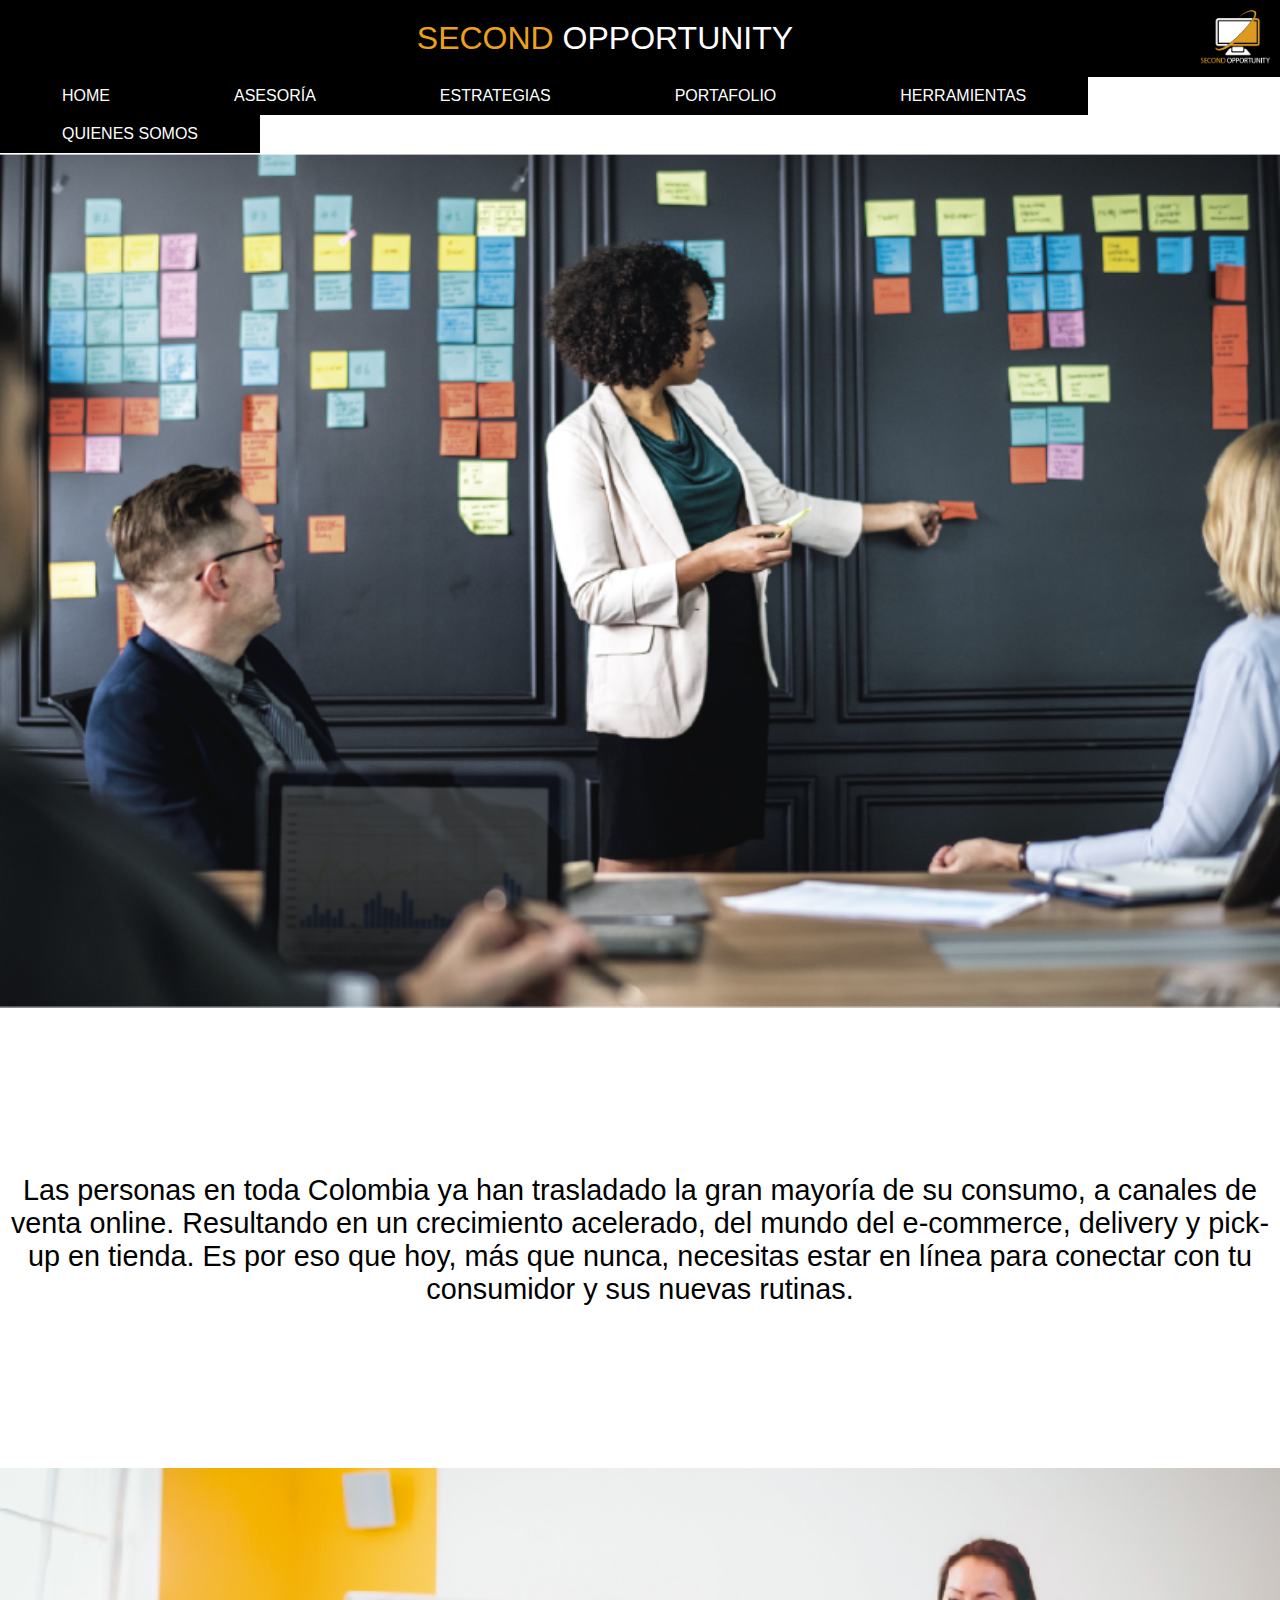
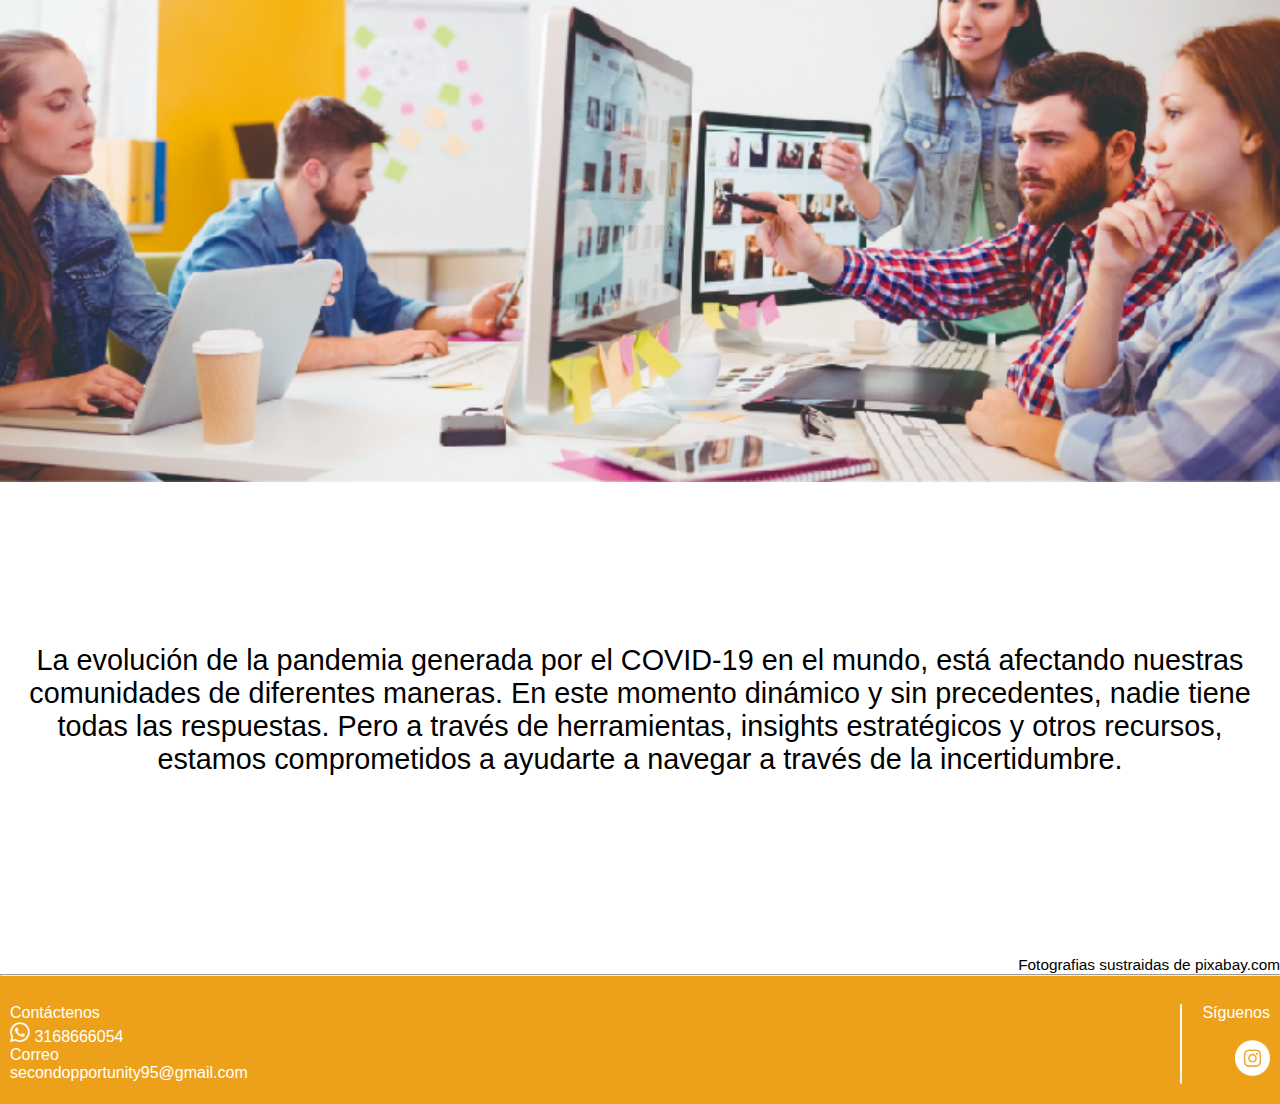
<file: index.html>
<html>
	<head>
        <meta name="viewport" content="width=device-width, initial-scale=1.0">
		<title>Menu Desplegable</title>
        <link rel="stylesheet" href="estilos.css">
		
	</head>
	<body>
        <div class="right">
                <img src="imagenes/logosecond.png" alt="Nature" height="55px">
        </div>
        <div class="texto2">
            <p style="color:#eda11b;display:inline">SECOND</p> OPPORTUNITY
        </div>
         
        <!--Menu-->
        
		<div id="header">
            <div class="menu1">
            <div class="col-10 col-s-10 menu">
			<ul class="nav">
				<li><a href="index.html">HOME</a></li>
				<li><a href="asesoria.html">ASESORÍA</a>
					<ul>
						<li><a href="asesoriap.html">ASESORÍA PERSONALIZADA</a></li>
						<li><a href="marketing.html">MARKETING</a></li>
					</ul>
				</li>
				<li><a href="estrategia.html">ESTRATEGIAS</a>
					<ul>
						<li><a href="diseño.html">DISEÑO GRAFICO</a></li>
						<li><a href="capacitacion.html">CAPACITACIONES</a></li>
					</ul>
				</li>
                <li><a href="portafolio.html">PORTAFOLIO</a>
					<ul>
						<li><a href="ninja.html">NINJA COURIER</a></li>
						<li><a href="jungle.html">JUNGLE GRAPHIC</a></li>
					</ul>
				</li>
				<li><a href="herramientas.html">HERRAMIENTAS</a></li>
                <li><a href="quienessomos.html">QUIENES SOMOS</a>
					<ul>
						<li><a href="mision.html">MISIÓN</a></li>
						<li><a href="vision.html">VISIÓN</a></li>
					</ul>
				</li>
			</ul>
            </div>
            </div>
            <div class="menu2">
            <div class="col-10 col-s-10 menu">
			<ul class="nav">
                <li><a href=""><img src="imagenes/menuham.png" alt="Nature" height="30px"></a>
                    <ul>
                        <li><a href="index.html">HOME</a></li>
                        <li><a href="asesoria.html">ASESORÍA</a>
                            <ul>
                                <li><a href="asesoriap.html">ASESORÍA PERSONALIZADA</a></li>
                                <li><a href="marketing.html">MARKETING</a></li>
                            </ul>
                        </li>
                        <li><a href="estrategia.html">ESTRATEGIAS</a>
                            <ul>
                                <li><a href="diseño.html">DISEÑO GRAFICO</a></li>
                                <li><a href="capacitacion.html">CAPACITACIONES</a></li>
                            </ul>
                        </li>
                        <li><a href="portafolio.html">PORTAFOLIO</a>
                            <ul>
                                <li><a href="ninja.html">NINJA COURIER</a></li>
                                <li><a href="jungle.html">JUNGLE GRAPHIC</a></li>
                            </ul>
                        </li>
                        <li><a href="herramientas.html">HERRAMIENTAS</a></li>
                        <li><a href="quienessomos.html">QUIENES SOMOS</a>
                            <ul>
                                <li><a href="mision.html">MISIÓN</a></li>
                                <li><a href="vision.html">VISIÓN</a></li>
                            </ul>
                        </li>
                    </ul>
                </li>
			</ul>
            </div>
            </div>
		</div>
        
        <!--Slider-->
            
        <div class="slider">
			<ul>
                <li>
                    <img src="imagenes/1ra imagen home.png" alt="">
                </li>
                <li>
                     <img src="imagenes/1ra%20imagen%20home%202.jpg" alt="">
                </li>
                <li>
                     <img src="imagenes/1ra%20imagen%20home%203.jpg" alt="">
                </li>
                <li>
                    <img src="imagenes/1ra%20imagen%20home%204.jpg" alt="">
            </li>
			</ul>
		</div>
        <br><br><br><br><br><br><br><br><br>
        <!--Texto1-->
            
        <div class="centro">
            <div class="texto1">
                Las personas en toda Colombia ya han trasladado la gran mayoría de su consumo, a canales de venta online. Resultando en un crecimiento acelerado, del mundo del e-commerce, delivery y pick-up en tienda. Es por eso que hoy, más que nunca, necesitas estar en línea para conectar con tu consumidor y sus nuevas rutinas.
            </div>
        </div>
        <br><br><br><br><br><br><br><br><br>
        <!--Imagen-->
        
        <div id="portada">
            <img src="imagenes/2da imagen home.jpg" alt="Nature" class="responsive">
        </div>
        <br><br><br><br><br><br><br><br><br>
        <!--Texto2-->
        <div class="centro">
        <div class="texto1">
               La evolución de la pandemia generada por el COVID-19 en el mundo, está afectando nuestras comunidades de diferentes maneras. En este momento dinámico y sin precedentes, nadie tiene todas las respuestas. Pero a través de herramientas, insights estratégicos y otros recursos, estamos comprometidos a ayudarte a navegar a través de la incertidumbre.
        </div>
        </div>
        
        <br><br><br><br><br><br><br><br><br>
        <br>
        <div class="centro">
            <div class="texto4">
               Fotografias sustraidas de pixabay.com
            </div>
        </div>
        <hr>
            
        <footer class="footer">
            <br>
            <div class="left">
                
                Contáctenos
                <br>
                <img src="imagenes/WhatsAPP.png" alt="Nature" width="20px">
                3168666054
                <br>
                Correo
                <br>
                secondopportunity95@gmail.com
            </div>
            
            <div class="right">Síguenos
             <br> <br>
                <img src="imagenes/instagram.png" alt="Nature" width="35px">
            </div>
            <div class="right">
                <img src="imagenes/linea.png" alt="Nature" height="80px">
            </div>
        </footer>
        
        
        
        
	</body>
</html>
</file>
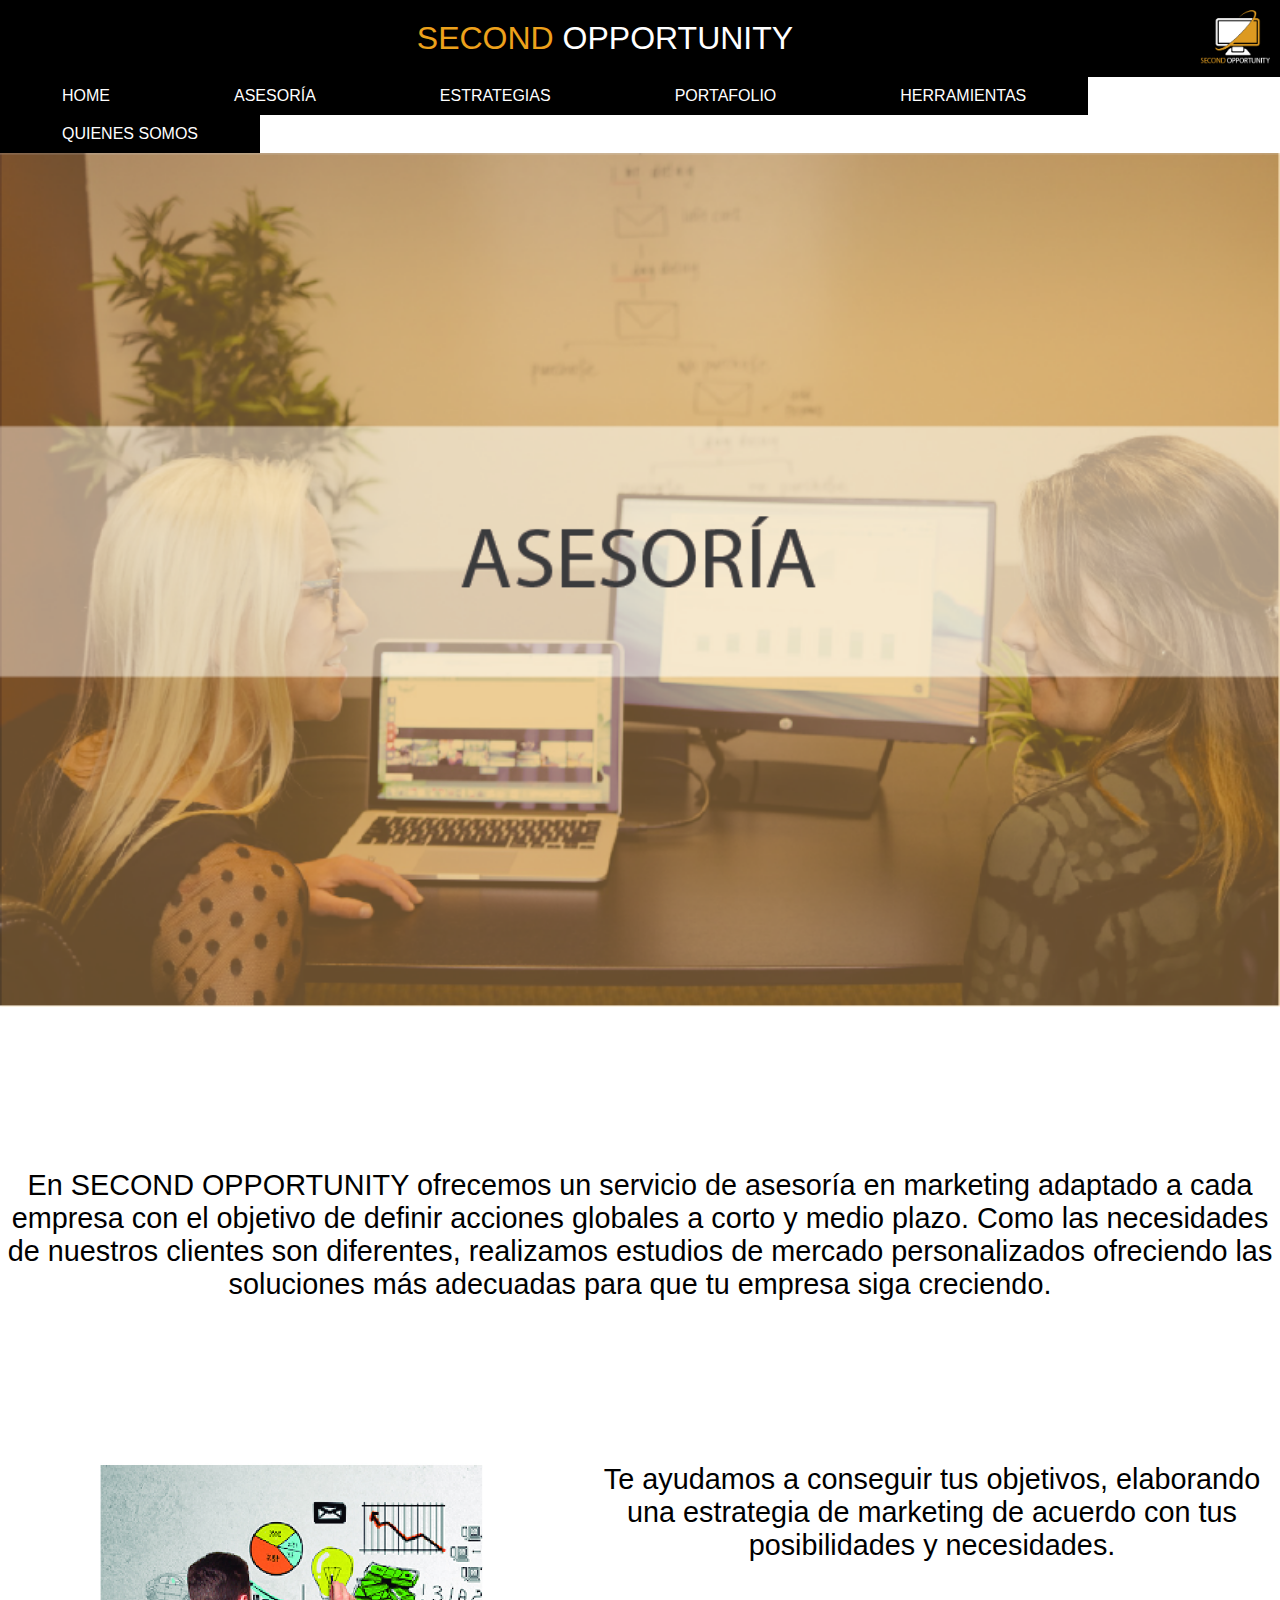
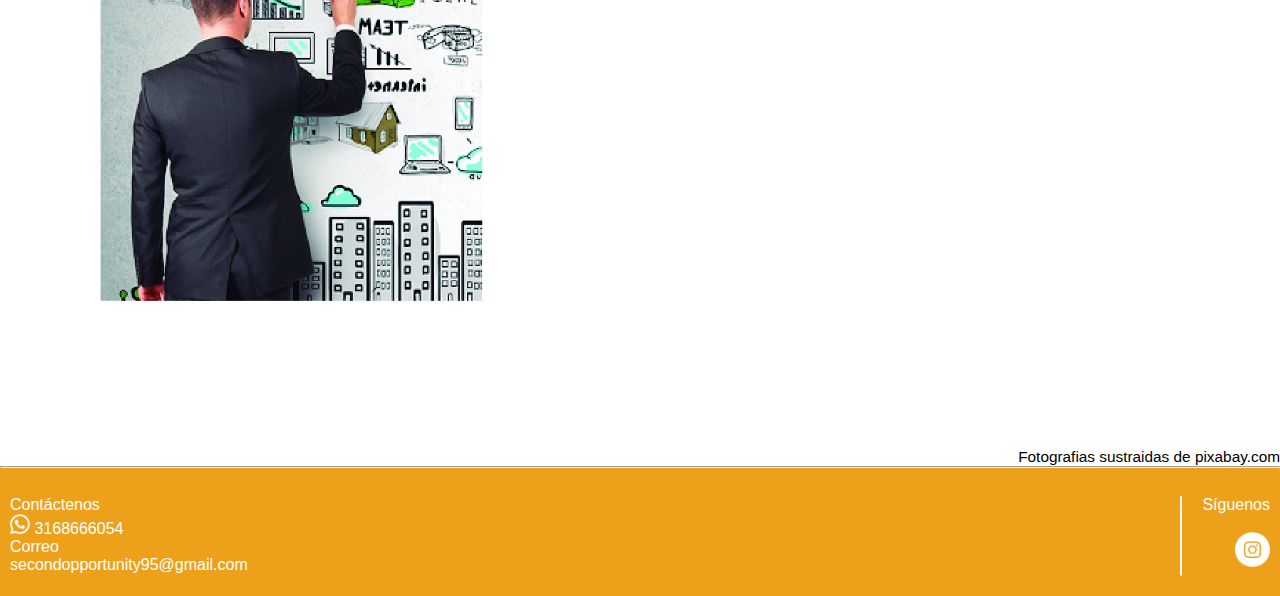
<file: asesoria.html>
<html>
	<head>
        <meta name="viewport" content="width=device-width, initial-scale=1.0">
		<title>Menu Desplegable</title>
        <link rel="stylesheet" href="estilos.css">
		
	</head>
	<body>
        <div class="right">
                <img src="imagenes/logosecond.png" alt="Nature" height="55px">
        </div>
        <div class="texto2">
            <p style="color:#eda11b;display:inline">SECOND</p> OPPORTUNITY
        </div>
         
        <!--Menu-->
        
		<div id="header">
            <div class="menu1">
            <div class="col-10 col-s-10 menu">
			<ul class="nav">
				<li><a href="index.html">HOME</a></li>
				<li><a href="asesoria.html">ASESORÍA</a>
					<ul>
						<li><a href="asesoriap.html">ASESORÍA PERSONALIZADA</a></li>
						<li><a href="marketing.html">MARKETING</a></li>
					</ul>
				</li>
				<li><a href="estrategia.html">ESTRATEGIAS</a>
					<ul>
						<li><a href="diseño.html">DISEÑO GRAFICO</a></li>
						<li><a href="capacitacion.html">CAPACITACIONES</a></li>
					</ul>
				</li>
                <li><a href="portafolio.html">PORTAFOLIO</a>
					<ul>
						<li><a href="ninja.html">NINJA COURIER</a></li>
						<li><a href="jungle.html">JUNGLE GRAPHIC</a></li>
					</ul>
				</li>
				<li><a href="herramientas.html">HERRAMIENTAS</a></li>
                <li><a href="quienessomos.html">QUIENES SOMOS</a>
					<ul>
						<li><a href="mision.html">MISIÓN</a></li>
						<li><a href="vision.html">VISIÓN</a></li>
					</ul>
				</li>
			</ul>
            </div>
            </div>
            <div class="menu2">
            <div class="col-10 col-s-10 menu">
			<ul class="nav">
                <li><a href=""><img src="imagenes/menuham.png" alt="Nature" height="30px"></a>
                    <ul>
                        <li><a href="index.html">HOME</a></li>
                        <li><a href="asesoria.html">ASESORÍA</a>
                            <ul>
                                <li><a href="asesoriap.html">ASESORÍA PERSONALIZADA</a></li>
                                <li><a href="marketing.html">MARKETING</a></li>
                            </ul>
                        </li>
                        <li><a href="estrategia.html">ESTRATEGIAS</a>
                            <ul>
                                <li><a href="diseño.html">DISEÑO GRAFICO</a></li>
                                <li><a href="capacitacion.html">CAPACITACIONES</a></li>
                            </ul>
                        </li>
                        <li><a href="portafolio.html">PORTAFOLIO</a>
                            <ul>
                                <li><a href="ninja.html">NINJA COURIER</a></li>
                                <li><a href="jungle.html">JUNGLE GRAPHIC</a></li>
                            </ul>
                        </li>
                        <li><a href="herramientas.html">HERRAMIENTAS</a></li>
                        <li><a href="quienessomos.html">QUIENES SOMOS</a>
                            <ul>
                                <li><a href="mision.html">MISIÓN</a></li>
                                <li><a href="vision.html">VISIÓN</a></li>
                            </ul>
                        </li>
                    </ul>
                </li>
			</ul>
            </div>
            </div>
		</div>
        
        <!--Slider-->
            
        <div id="portada">
            <img src="imagenes/1ra imagen asesoria.png" alt="Nature" class="responsive">
        </div>
        
        <br><br><br><br><br><br><br><br><br>
        <!--Texto1-->
            
        <div class="centro">
            <div class="texto1">
                En SECOND OPPORTUNITY ofrecemos un servicio de asesoría en marketing adaptado a cada empresa con el objetivo de definir acciones globales a corto y medio plazo. Como las necesidades de nuestros clientes son diferentes, realizamos estudios de mercado personalizados ofreciendo las soluciones más adecuadas para que tu empresa siga creciendo.
            </div>
        </div>
        <br><br><br><br><br><br><br><br><br>
        <!--Imagen-->
        
        <div class="textleft">
            <div id="portada">
                <img src="imagenes/2da imagen asesoria.jpg" alt="Nature" class="responsive">
            </div>
        </div>
        <div class="centro">
            <div class="texto1" class="col-10 col-s-10 menu">
                Te ayudamos a conseguir tus objetivos, elaborando una estrategia de marketing de acuerdo con tus posibilidades y necesidades.
            </div>
        </div>
        
        <br><br> <br><br> <br><br> <br><br> <br><br> <br><br> <br><br> <br><br> <br><br><br><br><br><br><br><br>
        
        <br><br>
        <br>
        <div class="centro">
            <div class="texto4">
               Fotografias sustraidas de pixabay.com
            </div>
        </div>
        <hr>
            
        <footer class="footer">
            <br>
            <div class="left">
                
                Contáctenos
                <br>
                <img src="imagenes/WhatsAPP.png" alt="Nature" width="20px">
                3168666054
                <br>
                Correo
                <br>
                secondopportunity95@gmail.com
            </div>
            
            <div class="right">Síguenos
             <br> <br>
                <img src="imagenes/instagram.png" alt="Nature" width="35px">
            </div>
            <div class="right">
                <img src="imagenes/linea.png" alt="Nature" height="80px">
            </div>
        </footer>
        
        
	</body>
</html>
</file>
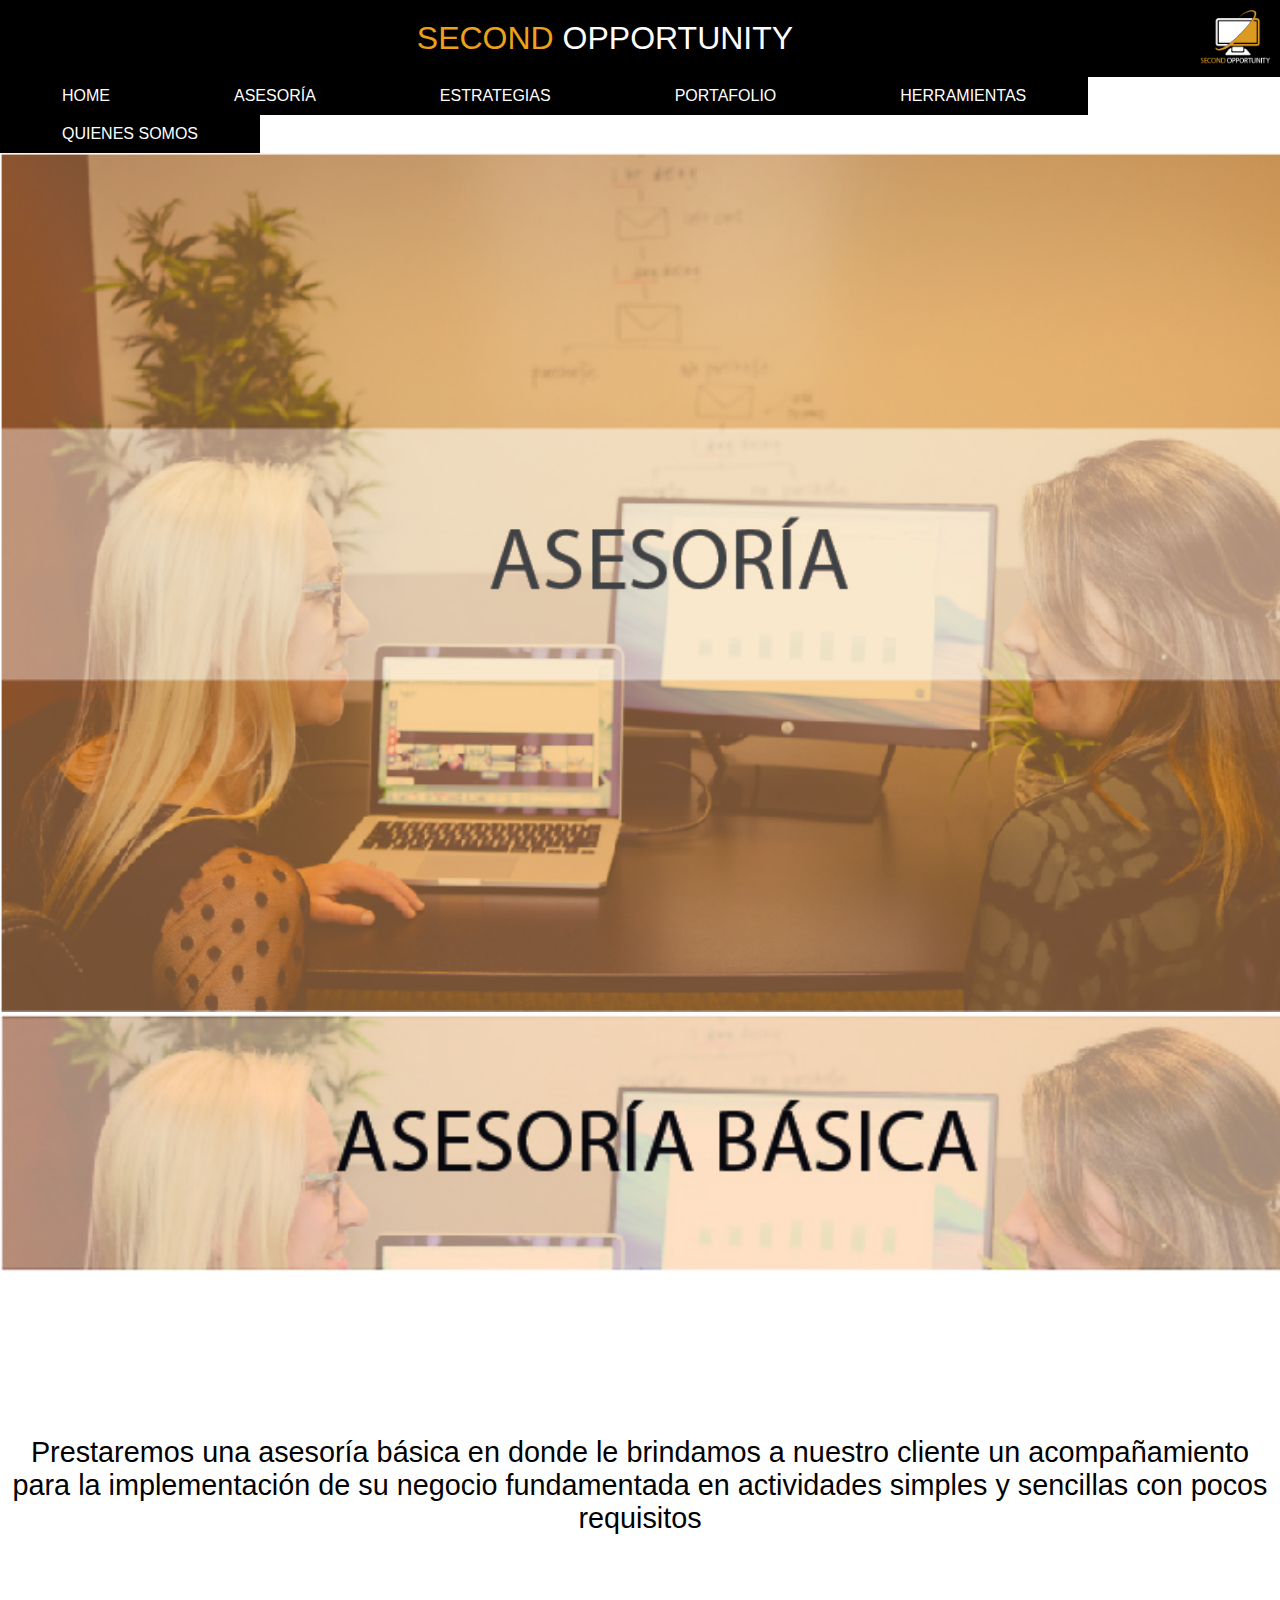
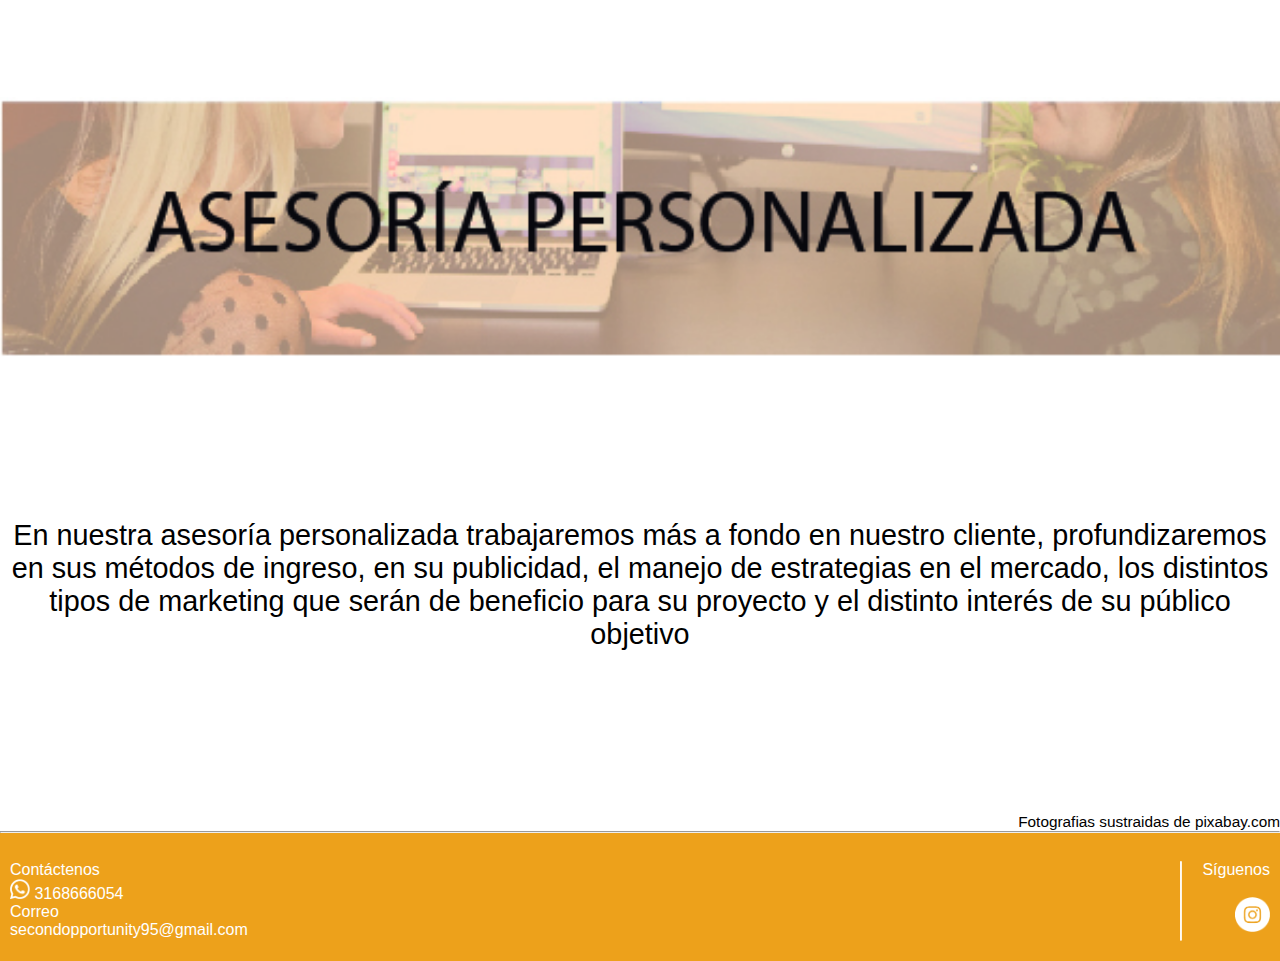
<file: asesoriap.html>
<html>
	<head>
        <meta name="viewport" content="width=device-width, initial-scale=1.0">
		<title>Menu Desplegable</title>
        <link rel="stylesheet" href="estilos.css">
		
	</head>
	<body>
        <div class="right">
                <img src="imagenes/logosecond.png" alt="Nature" height="55px">
        </div>
        <div class="texto2">
            <p style="color:#eda11b;display:inline">SECOND</p> OPPORTUNITY
        </div>
         
        <!--Menu-->
        
		<div id="header">
            <div class="menu1">
            <div class="col-10 col-s-10 menu">
			<ul class="nav">
				<li><a href="index.html">HOME</a></li>
				<li><a href="asesoria.html">ASESORÍA</a>
					<ul>
						<li><a href="asesoriap.html">ASESORÍA PERSONALIZADA</a></li>
						<li><a href="marketing.html">MARKETING</a></li>
					</ul>
				</li>
				<li><a href="estrategia.html">ESTRATEGIAS</a>
					<ul>
						<li><a href="diseño.html">DISEÑO GRAFICO</a></li>
						<li><a href="capacitacion.html">CAPACITACIONES</a></li>
					</ul>
				</li>
                <li><a href="portafolio.html">PORTAFOLIO</a>
					<ul>
						<li><a href="ninja.html">NINJA COURIER</a></li>
						<li><a href="jungle.html">JUNGLE GRAPHIC</a></li>
					</ul>
				</li>
				<li><a href="herramientas.html">HERRAMIENTAS</a></li>
                <li><a href="quienessomos.html">QUIENES SOMOS</a>
					<ul>
						<li><a href="mision.html">MISIÓN</a></li>
						<li><a href="vision.html">VISIÓN</a></li>
					</ul>
				</li>
			</ul>
            </div>
            </div>
            <div class="menu2">
            <div class="col-10 col-s-10 menu">
			<ul class="nav">
                <li><a href=""><img src="imagenes/menuham.png" alt="Nature" height="30px"></a>
                    <ul>
                        <li><a href="index.html">HOME</a></li>
                        <li><a href="asesoria.html">ASESORÍA</a>
                            <ul>
                                <li><a href="asesoriap.html">ASESORÍA PERSONALIZADA</a></li>
                                <li><a href="marketing.html">MARKETING</a></li>
                            </ul>
                        </li>
                        <li><a href="estrategia.html">ESTRATEGIAS</a>
                            <ul>
                                <li><a href="diseño.html">DISEÑO GRAFICO</a></li>
                                <li><a href="capacitacion.html">CAPACITACIONES</a></li>
                            </ul>
                        </li>
                        <li><a href="portafolio.html">PORTAFOLIO</a>
                            <ul>
                                <li><a href="ninja.html">NINJA COURIER</a></li>
                                <li><a href="jungle.html">JUNGLE GRAPHIC</a></li>
                            </ul>
                        </li>
                        <li><a href="herramientas.html">HERRAMIENTAS</a></li>
                        <li><a href="quienessomos.html">QUIENES SOMOS</a>
                            <ul>
                                <li><a href="mision.html">MISIÓN</a></li>
                                <li><a href="vision.html">VISIÓN</a></li>
                            </ul>
                        </li>
                    </ul>
                </li>
			</ul>
            </div>
            </div>
		</div>
        
        <!--Slider-->
            
        <div id="portada">
            <img src="imagenes/1ra imagen submenu asesoria 2.jpg" alt="Nature" class="responsive">
        </div>
        
        <div id="portada">
            <img src="imagenes/2da imagen submenu asesoria 2.jpg" alt="Nature" class="responsive">
        </div>
        
        <br><br><br><br><br><br><br><br><br>
        <!--Texto1-->
            
        <div class="centro">
            <div class="texto1">
               Prestaremos una asesoría básica en donde le brindamos a nuestro cliente un acompañamiento para la implementación de su negocio fundamentada en actividades simples y sencillas con pocos requisitos 
            </div>
        </div>
        
        <br><br><br><br><br><br><br><br><br>
        
         <div id="portada">
            <img src="imagenes/3ra imagen submenu asesoria.jpg" alt="Nature" class="responsive">
        </div>
        
        <br><br><br><br><br><br><br><br><br>
        <!--Texto1-->
            
        <div class="centro">
            <div class="texto1">
                En nuestra asesoría personalizada trabajaremos más a fondo en nuestro cliente, profundizaremos en sus métodos de ingreso, en su publicidad, el manejo de estrategias en el mercado, los distintos tipos de marketing que serán de beneficio para su proyecto y el distinto interés de su público objetivo
            </div>
        </div>
        
        
        <br><br> <br><br> <br><br>
        
        <br><br>
        <br>
        <div class="centro">
            <div class="texto4">
               Fotografias sustraidas de pixabay.com
            </div>
        </div>
        <hr>
            
        <footer class="footer">
            <br>
            <div class="left">
                
                Contáctenos
                <br>
                <img src="imagenes/WhatsAPP.png" alt="Nature" width="20px">
                3168666054
                <br>
                Correo
                <br>
                secondopportunity95@gmail.com
            </div>
            
            <div class="right">Síguenos
             <br> <br>
                <img src="imagenes/instagram.png" alt="Nature" width="35px">
            </div>
            <div class="right">
                <img src="imagenes/linea.png" alt="Nature" height="80px">
            </div>
        </footer>
        
        
	</body>
</html>
</file>
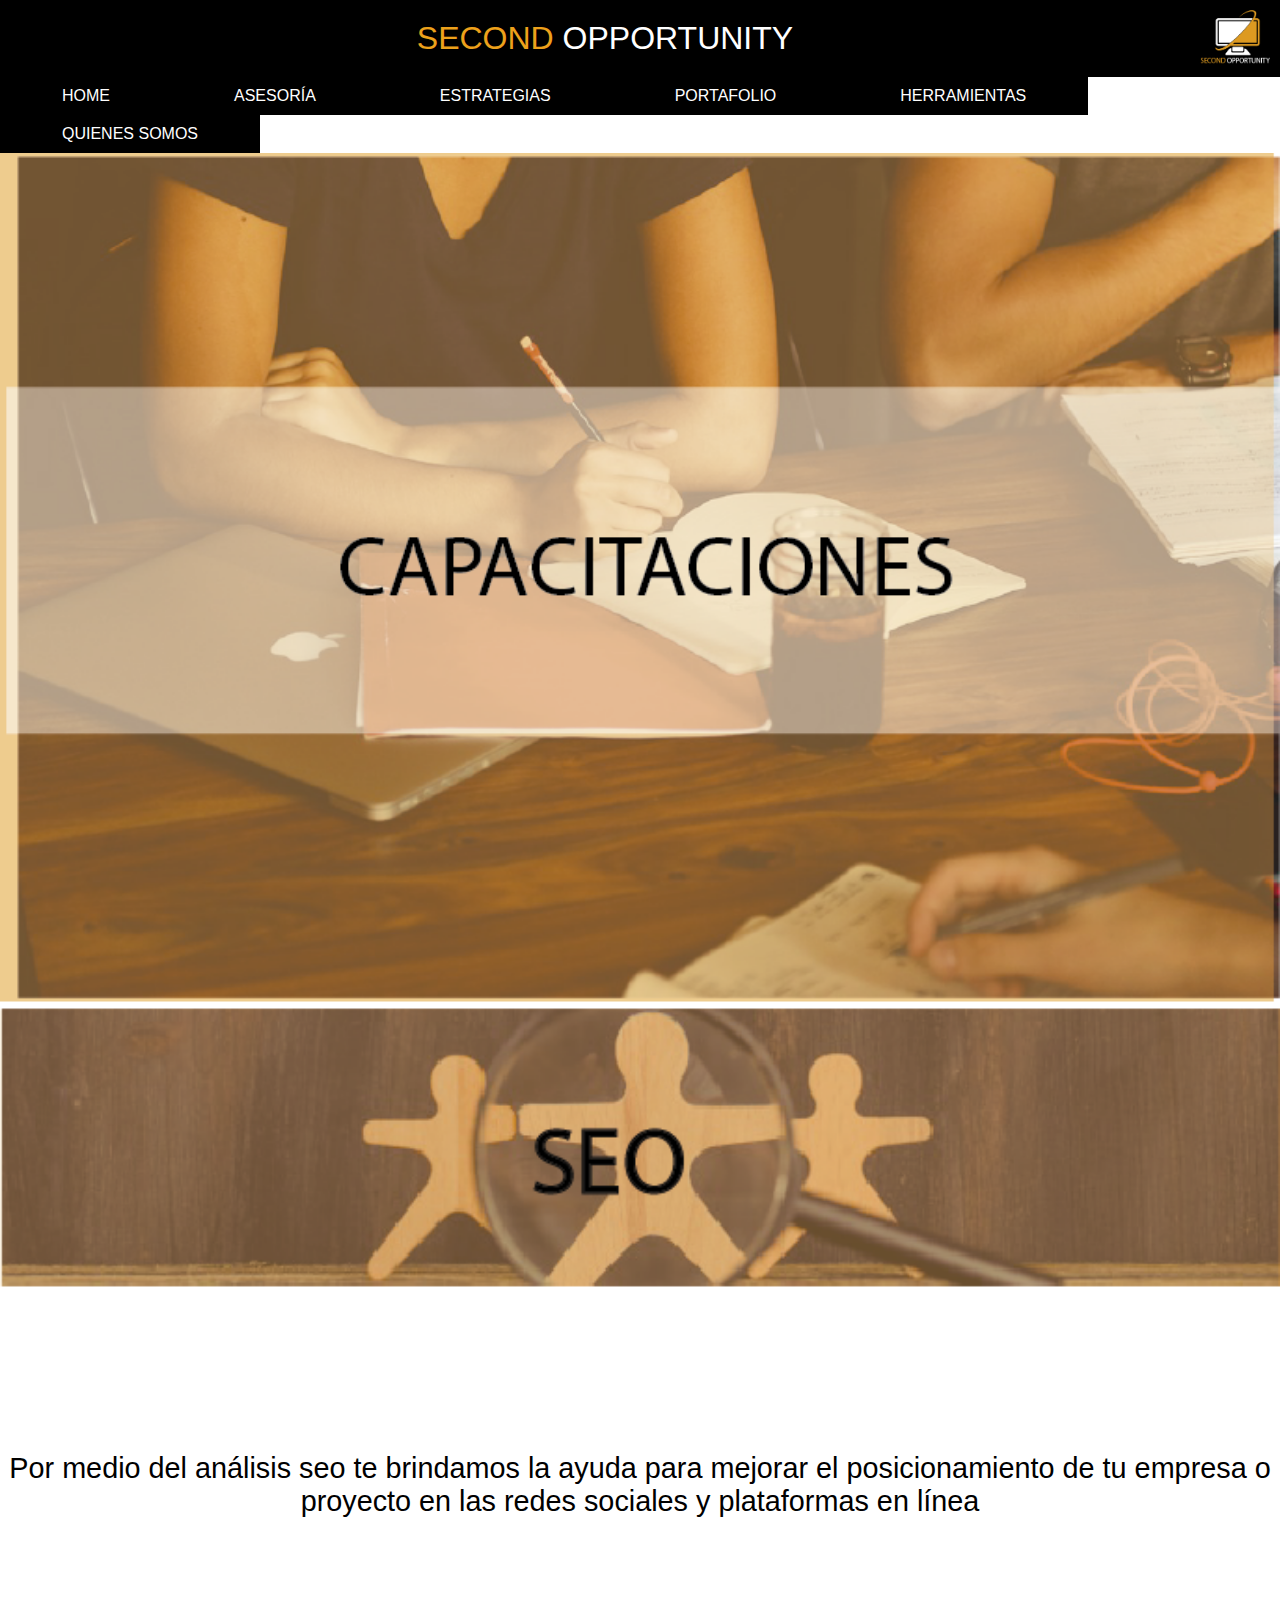
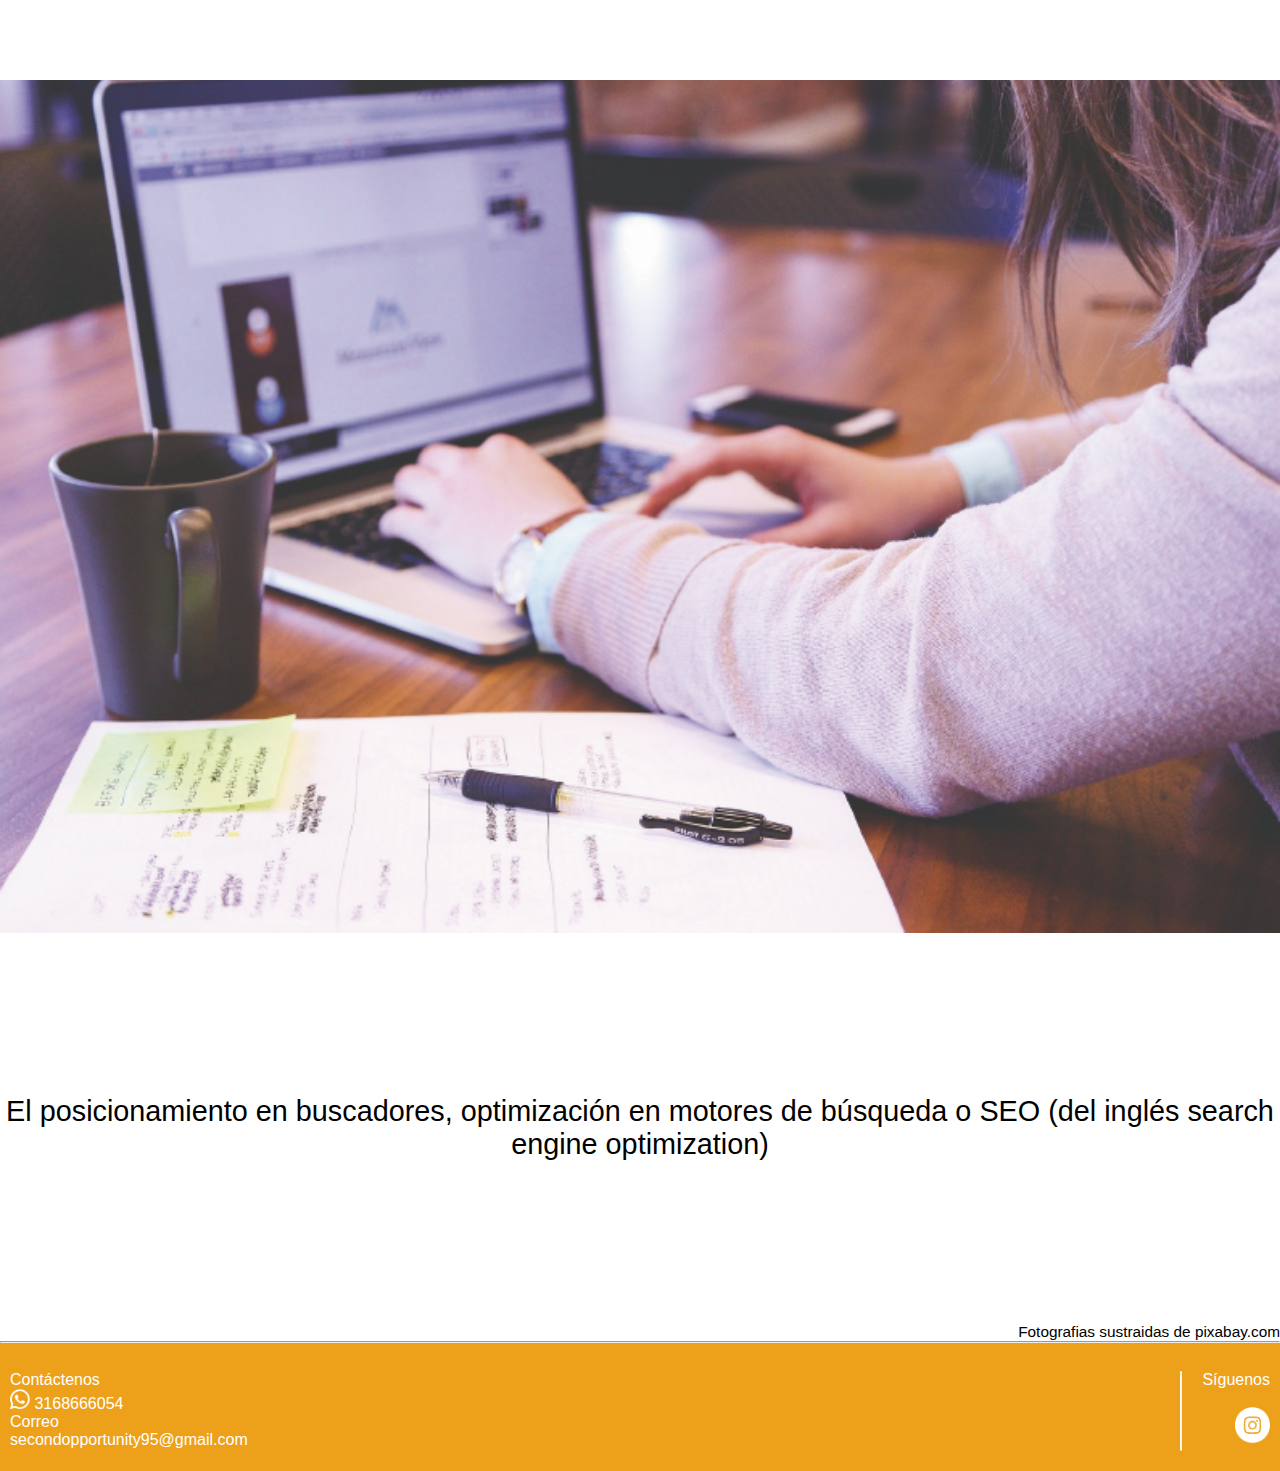
<file: capacitacion.html>
<html>
	<head>
        <meta name="viewport" content="width=device-width, initial-scale=1.0">
		<title>Menu Desplegable</title>
        <link rel="stylesheet" href="estilos.css">
		
	</head>
	<body>
        <div class="right">
                <img src="imagenes/logosecond.png" alt="Nature" height="55px">
        </div>
        <div class="texto2">
           <p style="color:#eda11b;display:inline">SECOND</p> OPPORTUNITY
        </div>
         
        <!--Menu-->
        
		<div id="header">
            <div class="menu1">
            <div class="col-10 col-s-10 menu">
			<ul class="nav">
				<li><a href="index.html">HOME</a></li>
				<li><a href="asesoria.html">ASESORÍA</a>
					<ul>
						<li><a href="asesoriap.html">ASESORÍA PERSONALIZADA</a></li>
						<li><a href="marketing.html">MARKETING</a></li>
					</ul>
				</li>
				<li><a href="estrategia.html">ESTRATEGIAS</a>
					<ul>
						<li><a href="diseño.html">DISEÑO GRAFICO</a></li>
						<li><a href="capacitacion.html">CAPACITACIONES</a></li>
					</ul>
				</li>
                <li><a href="portafolio.html">PORTAFOLIO</a>
					<ul>
						<li><a href="ninja.html">NINJA COURIER</a></li>
						<li><a href="jungle.html">JUNGLE GRAPHIC</a></li>
					</ul>
				</li>
				<li><a href="herramientas.html">HERRAMIENTAS</a></li>
                <li><a href="quienessomos.html">QUIENES SOMOS</a>
					<ul>
						<li><a href="mision.html">MISIÓN</a></li>
						<li><a href="vision.html">VISIÓN</a></li>
					</ul>
				</li>
			</ul>
            </div>
            </div>
            <div class="menu2">
            <div class="col-10 col-s-10 menu">
			<ul class="nav">
                <li><a href=""><img src="imagenes/menuham.png" alt="Nature" height="30px"></a>
                    <ul>
                        <li><a href="index.html">HOME</a></li>
                        <li><a href="asesoria.html">ASESORÍA</a>
                            <ul>
                                <li><a href="asesoriap.html">ASESORÍA PERSONALIZADA</a></li>
                                <li><a href="marketing.html">MARKETING</a></li>
                            </ul>
                        </li>
                        <li><a href="estrategia.html">ESTRATEGIAS</a>
                            <ul>
                                <li><a href="diseño.html">DISEÑO GRAFICO</a></li>
                                <li><a href="capacitacion.html">CAPACITACIONES</a></li>
                            </ul>
                        </li>
                        <li><a href="portafolio.html">PORTAFOLIO</a>
                            <ul>
                                <li><a href="ninja.html">NINJA COURIER</a></li>
                                <li><a href="jungle.html">JUNGLE GRAPHIC</a></li>
                            </ul>
                        </li>
                        <li><a href="herramientas.html">HERRAMIENTAS</a></li>
                        <li><a href="quienessomos.html">QUIENES SOMOS</a>
                            <ul>
                                <li><a href="mision.html">MISIÓN</a></li>
                                <li><a href="vision.html">VISIÓN</a></li>
                            </ul>
                        </li>
                    </ul>
                </li>
			</ul>
            </div>
            </div>
		</div>
        
        <!--Slider-->
            
        <div id="portada">
            <img src="imagenes/1RA CAPACITACIONES.png" alt="Nature" class="responsive">
        </div>
        <div id="portada">
            <img src="imagenes/2DA CAPACITACIONES.png" alt="Nature" class="responsive">
        </div>
        
        <br><br><br><br><br><br><br><br><br>
        <!--Texto1-->
            
        <div class="centro">
            <div class="texto1">
                Por medio del análisis seo te brindamos la ayuda para mejorar el posicionamiento de tu empresa o proyecto en las redes sociales y plataformas en línea
            </div>
        </div>
        
        <br><br><br><br><br><br><br><br><br>
        
         <div id="portada">
            <img src="imagenes/3RA CAPACITACIONES.png" alt="Nature" class="responsive">
        </div>
        
        <br><br><br><br><br><br><br><br><br>
        <!--Texto1-->
            
        <div class="centro">
            <div class="texto1">
                El posicionamiento en buscadores, optimización en motores de búsqueda o SEO

                (del inglés search engine optimization)
            </div>
        </div>
        
        
        <br><br> <br><br> <br><br>
        
        <br><br>
        <br>
        <div class="centro">
            <div class="texto4">
               Fotografias sustraidas de pixabay.com
            </div>
        </div>
        <hr>
            
        <footer class="footer">
            <br>
            <div class="left">
                
                Contáctenos
                <br>
                <img src="imagenes/WhatsAPP.png" alt="Nature" width="20px">
                3168666054
                <br>
                Correo
                <br>
                secondopportunity95@gmail.com
            </div>
            
            <div class="right">Síguenos
             <br> <br>
                <img src="imagenes/instagram.png" alt="Nature" width="35px">
            </div>
            <div class="right">
                <img src="imagenes/linea.png" alt="Nature" height="80px">
            </div>
        </footer>
        
        
	</body>
</html>
</file>
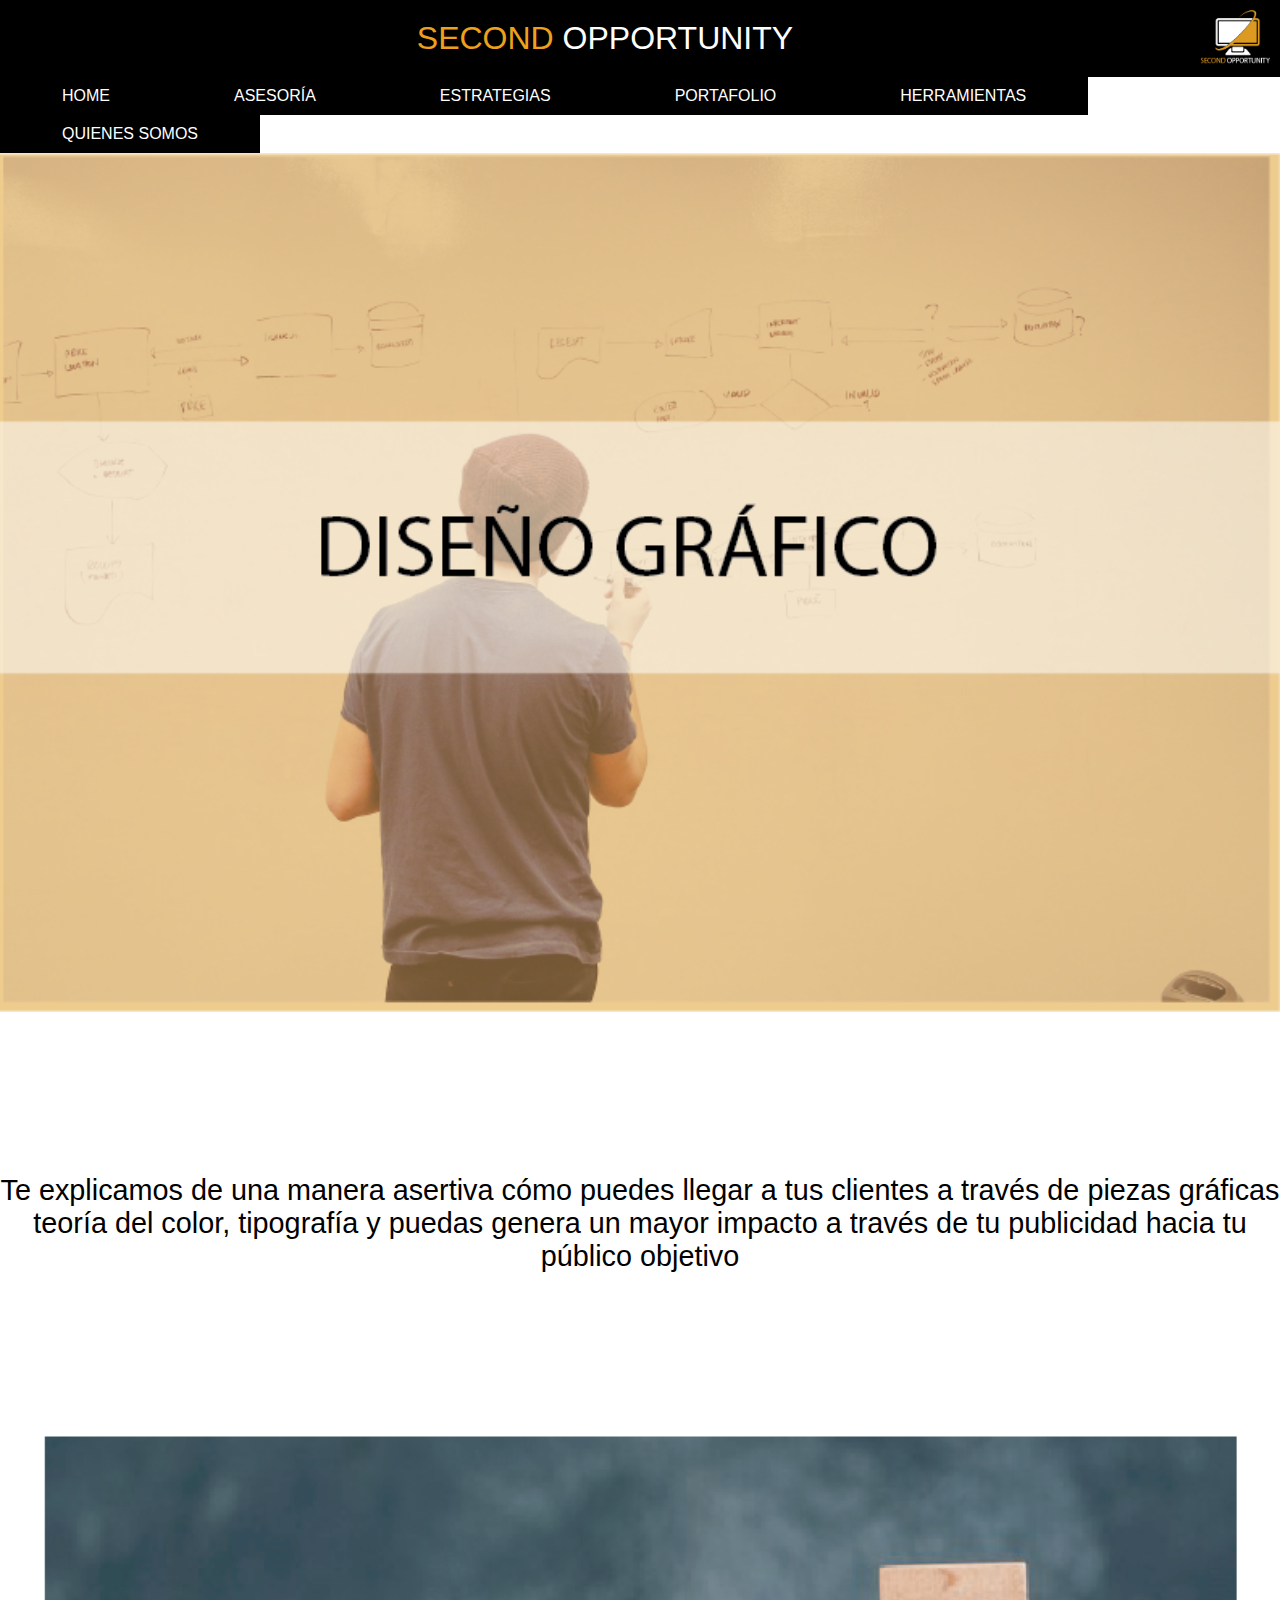
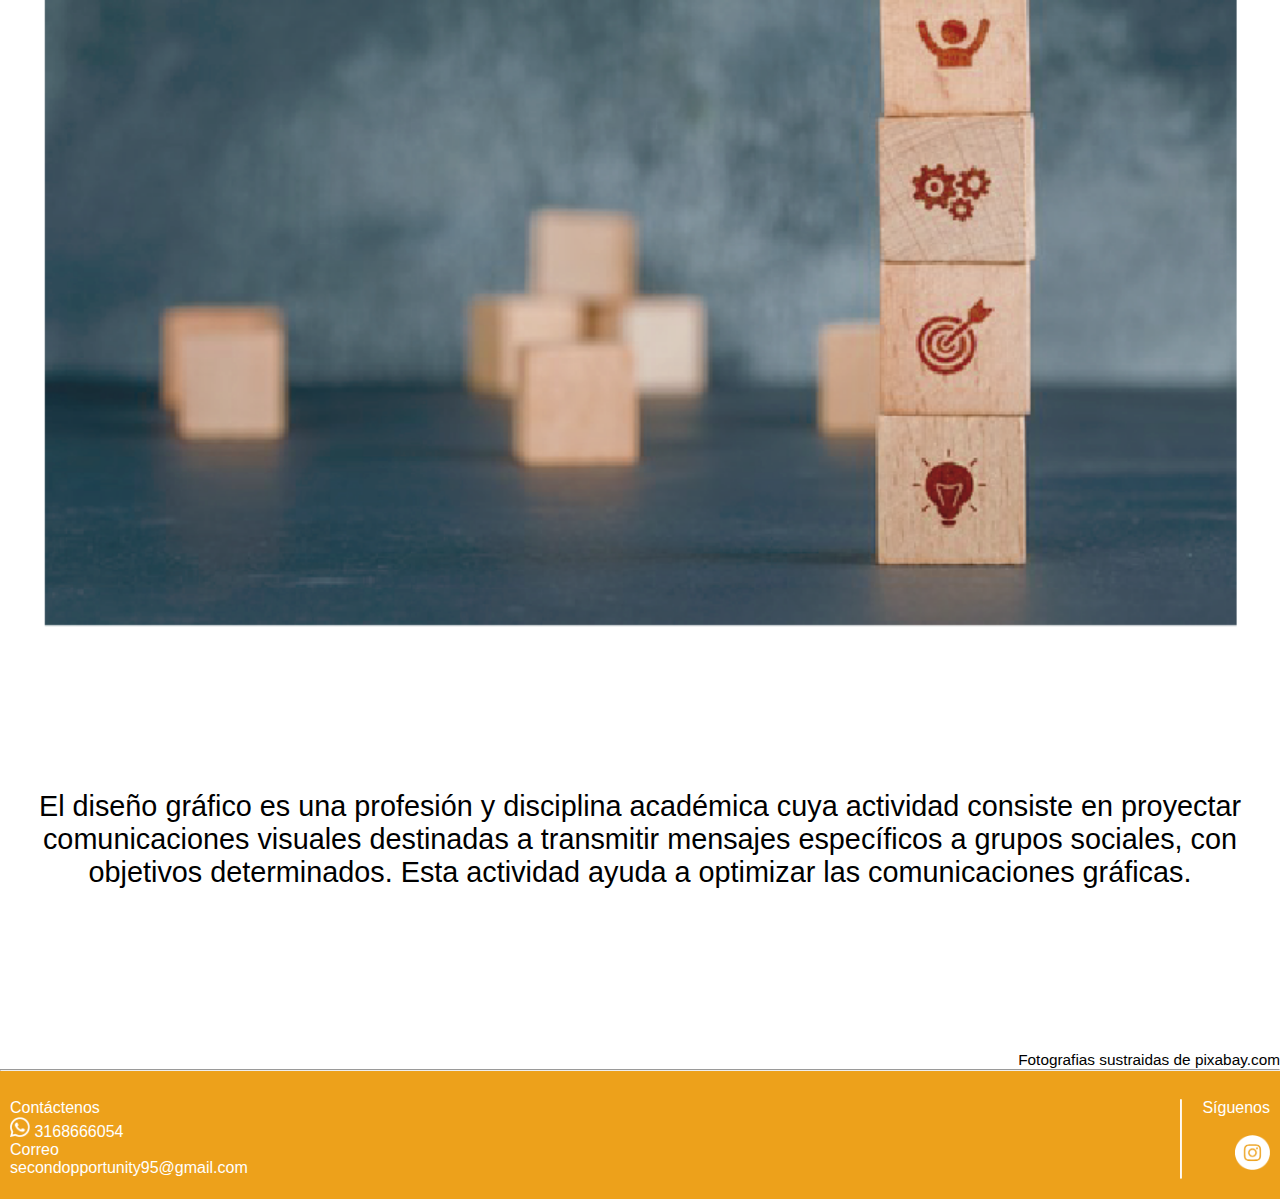
<file: diseño.html>
<html>
	<head>
        <meta name="viewport" content="width=device-width, initial-scale=1.0">
		<title>Menu Desplegable</title>
        <link rel="stylesheet" href="estilos.css">
		
	</head>
	<body>
        <div class="right">
                <img src="imagenes/logosecond.png" alt="Nature" height="55px">
        </div>
        <div class="texto2">
            <p style="color:#eda11b;display:inline">SECOND</p> OPPORTUNITY
        </div>
         
        <!--Menu-->
        
		<div id="header">
            <div class="menu1">
            <div class="col-10 col-s-10 menu">
			<ul class="nav">
				<li><a href="index.html">HOME</a></li>
				<li><a href="asesoria.html">ASESORÍA</a>
					<ul>
						<li><a href="asesoriap.html">ASESORÍA PERSONALIZADA</a></li>
						<li><a href="marketing.html">MARKETING</a></li>
					</ul>
				</li>
				<li><a href="estrategia.html">ESTRATEGIAS</a>
					<ul>
						<li><a href="diseño.html">DISEÑO GRAFICO</a></li>
						<li><a href="capacitacion.html">CAPACITACIONES</a></li>
					</ul>
				</li>
                <li><a href="portafolio.html">PORTAFOLIO</a>
					<ul>
						<li><a href="ninja.html">NINJA COURIER</a></li>
						<li><a href="jungle.html">JUNGLE GRAPHIC</a></li>
					</ul>
				</li>
				<li><a href="herramientas.html">HERRAMIENTAS</a></li>
                <li><a href="quienessomos.html">QUIENES SOMOS</a>
					<ul>
						<li><a href="mision.html">MISIÓN</a></li>
						<li><a href="vision.html">VISIÓN</a></li>
					</ul>
				</li>
			</ul>
            </div>
            </div>
            <div class="menu2">
            <div class="col-10 col-s-10 menu">
			<ul class="nav">
                <li><a href=""><img src="imagenes/menuham.png" alt="Nature" height="30px"></a>
                    <ul>
                        <li><a href="index.html">HOME</a></li>
                        <li><a href="asesoria.html">ASESORÍA</a>
                            <ul>
                                <li><a href="asesoriap.html">ASESORÍA PERSONALIZADA</a></li>
                                <li><a href="marketing.html">MARKETING</a></li>
                            </ul>
                        </li>
                        <li><a href="estrategia.html">ESTRATEGIAS</a>
                            <ul>
                                <li><a href="diseño.html">DISEÑO GRAFICO</a></li>
                                <li><a href="capacitacion.html">CAPACITACIONES</a></li>
                            </ul>
                        </li>
                        <li><a href="portafolio.html">PORTAFOLIO</a>
                            <ul>
                                <li><a href="ninja.html">NINJA COURIER</a></li>
                                <li><a href="jungle.html">JUNGLE GRAPHIC</a></li>
                            </ul>
                        </li>
                        <li><a href="herramientas.html">HERRAMIENTAS</a></li>
                        <li><a href="quienessomos.html">QUIENES SOMOS</a>
                            <ul>
                                <li><a href="mision.html">MISIÓN</a></li>
                                <li><a href="vision.html">VISIÓN</a></li>
                            </ul>
                        </li>
                    </ul>
                </li>
			</ul>
            </div>
            </div>
		</div>
        
        <!--Slider-->
            
        <div id="portada">
            <img src="imagenes/1RA DISEÑO GRAFICO SUBMENU.png" alt="Nature" class="responsive">
        </div>
        
        <br><br><br><br><br><br><br><br><br>
        <!--Texto1-->
            
        <div class="centro">
            <div class="texto1">
                Te explicamos de una manera asertiva cómo puedes llegar a tus clientes a través de piezas gráficas teoría del color, tipografía y puedas genera un mayor impacto a través de tu publicidad hacia tu público objetivo
            </div>
        </div>
        
        <br><br><br><br><br><br><br><br><br>
        
         <div id="portada">
            <img src="imagenes/2DA%20DISE%C3%91O%20GRAFICO%20SUBMENU.png" alt="Nature" class="responsive">
        </div>
        
        <br><br><br><br><br><br><br><br><br>
        <!--Texto1-->
            
        <div class="centro">
            <div class="texto1">
                El diseño gráfico es una profesión y disciplina académica cuya actividad consiste en proyectar comunicaciones visuales destinadas a transmitir mensajes específicos a grupos sociales, con objetivos determinados. Esta actividad ayuda a optimizar las comunicaciones gráficas.
            </div>
        </div>
        
        
        <br><br> <br><br> <br><br>
        
        <br><br>
        <br>
        <div class="centro">
            <div class="texto4">
               Fotografias sustraidas de pixabay.com
            </div>
        </div>
        <hr>
            
        <footer class="footer">
            <br>
            <div class="left">
                
                Contáctenos
                <br>
                <img src="imagenes/WhatsAPP.png" alt="Nature" width="20px">
                3168666054
                <br>
                Correo
                <br>
                secondopportunity95@gmail.com
            </div>
            
            <div class="right">Síguenos
             <br> <br>
                <img src="imagenes/instagram.png" alt="Nature" width="35px">
            </div>
            <div class="right">
                <img src="imagenes/linea.png" alt="Nature" height="80px">
            </div>
        </footer>
        
        
	</body>
</html>
</file>
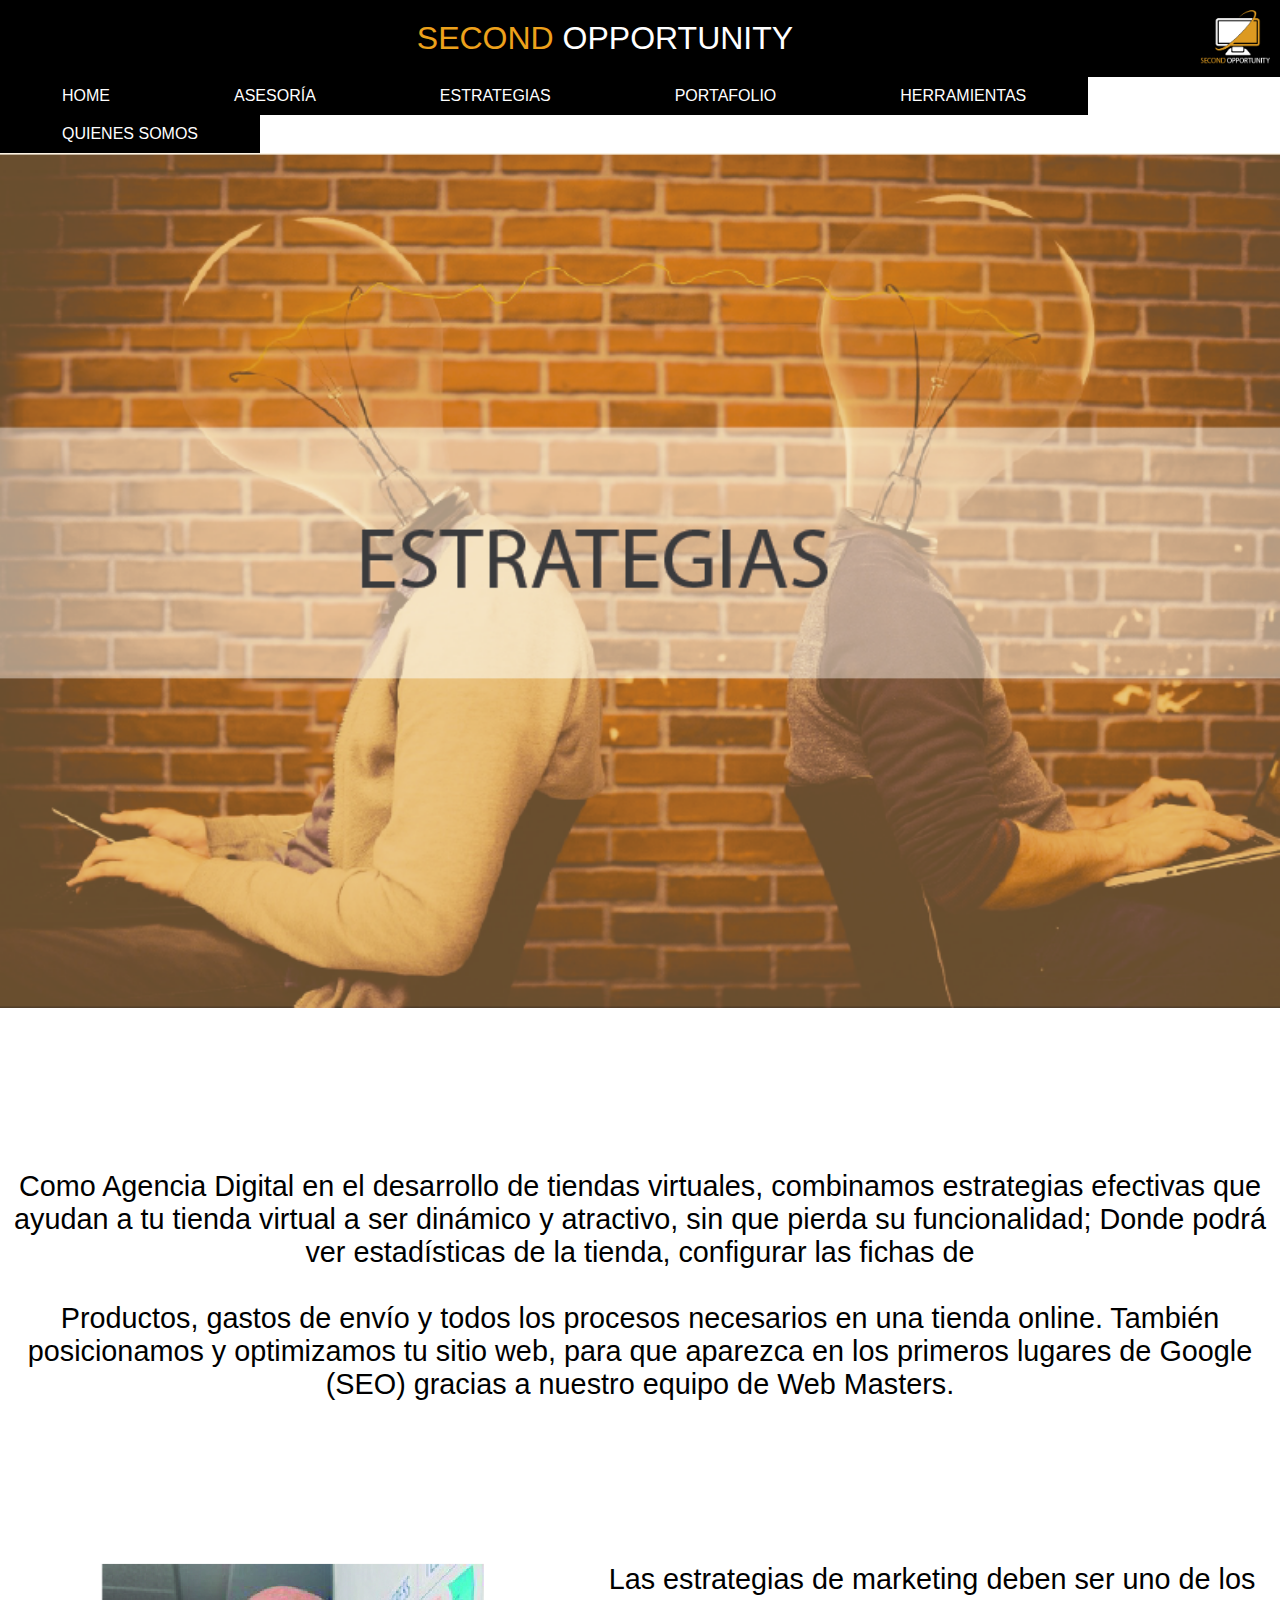
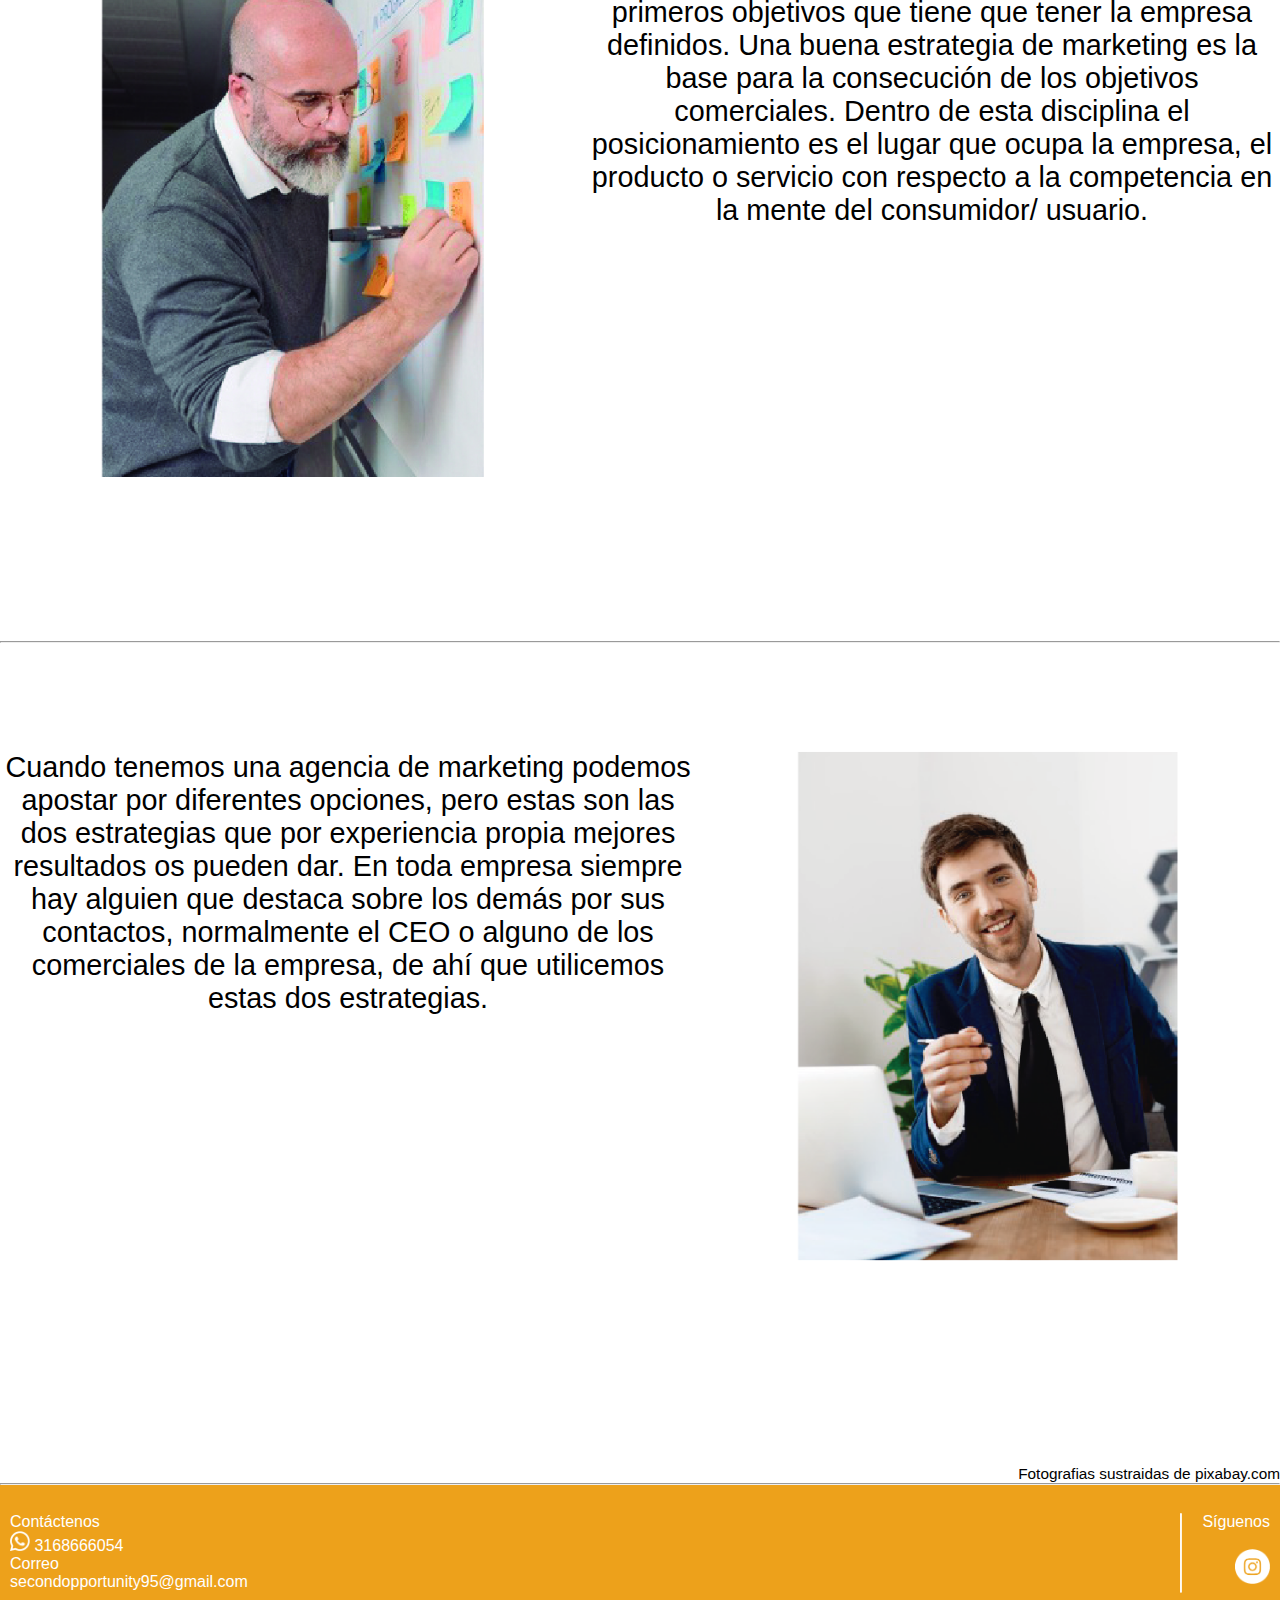
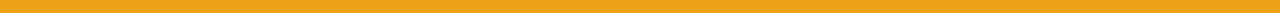
<file: estrategia.html>
<html>
	<head>
        <meta name="viewport" content="width=device-width, initial-scale=1.0">
		<title>Menu Desplegable</title>
        <link rel="stylesheet" href="estilos.css">
		
	</head>
	<body>
        <div class="right">
                <img src="imagenes/logosecond.png" alt="Nature" height="55px">
        </div>
        <div class="texto2">
            <p style="color:#eda11b;display:inline">SECOND</p> OPPORTUNITY
        </div>
         
        <!--Menu-->
        
		<div id="header">
            <div class="menu1">
            <div class="col-10 col-s-10 menu">
			<ul class="nav">
				<li><a href="index.html">HOME</a></li>
				<li><a href="asesoria.html">ASESORÍA</a>
					<ul>
						<li><a href="asesoriap.html">ASESORÍA PERSONALIZADA</a></li>
						<li><a href="marketing.html">MARKETING</a></li>
					</ul>
				</li>
				<li><a href="estrategia.html">ESTRATEGIAS</a>
					<ul>
						<li><a href="diseño.html">DISEÑO GRAFICO</a></li>
						<li><a href="capacitacion.html">CAPACITACIONES</a></li>
					</ul>
				</li>
                <li><a href="portafolio.html">PORTAFOLIO</a>
					<ul>
						<li><a href="ninja.html">NINJA COURIER</a></li>
						<li><a href="jungle.html">JUNGLE GRAPHIC</a></li>
					</ul>
				</li>
				<li><a href="herramientas.html">HERRAMIENTAS</a></li>
                <li><a href="quienessomos.html">QUIENES SOMOS</a>
					<ul>
						<li><a href="mision.html">MISIÓN</a></li>
						<li><a href="vision.html">VISIÓN</a></li>
					</ul>
				</li>
			</ul>
            </div>
            </div>
            <div class="menu2">
            <div class="col-10 col-s-10 menu">
			<ul class="nav">
                <li><a href=""><img src="imagenes/menuham.png" alt="Nature" height="30px"></a>
                    <ul>
                        <li><a href="index.html">HOME</a></li>
                        <li><a href="asesoria.html">ASESORÍA</a>
                            <ul>
                                <li><a href="asesoriap.html">ASESORÍA PERSONALIZADA</a></li>
                                <li><a href="marketing.html">MARKETING</a></li>
                            </ul>
                        </li>
                        <li><a href="estrategia.html">ESTRATEGIAS</a>
                            <ul>
                                <li><a href="diseño.html">DISEÑO GRAFICO</a></li>
                                <li><a href="capacitacion.html">CAPACITACIONES</a></li>
                            </ul>
                        </li>
                        <li><a href="portafolio.html">PORTAFOLIO</a>
                            <ul>
                                <li><a href="ninja.html">NINJA COURIER</a></li>
                                <li><a href="jungle.html">JUNGLE GRAPHIC</a></li>
                            </ul>
                        </li>
                        <li><a href="herramientas.html">HERRAMIENTAS</a></li>
                        <li><a href="quienessomos.html">QUIENES SOMOS</a>
                            <ul>
                                <li><a href="mision.html">MISIÓN</a></li>
                                <li><a href="vision.html">VISIÓN</a></li>
                            </ul>
                        </li>
                    </ul>
                </li>
			</ul>
            </div>
            </div>
		</div>
        
        <!--Slider-->
            
        <div id="portada">
            <img src="imagenes/1ra imagen menu estrategia.png" alt="Nature" class="responsive">
        </div>
        
        <br><br><br><br><br><br><br><br><br>
        <!--Texto1-->
            
        <div class="centro">
            <div class="texto1">
                Como Agencia Digital en el desarrollo de tiendas virtuales, combinamos estrategias efectivas que ayudan a tu tienda virtual a ser dinámico y atractivo, sin que pierda su funcionalidad; Donde podrá ver estadísticas de la tienda, configurar las fichas de
<br><br>
                Productos, gastos de envío y todos los procesos necesarios en una tienda online. También posicionamos y optimizamos tu sitio web, para que aparezca en los primeros lugares de Google (SEO) gracias a nuestro equipo de Web Masters.
            </div>
        </div>
        <br><br><br><br><br><br><br><br><br>
        <!--Imagen-->
        
        <div class="textleft">
            <div id="portada">
                <img src="imagenes/2da imagen menu estrategias 2.jpg" alt="Nature" class="responsive">
            </div>
        </div>
        <div class="centro">
            <div class="texto1" class="col-10 col-s-10 menu">
                Las estrategias de marketing deben ser uno de los primeros objetivos que tiene que tener la empresa definidos. Una buena estrategia de marketing es la base para la consecución de los objetivos comerciales. Dentro de esta disciplina el posicionamiento es el lugar que ocupa la empresa, el producto o servicio con respecto a la competencia en la mente del consumidor/ usuario.
            </div>
        </div>
        
        <br><br><br><br><br><br><br><br><br><br><br><br><br><br><br><br><br><br><br><br><br><br><br><hr><br><br><br><br><br><br>
        
        <div class="textright">
            <div id="portada">
                <img src="imagenes/3ra imagen menu estrategias2.png" alt="Nature" class="responsive">
            </div>
        </div>
        <div class="centro">
            <div class="texto1" class="col-10 col-s-10 menu">
                Cuando tenemos una agencia de marketing podemos apostar por diferentes opciones, pero estas son las dos estrategias que por experiencia propia mejores resultados os pueden dar. En toda empresa siempre hay alguien que destaca sobre los demás por sus contactos, normalmente el CEO o alguno de los comerciales de la empresa, de ahí que utilicemos estas dos estrategias.
            </div>
        </div>
        
        
        <br><br> <br><br> <br><br> <br><br> <br><br> <br><br> <br><br> <br><br> <br><br> <br><br> <br><br>
        
        <br><br>
        <br>
        <div class="centro">
            <div class="texto4">
               Fotografias sustraidas de pixabay.com
            </div>
        </div>
        <hr>
            
        <footer class="footer">
            <br>
            <div class="left">
                
                Contáctenos
                <br>
                <img src="imagenes/WhatsAPP.png" alt="Nature" width="20px">
                3168666054
                <br>
                Correo
                <br>
                secondopportunity95@gmail.com
            </div>
            
            <div class="right">Síguenos
             <br> <br>
                <img src="imagenes/instagram.png" alt="Nature" width="35px">
            </div>
            <div class="right">
                <img src="imagenes/linea.png" alt="Nature" height="80px">
            </div>
        </footer>
        
        
	</body>
</html>
</file>
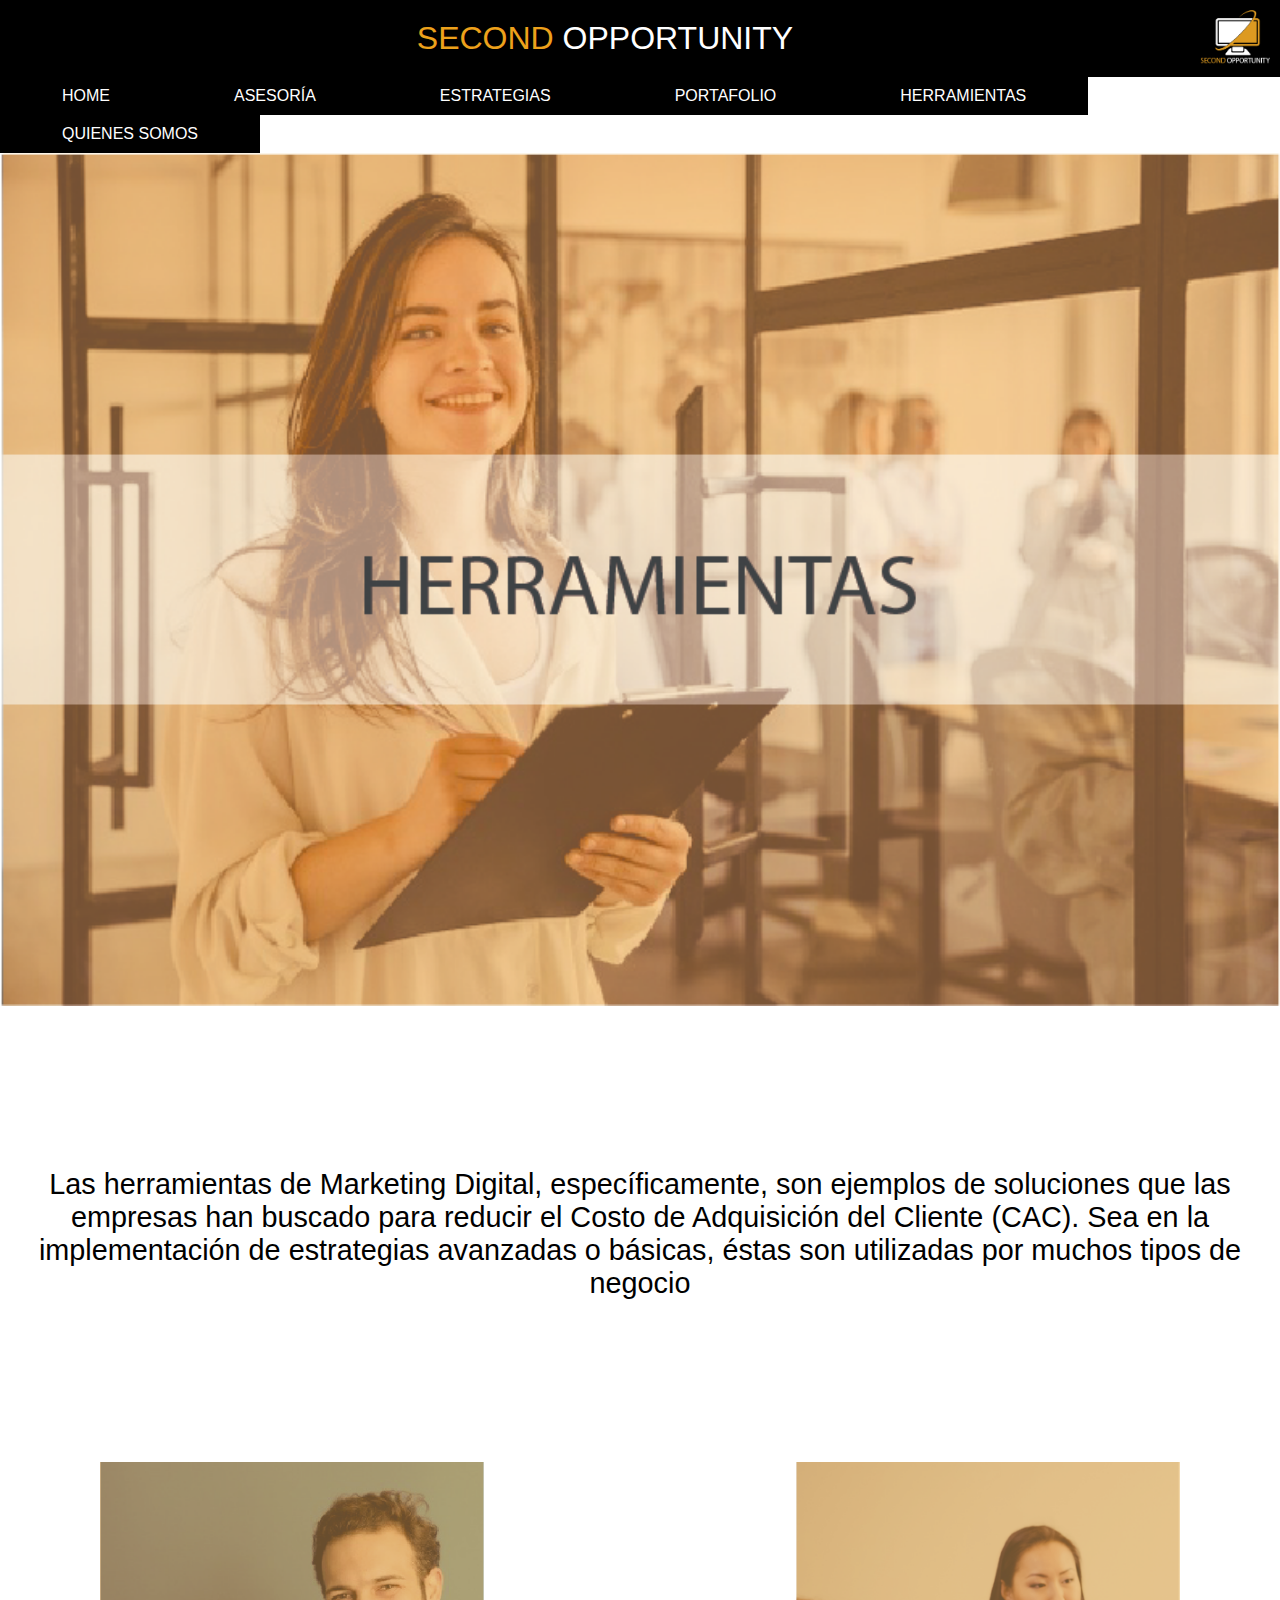
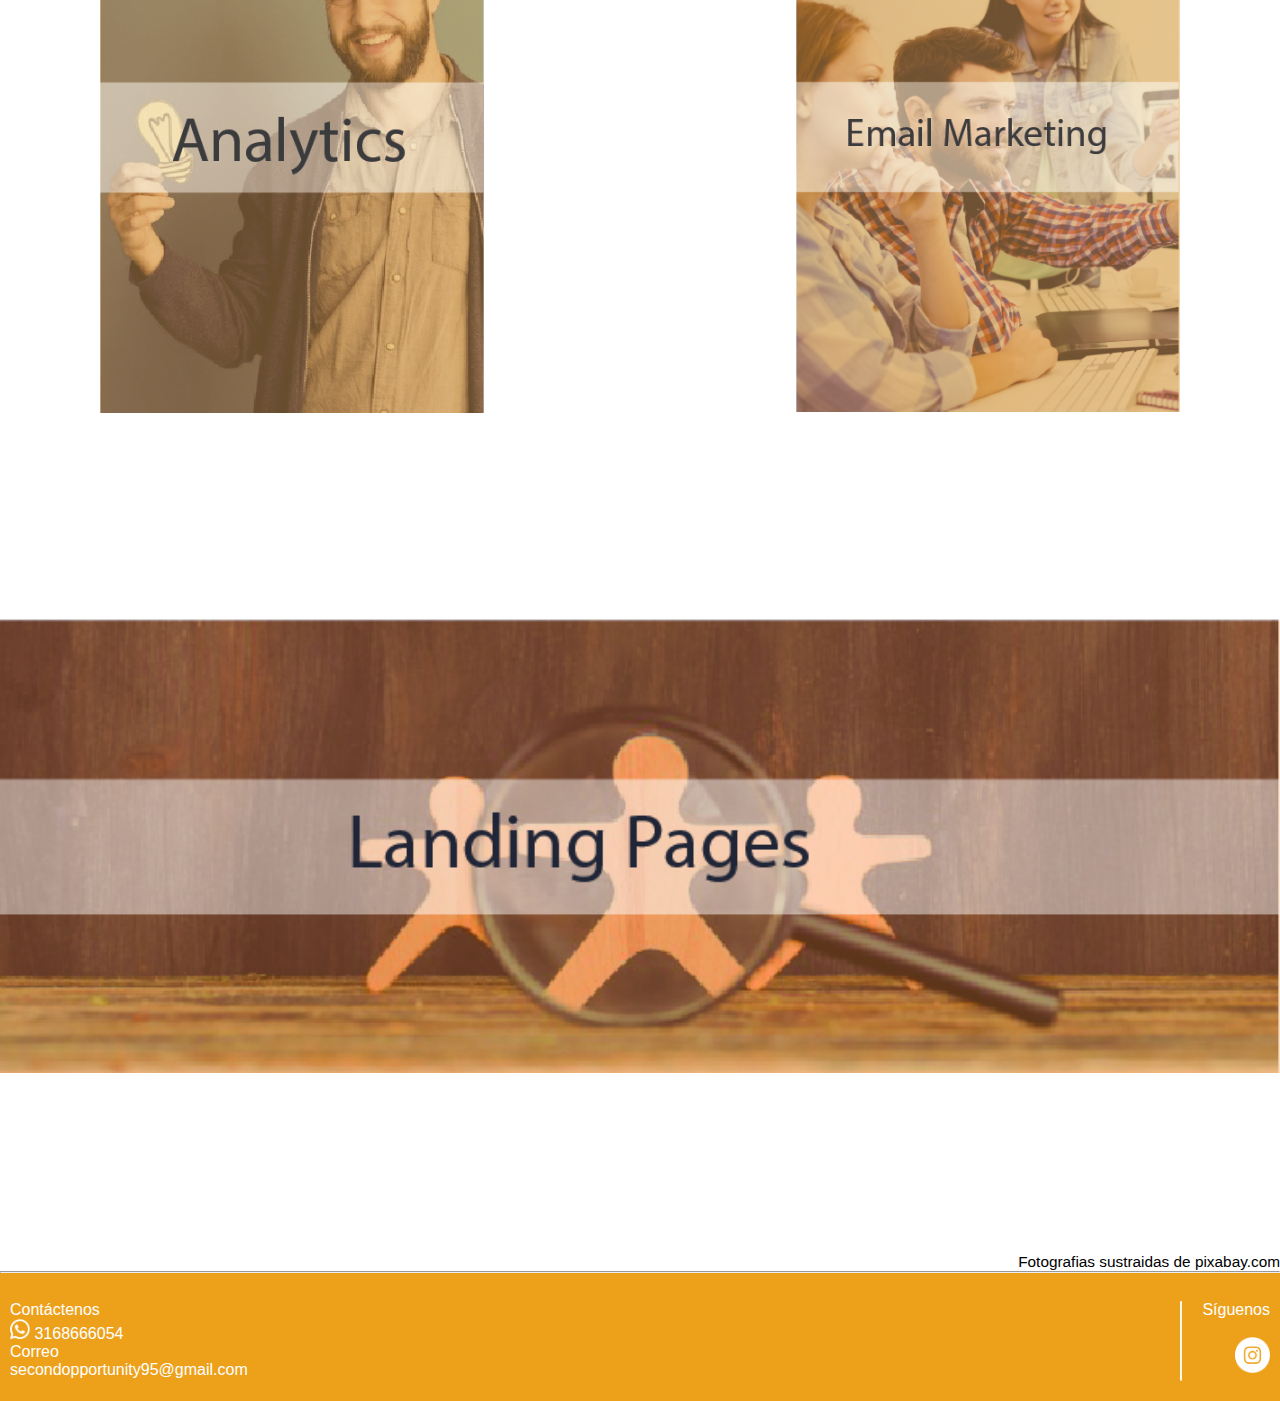
<file: herramientas.html>
<html>
	<head>
        <meta name="viewport" content="width=device-width, initial-scale=1.0">
		<title>Menu Desplegable</title>
        <link rel="stylesheet" href="estilos.css">
		
	</head>
	<body>
        <div class="right">
                <img src="imagenes/logosecond.png" alt="Nature" height="55px">
        </div>
        <div class="texto2">
            <p style="color:#eda11b;display:inline">SECOND</p> OPPORTUNITY
        </div>
         
        <!--Menu-->
        
		<div id="header">
            <div class="menu1">
            <div class="col-10 col-s-10 menu">
			<ul class="nav">
				<li><a href="index.html">HOME</a></li>
				<li><a href="asesoria.html">ASESORÍA</a>
					<ul>
						<li><a href="asesoriap.html">ASESORÍA PERSONALIZADA</a></li>
						<li><a href="marketing.html">MARKETING</a></li>
					</ul>
				</li>
				<li><a href="estrategia.html">ESTRATEGIAS</a>
					<ul>
						<li><a href="diseño.html">DISEÑO GRAFICO</a></li>
						<li><a href="capacitacion.html">CAPACITACIONES</a></li>
					</ul>
				</li>
                <li><a href="portafolio.html">PORTAFOLIO</a>
					<ul>
						<li><a href="ninja.html">NINJA COURIER</a></li>
						<li><a href="jungle.html">JUNGLE GRAPHIC</a></li>
					</ul>
				</li>
				<li><a href="herramientas.html">HERRAMIENTAS</a></li>
                <li><a href="quienessomos.html">QUIENES SOMOS</a>
					<ul>
						<li><a href="mision.html">MISIÓN</a></li>
						<li><a href="vision.html">VISIÓN</a></li>
					</ul>
				</li>
			</ul>
            </div>
            </div>
            <div class="menu2">
            <div class="col-10 col-s-10 menu">
			<ul class="nav">
                <li><a href=""><img src="imagenes/menuham.png" alt="Nature" height="30px"></a>
                    <ul>
                        <li><a href="index.html">HOME</a></li>
                        <li><a href="asesoria.html">ASESORÍA</a>
                            <ul>
                                <li><a href="asesoriap.html">ASESORÍA PERSONALIZADA</a></li>
                                <li><a href="marketing.html">MARKETING</a></li>
                            </ul>
                        </li>
                        <li><a href="estrategia.html">ESTRATEGIAS</a>
                            <ul>
                                <li><a href="diseño.html">DISEÑO GRAFICO</a></li>
                                <li><a href="capacitacion.html">CAPACITACIONES</a></li>
                            </ul>
                        </li>
                        <li><a href="portafolio.html">PORTAFOLIO</a>
                            <ul>
                                <li><a href="ninja.html">NINJA COURIER</a></li>
                                <li><a href="jungle.html">JUNGLE GRAPHIC</a></li>
                            </ul>
                        </li>
                        <li><a href="herramientas.html">HERRAMIENTAS</a></li>
                        <li><a href="quienessomos.html">QUIENES SOMOS</a>
                            <ul>
                                <li><a href="mision.html">MISIÓN</a></li>
                                <li><a href="vision.html">VISIÓN</a></li>
                            </ul>
                        </li>
                    </ul>
                </li>
			</ul>
            </div>
            </div>
		</div>
        
        <!--Slider-->
            
        <div id="portada">
            <img src="imagenes/1ra imagen menu herraminetas.jpg" alt="Nature" class="responsive">
        </div>
        
        <br><br><br><br><br><br><br><br><br>
        <!--Texto1-->
            
        <div class="centro">
            <div class="texto1">
               Las herramientas de Marketing Digital, específicamente, son ejemplos de soluciones que las empresas han buscado para reducir el Costo de Adquisición del Cliente (CAC). Sea en la implementación de estrategias avanzadas o básicas, éstas son utilizadas por muchos tipos de negocio
            </div>
        </div>
        <br><br><br><br><br><br><br><br><br>
        <!--Imagen-->
        
        <div class="textleft">
            <div id="portada">
                <img src="imagenes/3ra imagen menu estrategia 2.png" alt="Nature" class="responsive">
            </div>
        </div>
        
        <div class="textright">
            <div id="portada">
                <img src="imagenes/4ta imagen menu herramienta.png" alt="Nature" class="responsive">
            </div>
        </div>
        
        <br><br><br><br><br><br><br><br><br><br><br><br><br><br><br><br><br><br><br><br><br><br><br><br><br><br><br><br><br><br><br><br><br><br><br><br><br><br><br><br><br><br>
        
        <div id="portada">
            <img src="imagenes/5ta imagen menu herramientas.jpg" alt="Nature" class="responsive">
        </div>
        
        <br><br> <br><br> <br><br> <br>
        
        <br><br>
        <br>
        <div class="centro">
            <div class="texto4">
               Fotografias sustraidas de pixabay.com
            </div>
        </div>
        <hr>
            
        <footer class="footer">
            <br>
            <div class="left">
                
                Contáctenos
                <br>
                <img src="imagenes/WhatsAPP.png" alt="Nature" width="20px">
                3168666054
                <br>
                Correo
                <br>
                secondopportunity95@gmail.com
            </div>
            
            <div class="right">Síguenos
             <br> <br>
                <img src="imagenes/instagram.png" alt="Nature" width="35px">
            </div>
            <div class="right">
                <img src="imagenes/linea.png" alt="Nature" height="80px">
            </div>
        </footer>
        
        
	</body>
</html>
</file>
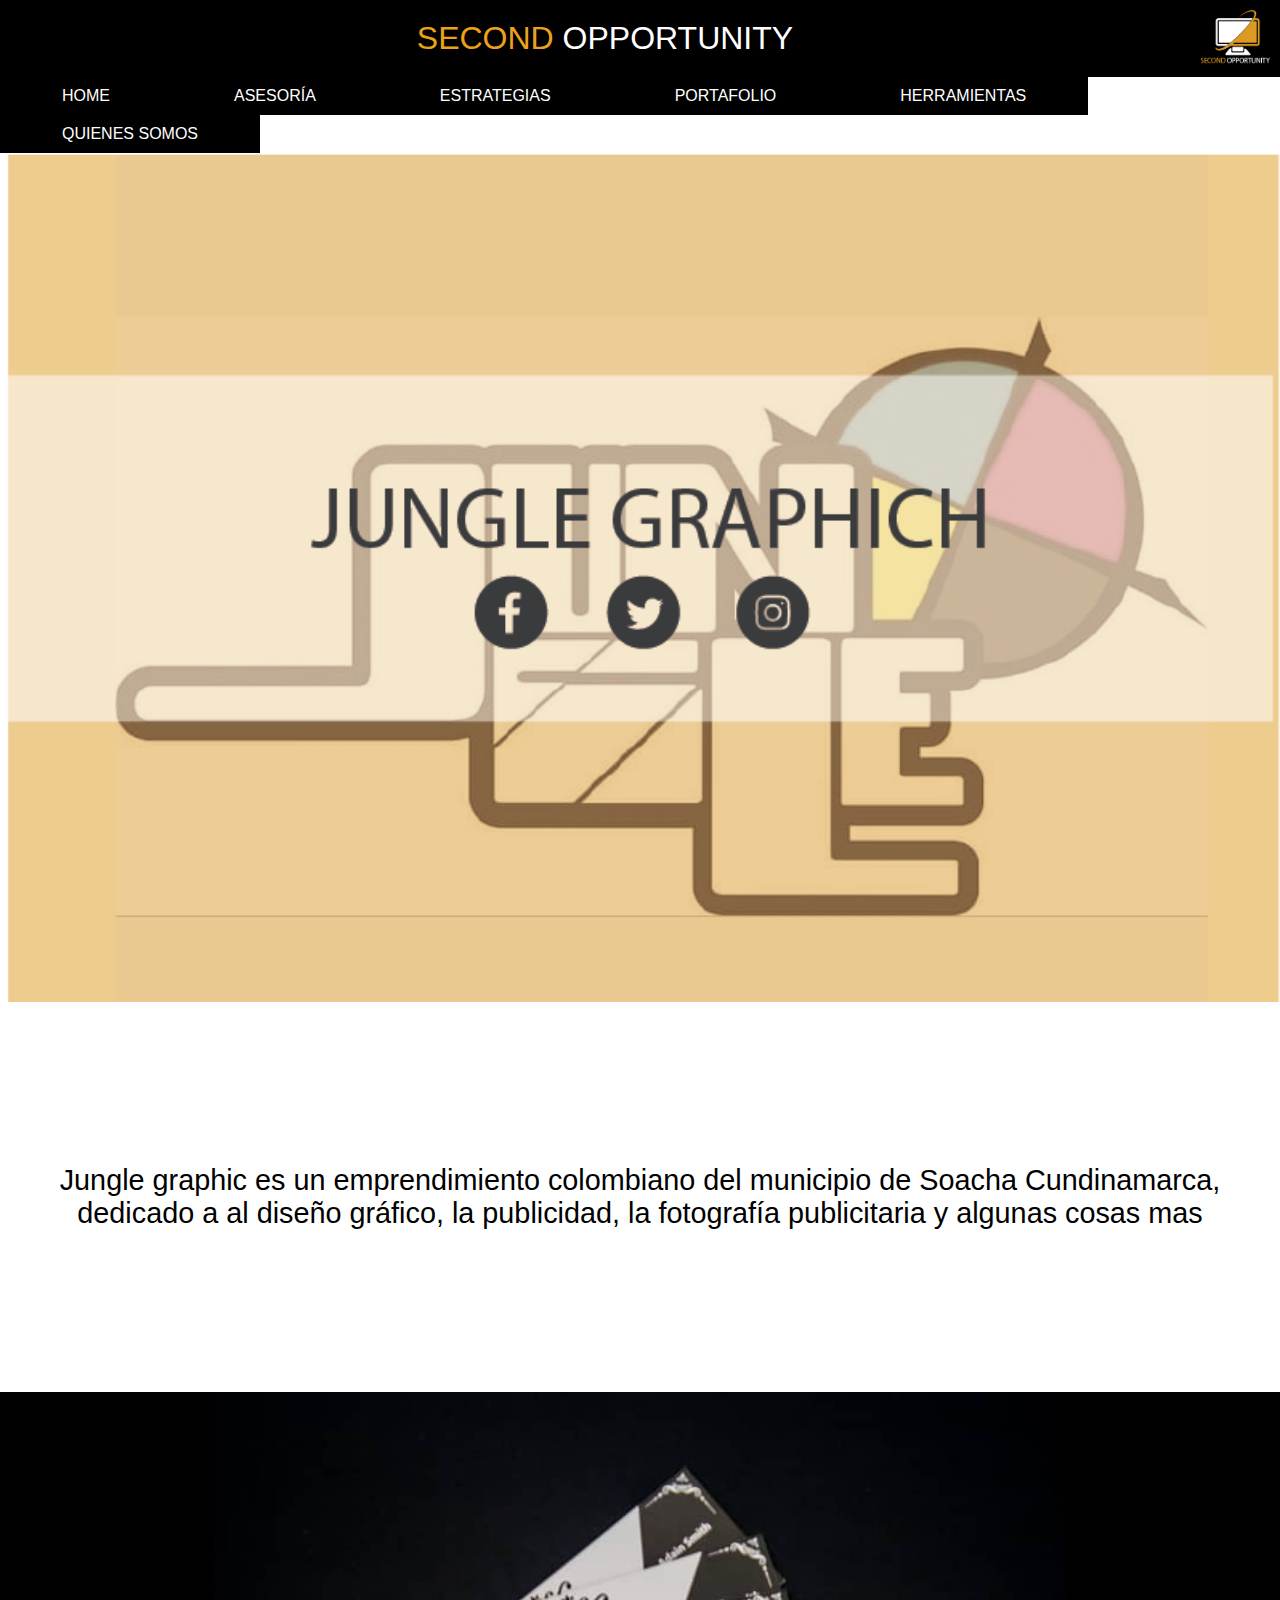
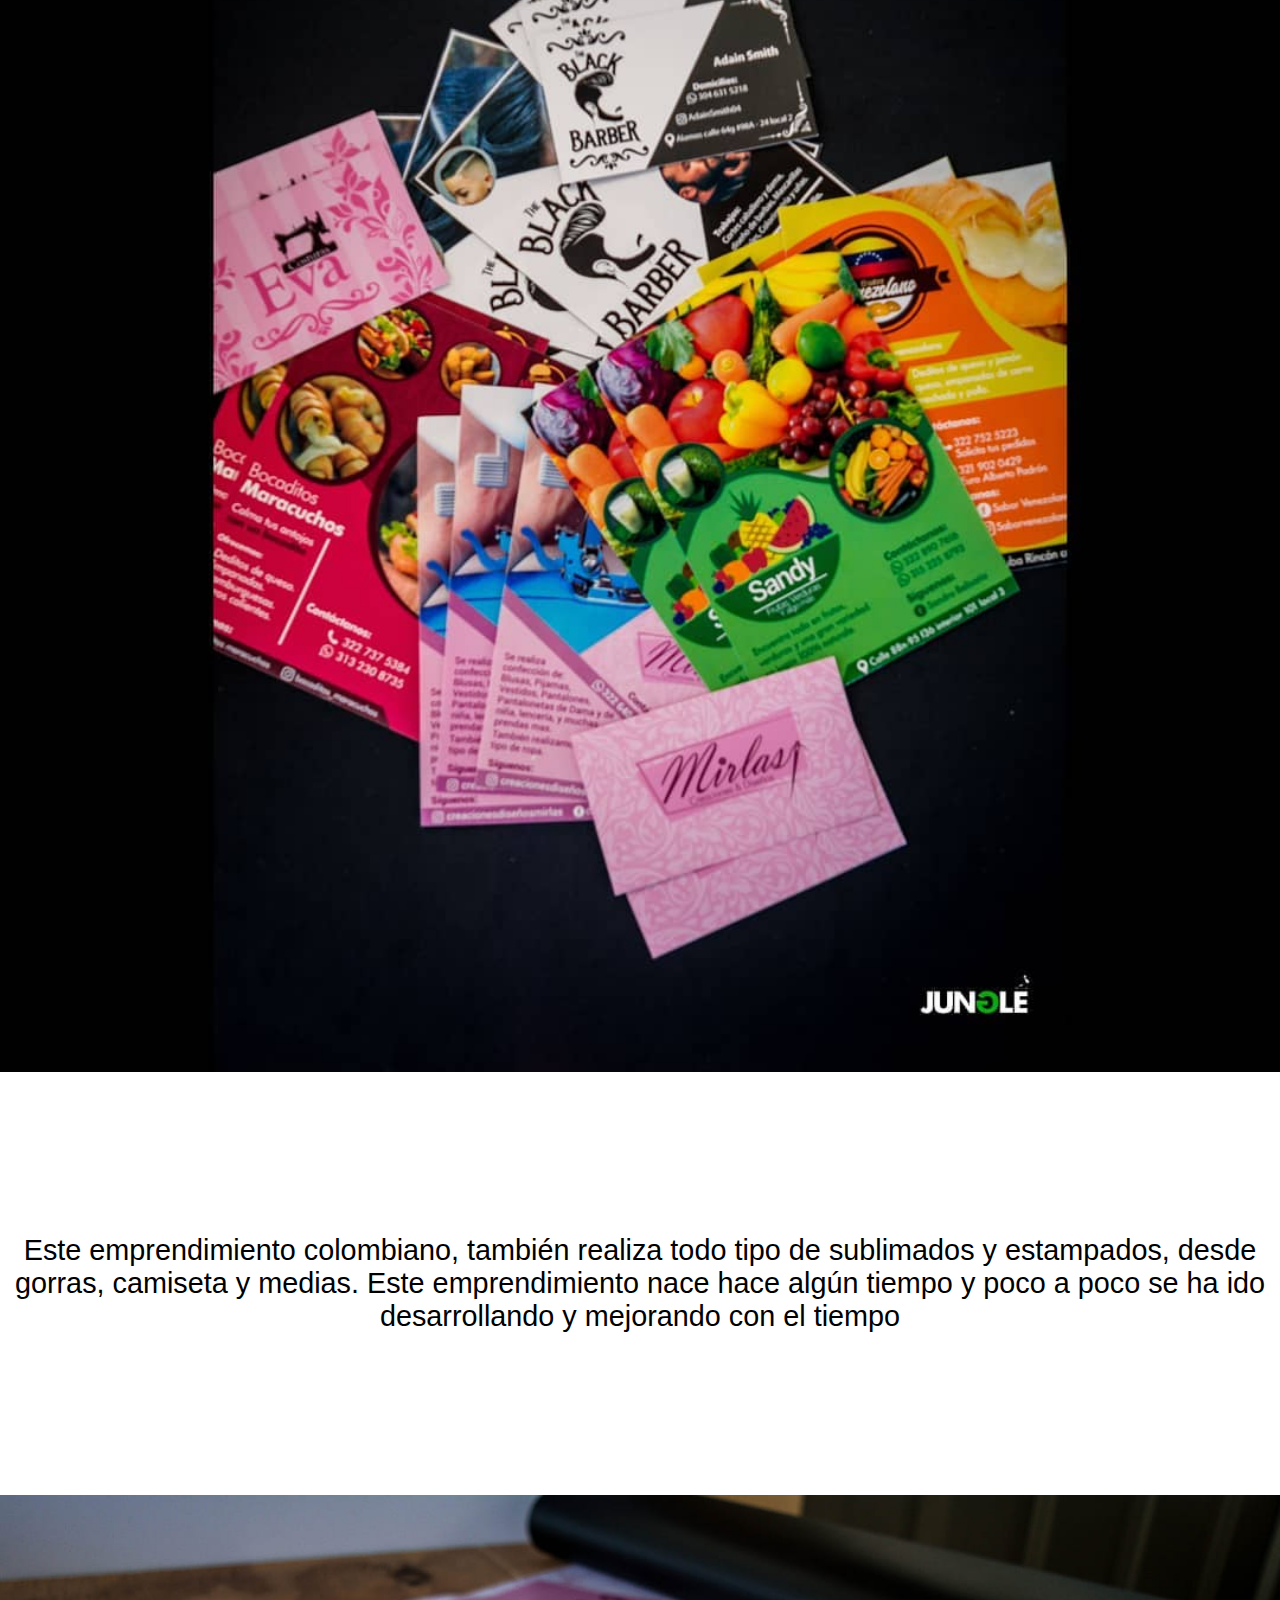
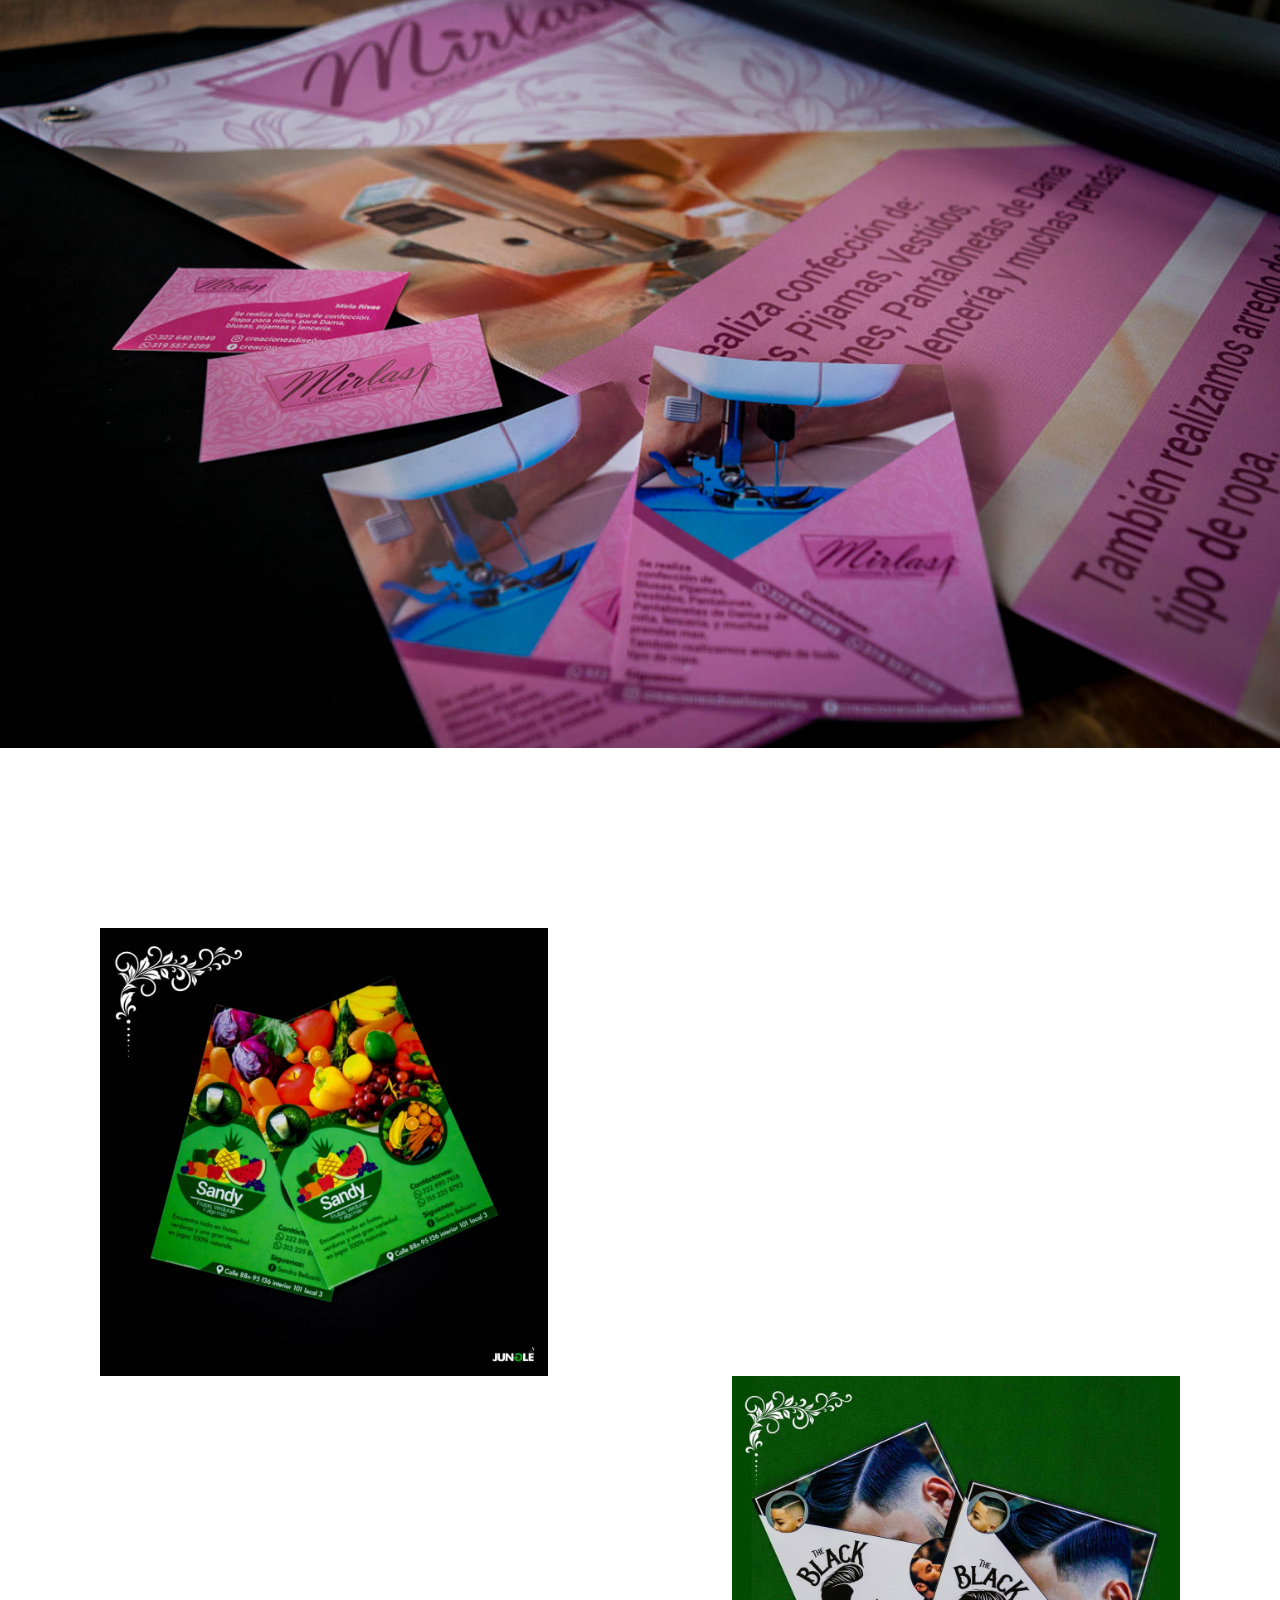
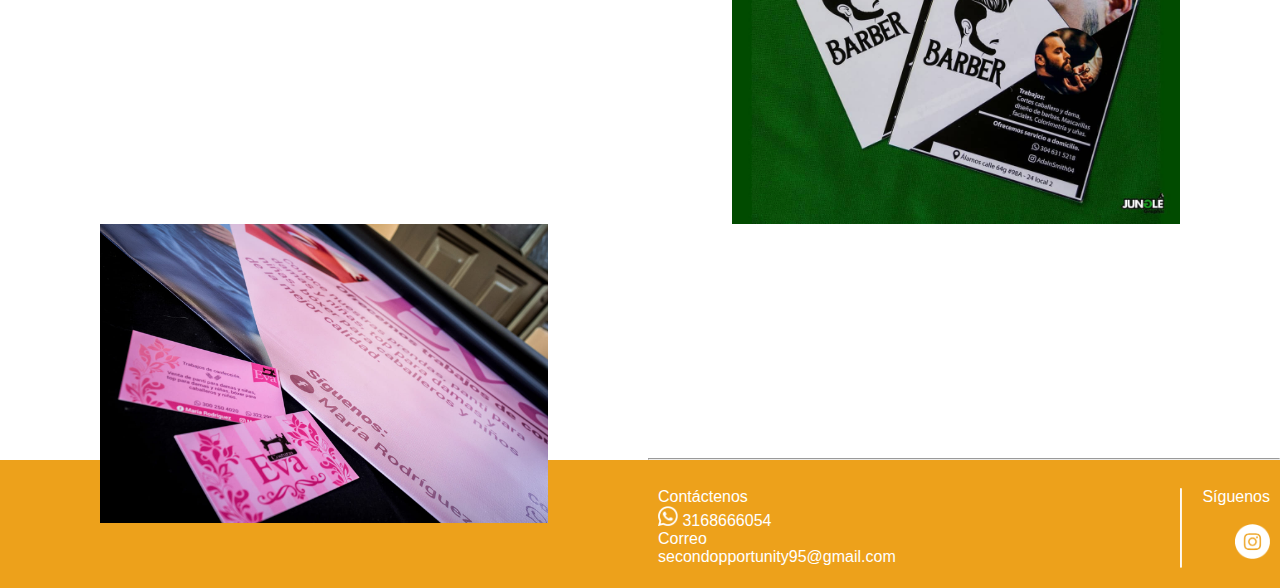
<file: jungle.html>
<html>
	<head>
        <meta name="viewport" content="width=device-width, initial-scale=1.0">
		<title>Menu Desplegable</title>
        <link rel="stylesheet" href="estilos.css">
		
	</head>
	<body>
        <div class="right">
                <img src="imagenes/logosecond.png" alt="Nature" height="55px">
        </div>
        <div class="texto2">
            <p style="color:#eda11b;display:inline">SECOND</p> OPPORTUNITY
        </div>
         
        <!--Menu-->
        
		<div id="header">
            <div class="menu1">
            <div class="col-10 col-s-10 menu">
			<ul class="nav">
				<li><a href="index.html">HOME</a></li>
				<li><a href="asesoria.html">ASESORÍA</a>
					<ul>
						<li><a href="asesoriap.html">ASESORÍA PERSONALIZADA</a></li>
						<li><a href="marketing.html">MARKETING</a></li>
					</ul>
				</li>
				<li><a href="estrategia.html">ESTRATEGIAS</a>
					<ul>
						<li><a href="diseño.html">DISEÑO GRAFICO</a></li>
						<li><a href="capacitacion.html">CAPACITACIONES</a></li>
					</ul>
				</li>
                <li><a href="portafolio.html">PORTAFOLIO</a>
					<ul>
						<li><a href="ninja.html">NINJA COURIER</a></li>
						<li><a href="jungle.html">JUNGLE GRAPHIC</a></li>
					</ul>
				</li>
				<li><a href="herramientas.html">HERRAMIENTAS</a></li>
                <li><a href="quienessomos.html">QUIENES SOMOS</a>
					<ul>
						<li><a href="mision.html">MISIÓN</a></li>
						<li><a href="vision.html">VISIÓN</a></li>
					</ul>
				</li>
			</ul>
            </div>
            </div>
            <div class="menu2">
            <div class="col-10 col-s-10 menu">
			<ul class="nav">
                <li><a href=""><img src="imagenes/menuham.png" alt="Nature" height="30px"></a>
                    <ul>
                        <li><a href="index.html">HOME</a></li>
                        <li><a href="asesoria.html">ASESORÍA</a>
                            <ul>
                                <li><a href="asesoriap.html">ASESORÍA PERSONALIZADA</a></li>
                                <li><a href="marketing.html">MARKETING</a></li>
                            </ul>
                        </li>
                        <li><a href="estrategia.html">ESTRATEGIAS</a>
                            <ul>
                                <li><a href="diseño.html">DISEÑO GRAFICO</a></li>
                                <li><a href="capacitacion.html">CAPACITACIONES</a></li>
                            </ul>
                        </li>
                        <li><a href="portafolio.html">PORTAFOLIO</a>
                            <ul>
                                <li><a href="ninja.html">NINJA COURIER</a></li>
                                <li><a href="jungle.html">JUNGLE GRAPHIC</a></li>
                            </ul>
                        </li>
                        <li><a href="herramientas.html">HERRAMIENTAS</a></li>
                        <li><a href="quienessomos.html">QUIENES SOMOS</a>
                            <ul>
                                <li><a href="mision.html">MISIÓN</a></li>
                                <li><a href="vision.html">VISIÓN</a></li>
                            </ul>
                        </li>
                    </ul>
                </li>
			</ul>
            </div>
            </div>
		</div>
        
        <!--Slider-->
            
        <div id="portada">
            <img src="imagenes/jungle por.png" alt="Nature" class="responsive">
        </div>
        
        <br><br><br><br><br><br><br><br><br>
        <!--Texto1-->
            
        <div class="centro">
            <div class="texto1">
                Jungle graphic es un emprendimiento colombiano del municipio de Soacha Cundinamarca, dedicado a al diseño gráfico, la publicidad, la fotografía publicitaria y algunas cosas mas 
            </div>
        </div>
        
        <br><br><br><br><br><br><br><br><br>
        
         <div id="portada">
            <img src="imagenes/2da jungle graphic.jpg" alt="Nature" class="responsive">
        </div>
        
        <br><br><br><br><br><br><br><br><br>
        <!--Texto1-->
            
        <div class="centro">
            <div class="texto1">
                Este emprendimiento colombiano, también realiza todo tipo de sublimados y estampados, desde gorras, camiseta y medias. Este emprendimiento nace hace algún tiempo y poco a poco se ha ido desarrollando y mejorando con el tiempo
            </div>
        </div>
        
        <br><br><br><br><br><br><br><br><br>
        
        <div id="portada">
            <img src="imagenes/3ro jungle graphic.jpg" alt="Nature" class="responsive">
        </div>
        
        <br><br> <br><br> <br><br> <br><br>  <br><br> 
         <div class="textleft2">
            <div id="portada">
                <img src="imagenes/Jungle graphic 222222.jpg" alt="Nature" class="responsive">
            </div>
        </div>
        
        <div class="textright2">
            <div id="portada">
                <img src="imagenes/Jungle graphic 3333333.jpg" alt="Nature" class="responsive">
            </div>
        </div>
        <br><br> <br><br> <br><br><br><br> <br><br> <br><br><br><br> <br><br> <br><br><br><br> <br><br> <br><br><br><br> <br><br> <br><br> <br><br>
         <div class="textleft2">
            <div id="portada">
                <img src="imagenes/Jungle graphic 4444444.jpg" alt="Nature" class="responsive">
            </div>
        </div>
        
        
        <br><br> <br><br> <br><br><br><br> <br><br> <br><br><br><br> <br><br> <br><br><br><br> <br><br> <br><br><br><br>
        <br><br>
        <br>
        <hr>
            
        <footer class="footer2">
            <br>
            <div class="left">
                
                Contáctenos
                <br>
                <img src="imagenes/WhatsAPP.png" alt="Nature" width="20px">
                3168666054
                <br>
                Correo
                <br>
                secondopportunity95@gmail.com
            </div>
            
            <div class="right">Síguenos
             <br> <br>
                <img src="imagenes/instagram.png" alt="Nature" width="35px">
            </div>
            <div class="right">
                <img src="imagenes/linea.png" alt="Nature" height="80px">
            </div>
        </footer>
        
        
	</body>
</html>
</file>
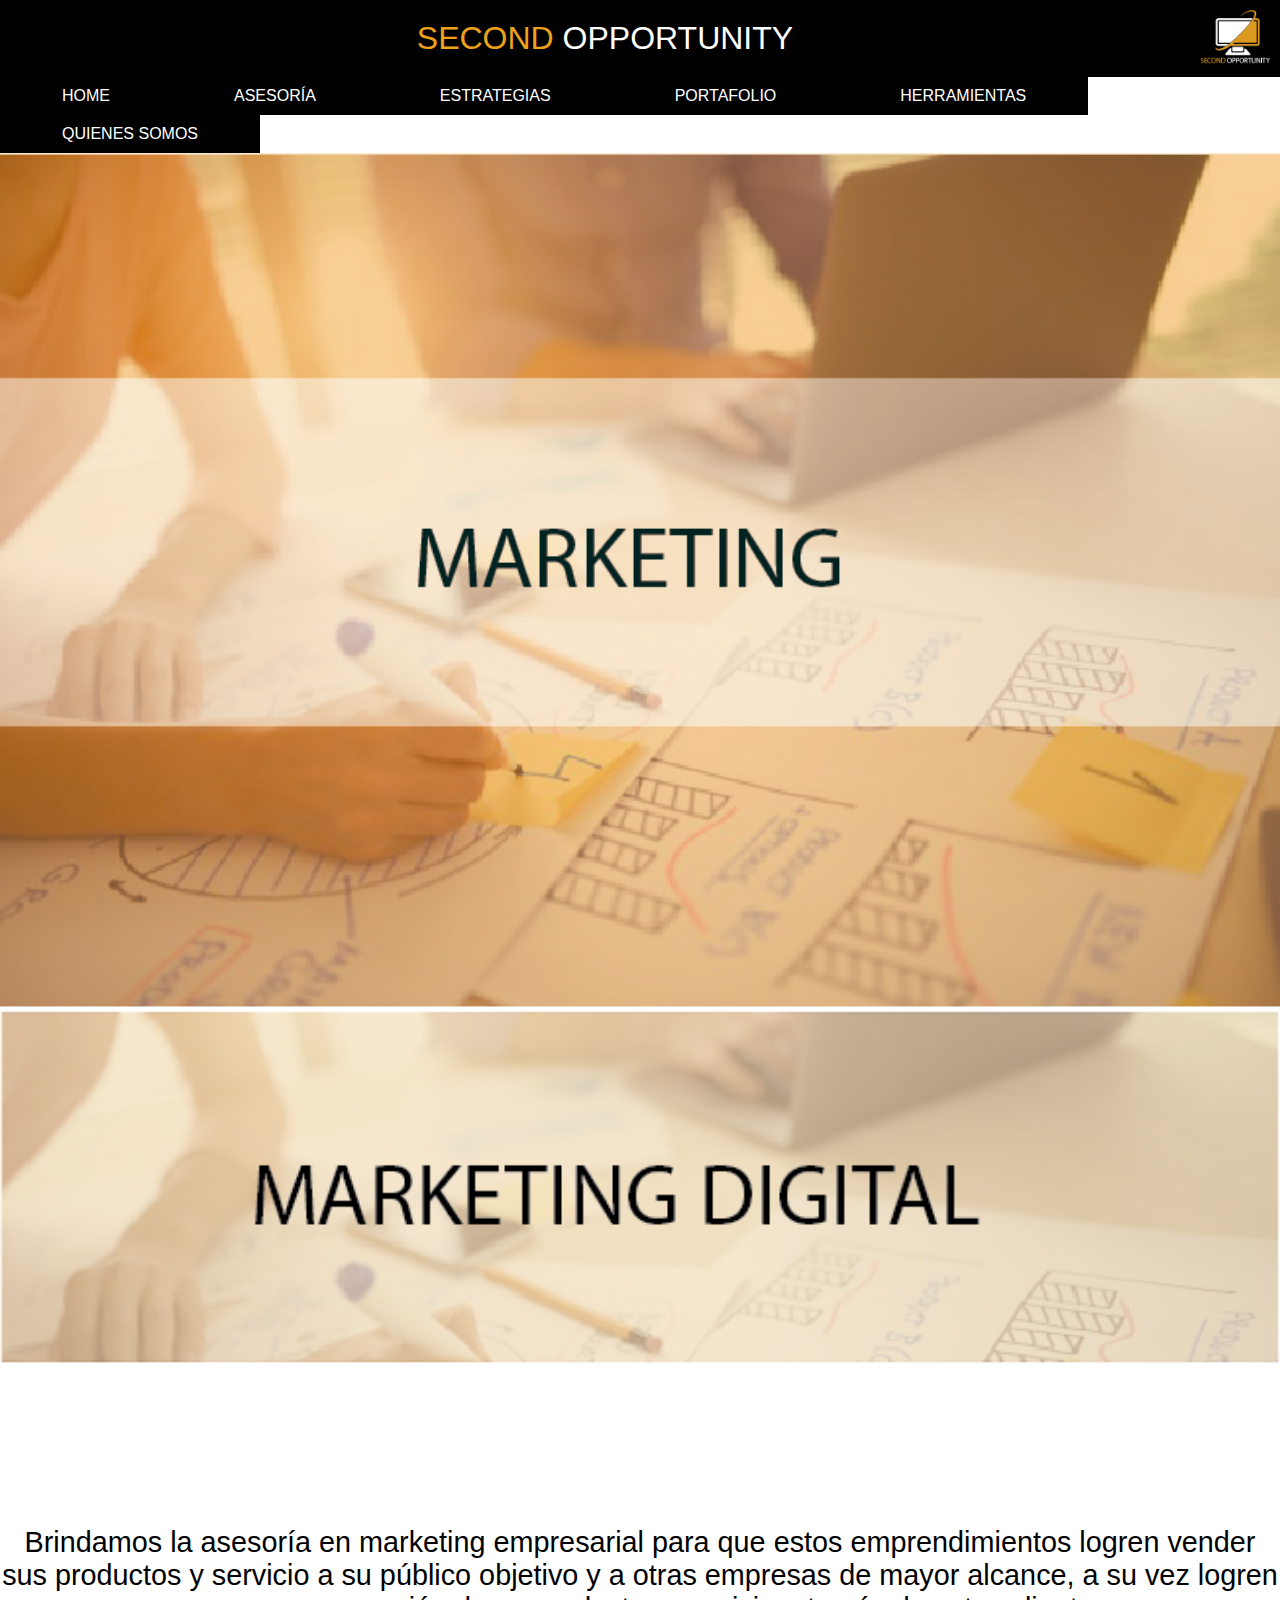
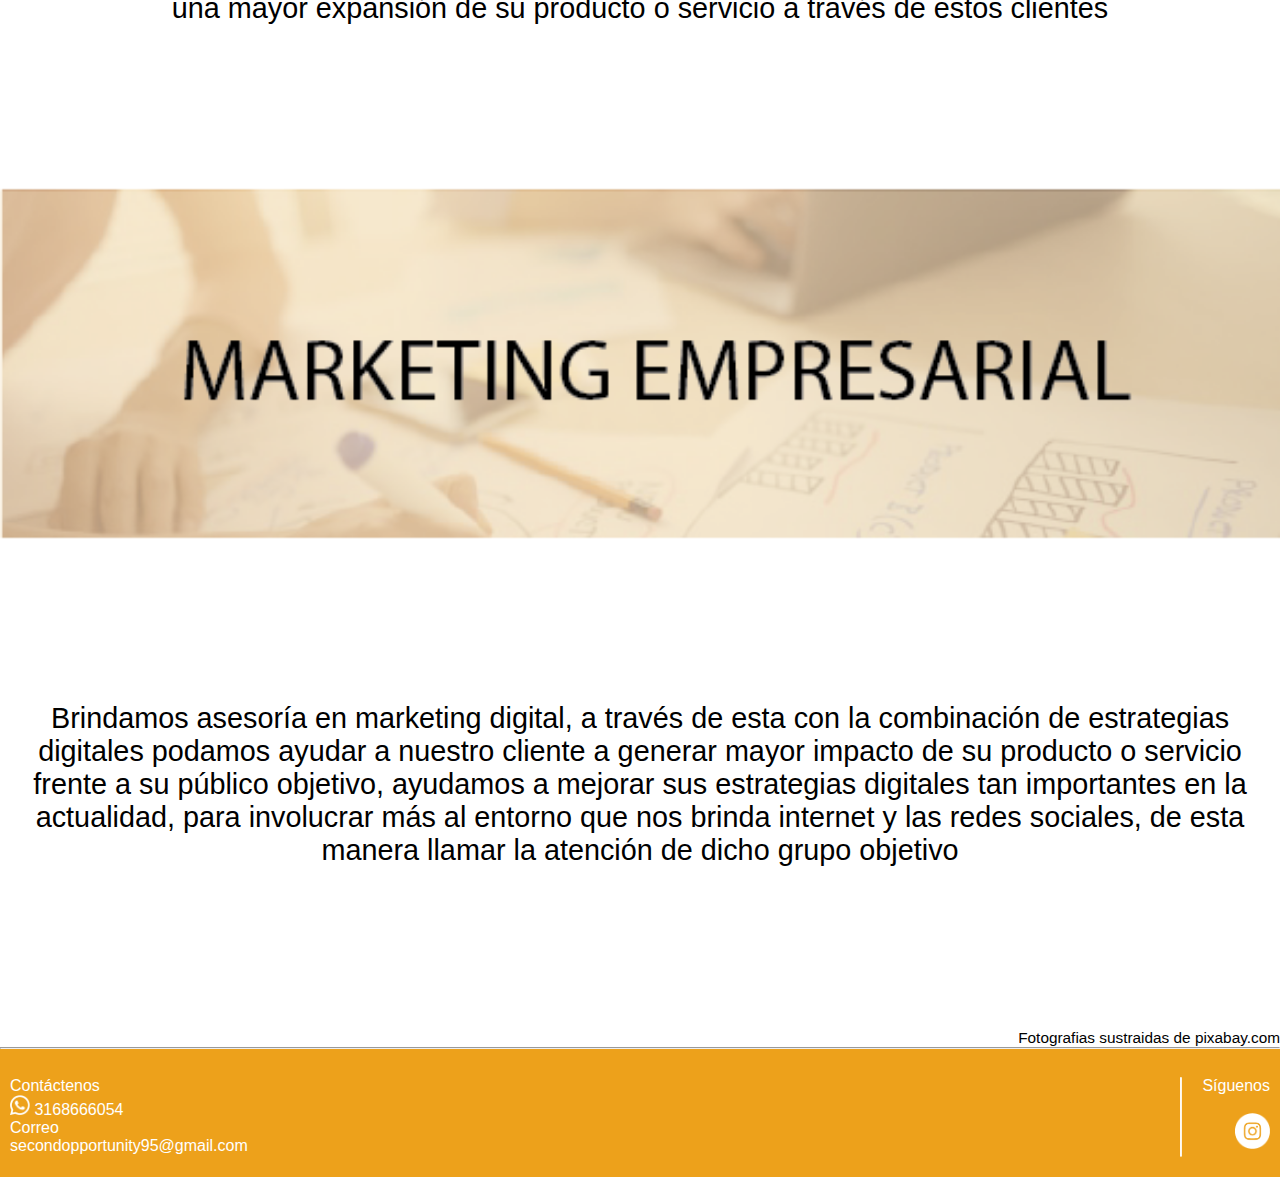
<file: marketing.html>
<html>
	<head>
        <meta name="viewport" content="width=device-width, initial-scale=1.0">
		<title>Menu Desplegable</title>
        <link rel="stylesheet" href="estilos.css">
		
	</head>
	<body>
        <div class="right">
                <img src="imagenes/logosecond.png" alt="Nature" height="55px">
        </div>
        <div class="texto2">
           <p style="color:#eda11b;display:inline">SECOND</p> OPPORTUNITY
        </div>
         
        <!--Menu-->
        
		<div id="header">
            <div class="menu1">
            <div class="col-10 col-s-10 menu">
			<ul class="nav">
				<li><a href="index.html">HOME</a></li>
				<li><a href="asesoria.html">ASESORÍA</a>
					<ul>
						<li><a href="asesoriap.html">ASESORÍA PERSONALIZADA</a></li>
						<li><a href="marketing.html">MARKETING</a></li>
					</ul>
				</li>
				<li><a href="estrategia.html">ESTRATEGIAS</a>
					<ul>
						<li><a href="diseño.html">DISEÑO GRAFICO</a></li>
						<li><a href="capacitacion.html">CAPACITACIONES</a></li>
					</ul>
				</li>
                <li><a href="portafolio.html">PORTAFOLIO</a>
					<ul>
						<li><a href="ninja.html">NINJA COURIER</a></li>
						<li><a href="jungle.html">JUNGLE GRAPHIC</a></li>
					</ul>
				</li>
				<li><a href="herramientas.html">HERRAMIENTAS</a></li>
                <li><a href="quienessomos.html">QUIENES SOMOS</a>
					<ul>
						<li><a href="mision.html">MISIÓN</a></li>
						<li><a href="vision.html">VISIÓN</a></li>
					</ul>
				</li>
			</ul>
            </div>
            </div>
            <div class="menu2">
            <div class="col-10 col-s-10 menu">
			<ul class="nav">
                <li><a href=""><img src="imagenes/menuham.png" alt="Nature" height="30px"></a>
                    <ul>
                        <li><a href="index.html">HOME</a></li>
                        <li><a href="asesoria.html">ASESORÍA</a>
                            <ul>
                                <li><a href="asesoriap.html">ASESORÍA PERSONALIZADA</a></li>
                                <li><a href="marketing.html">MARKETING</a></li>
                            </ul>
                        </li>
                        <li><a href="estrategia.html">ESTRATEGIAS</a>
                            <ul>
                                <li><a href="diseño.html">DISEÑO GRAFICO</a></li>
                                <li><a href="capacitacion.html">CAPACITACIONES</a></li>
                            </ul>
                        </li>
                        <li><a href="portafolio.html">PORTAFOLIO</a>
                            <ul>
                                <li><a href="ninja.html">NINJA COURIER</a></li>
                                <li><a href="jungle.html">JUNGLE GRAPHIC</a></li>
                            </ul>
                        </li>
                        <li><a href="herramientas.html">HERRAMIENTAS</a></li>
                        <li><a href="quienessomos.html">QUIENES SOMOS</a>
                            <ul>
                                <li><a href="mision.html">MISIÓN</a></li>
                                <li><a href="vision.html">VISIÓN</a></li>
                            </ul>
                        </li>
                    </ul>
                </li>
			</ul>
            </div>
            </div>
		</div>
        
        <!--Slider-->
            
        <div id="portada">
            <img src="imagenes/1ra imagen submenu marketing 2.jpg" alt="Nature" class="responsive">
        </div>
        
        <div id="portada">
            <img src="imagenes/2da imagen submenu marketing 2.png" alt="Nature" class="responsive">
        </div>
        
        <br><br><br><br><br><br><br><br><br>
        <!--Texto1-->
            
        <div class="centro">
            <div class="texto1">
               Brindamos la asesoría en marketing empresarial para que estos emprendimientos logren vender sus productos y servicio a su público objetivo y a otras empresas de mayor alcance, a su vez logren una mayor expansión de su producto o servicio a través de estos clientes
            </div>
        </div>
        
        <br><br><br><br><br><br><br><br><br>
        
         <div id="portada">
            <img src="imagenes/3ra imagen submenu marketing.png" alt="Nature" class="responsive">
        </div>
        
        <br><br><br><br><br><br><br><br><br>
        <!--Texto1-->
            
        <div class="centro">
            <div class="texto1">
                Brindamos asesoría en marketing digital, a través de esta con la combinación de estrategias digitales podamos ayudar a nuestro cliente a generar mayor impacto de su producto o servicio frente a su público objetivo,  ayudamos a mejorar sus estrategias digitales tan importantes en la actualidad, para involucrar más al entorno que nos brinda internet y las redes sociales, de esta manera llamar la atención de dicho grupo objetivo 
            </div>
        </div>
        
        
        <br><br> <br><br> <br><br>
        
        <br><br>
        <br>
        <div class="centro">
            <div class="texto4">
               Fotografias sustraidas de pixabay.com
            </div>
        </div>
        <hr>
            
        <footer class="footer">
            <br>
            <div class="left">
                
                Contáctenos
                <br>
                <img src="imagenes/WhatsAPP.png" alt="Nature" width="20px">
                3168666054
                <br>
                Correo
                <br>
                secondopportunity95@gmail.com
            </div>
            
            <div class="right">Síguenos
             <br> <br>
                <img src="imagenes/instagram.png" alt="Nature" width="35px">
            </div>
            <div class="right">
                <img src="imagenes/linea.png" alt="Nature" height="80px">
            </div>
        </footer>
        
        
	</body>
</html>
</file>
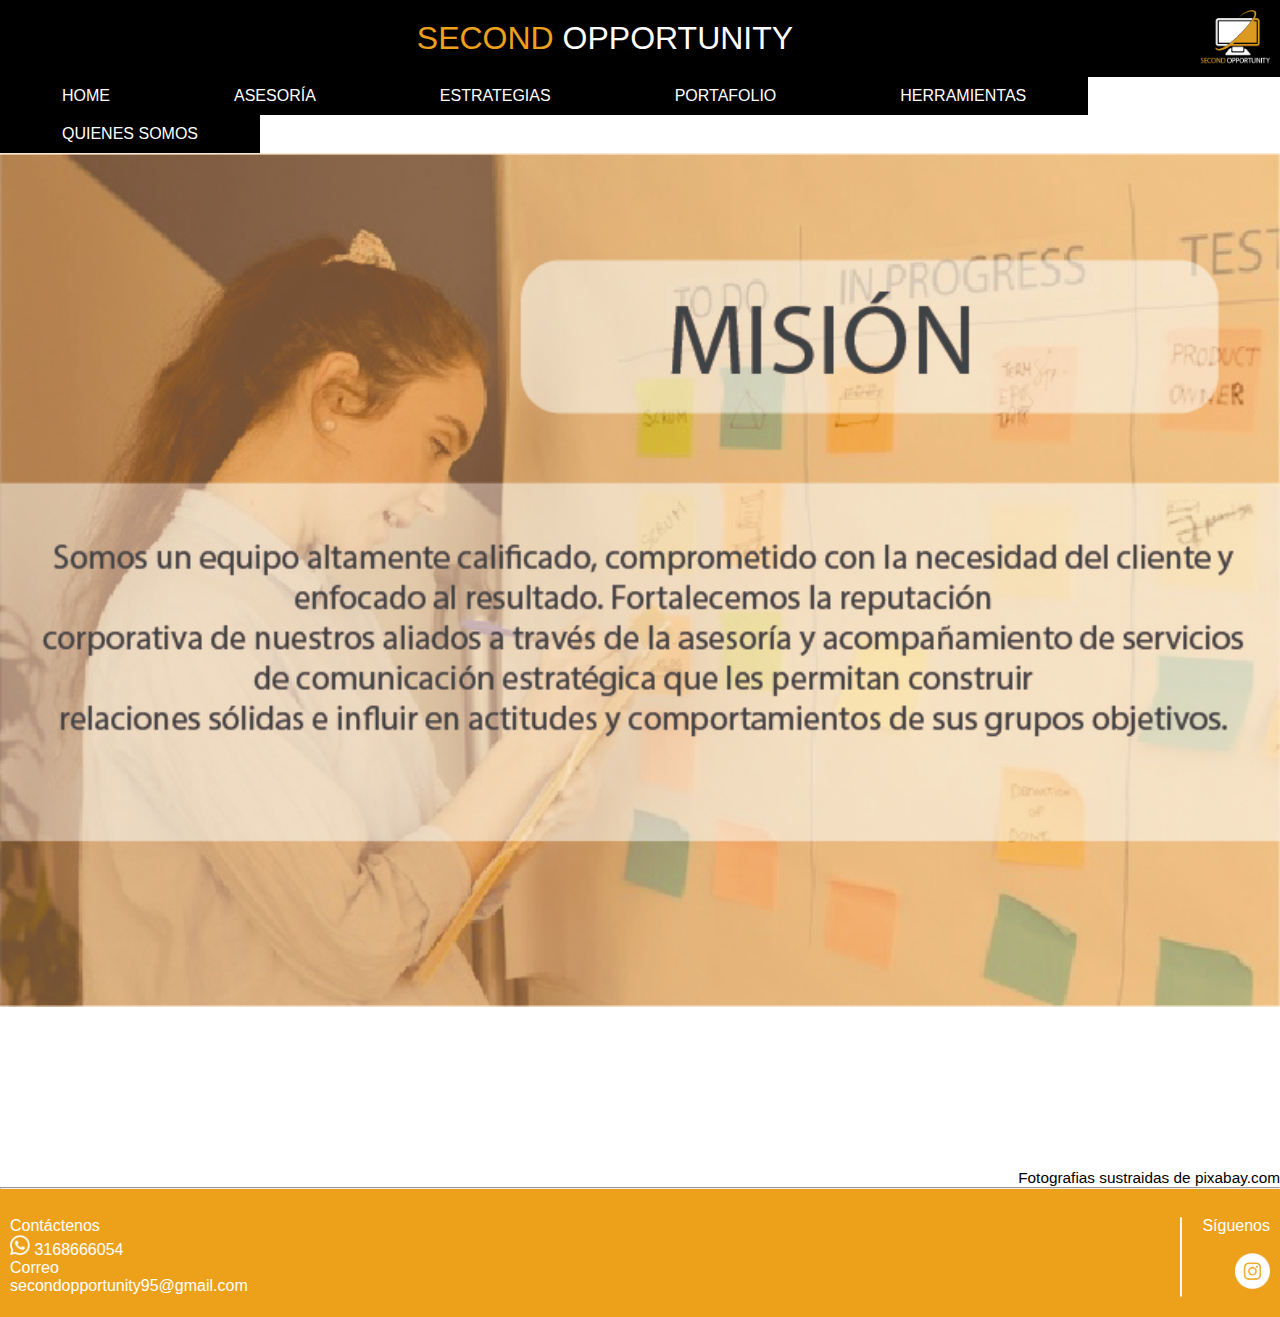
<file: mision.html>
<html>
	<head>
        <meta name="viewport" content="width=device-width, initial-scale=1.0">
		<title>Menu Desplegable</title>
        <link rel="stylesheet" href="estilos.css">
		
	</head>
	<body>
        <div class="right">
                <img src="imagenes/logosecond.png" alt="Nature" height="55px">
        </div>
        <div class="texto2">
           <p style="color:#eda11b;display:inline">SECOND</p> OPPORTUNITY
        </div>
         
        <!--Menu-->
        
		<div id="header">
            <div class="menu1">
            <div class="col-10 col-s-10 menu">
			<ul class="nav">
				<li><a href="index.html">HOME</a></li>
				<li><a href="asesoria.html">ASESORÍA</a>
					<ul>
						<li><a href="asesoriap.html">ASESORÍA PERSONALIZADA</a></li>
						<li><a href="marketing.html">MARKETING</a></li>
					</ul>
				</li>
				<li><a href="estrategia.html">ESTRATEGIAS</a>
					<ul>
						<li><a href="diseño.html">DISEÑO GRAFICO</a></li>
						<li><a href="capacitacion.html">CAPACITACIONES</a></li>
					</ul>
				</li>
                <li><a href="portafolio.html">PORTAFOLIO</a>
					<ul>
						<li><a href="ninja.html">NINJA COURIER</a></li>
						<li><a href="jungle.html">JUNGLE GRAPHIC</a></li>
					</ul>
				</li>
				<li><a href="herramientas.html">HERRAMIENTAS</a></li>
                <li><a href="quienessomos.html">QUIENES SOMOS</a>
					<ul>
						<li><a href="mision.html">MISIÓN</a></li>
						<li><a href="vision.html">VISIÓN</a></li>
					</ul>
				</li>
			</ul>
            </div>
            </div>
            <div class="menu2">
            <div class="col-10 col-s-10 menu">
			<ul class="nav">
                <li><a href=""><img src="imagenes/menuham.png" alt="Nature" height="30px"></a>
                    <ul>
                        <li><a href="index.html">HOME</a></li>
                        <li><a href="asesoria.html">ASESORÍA</a>
                            <ul>
                                <li><a href="asesoriap.html">ASESORÍA PERSONALIZADA</a></li>
                                <li><a href="marketing.html">MARKETING</a></li>
                            </ul>
                        </li>
                        <li><a href="estrategia.html">ESTRATEGIAS</a>
                            <ul>
                                <li><a href="diseño.html">DISEÑO GRAFICO</a></li>
                                <li><a href="capacitacion.html">CAPACITACIONES</a></li>
                            </ul>
                        </li>
                        <li><a href="portafolio.html">PORTAFOLIO</a>
                            <ul>
                                <li><a href="ninja.html">NINJA COURIER</a></li>
                                <li><a href="jungle.html">JUNGLE GRAPHIC</a></li>
                            </ul>
                        </li>
                        <li><a href="herramientas.html">HERRAMIENTAS</a></li>
                        <li><a href="quienessomos.html">QUIENES SOMOS</a>
                            <ul>
                                <li><a href="mision.html">MISIÓN</a></li>
                                <li><a href="vision.html">VISIÓN</a></li>
                            </ul>
                        </li>
                    </ul>
                </li>
			</ul>
            </div>
            </div>
		</div>
        
        <!--Slider-->
            
        <div id="portada">
            <img src="imagenes/2da imagen menu quienes somos.jpg" alt="Nature" class="responsive">
        </div>
        
        
        <br><br> <br><br> <br><br>
        
        <br><br>
        <br>
        <div class="centro">
            <div class="texto4">
               Fotografias sustraidas de pixabay.com
            </div>
        </div>
        <hr>
            
        <footer class="footer">
            <br>
            <div class="left">
                
                Contáctenos
                <br>
                <img src="imagenes/WhatsAPP.png" alt="Nature" width="20px">
                3168666054
                <br>
                Correo
                <br>
                secondopportunity95@gmail.com
            </div>
            
            <div class="right">Síguenos
             <br> <br>
                <img src="imagenes/instagram.png" alt="Nature" width="35px">
            </div>
            <div class="right">
                <img src="imagenes/linea.png" alt="Nature" height="80px">
            </div>
        </footer>
        
        
	</body>
</html>
</file>
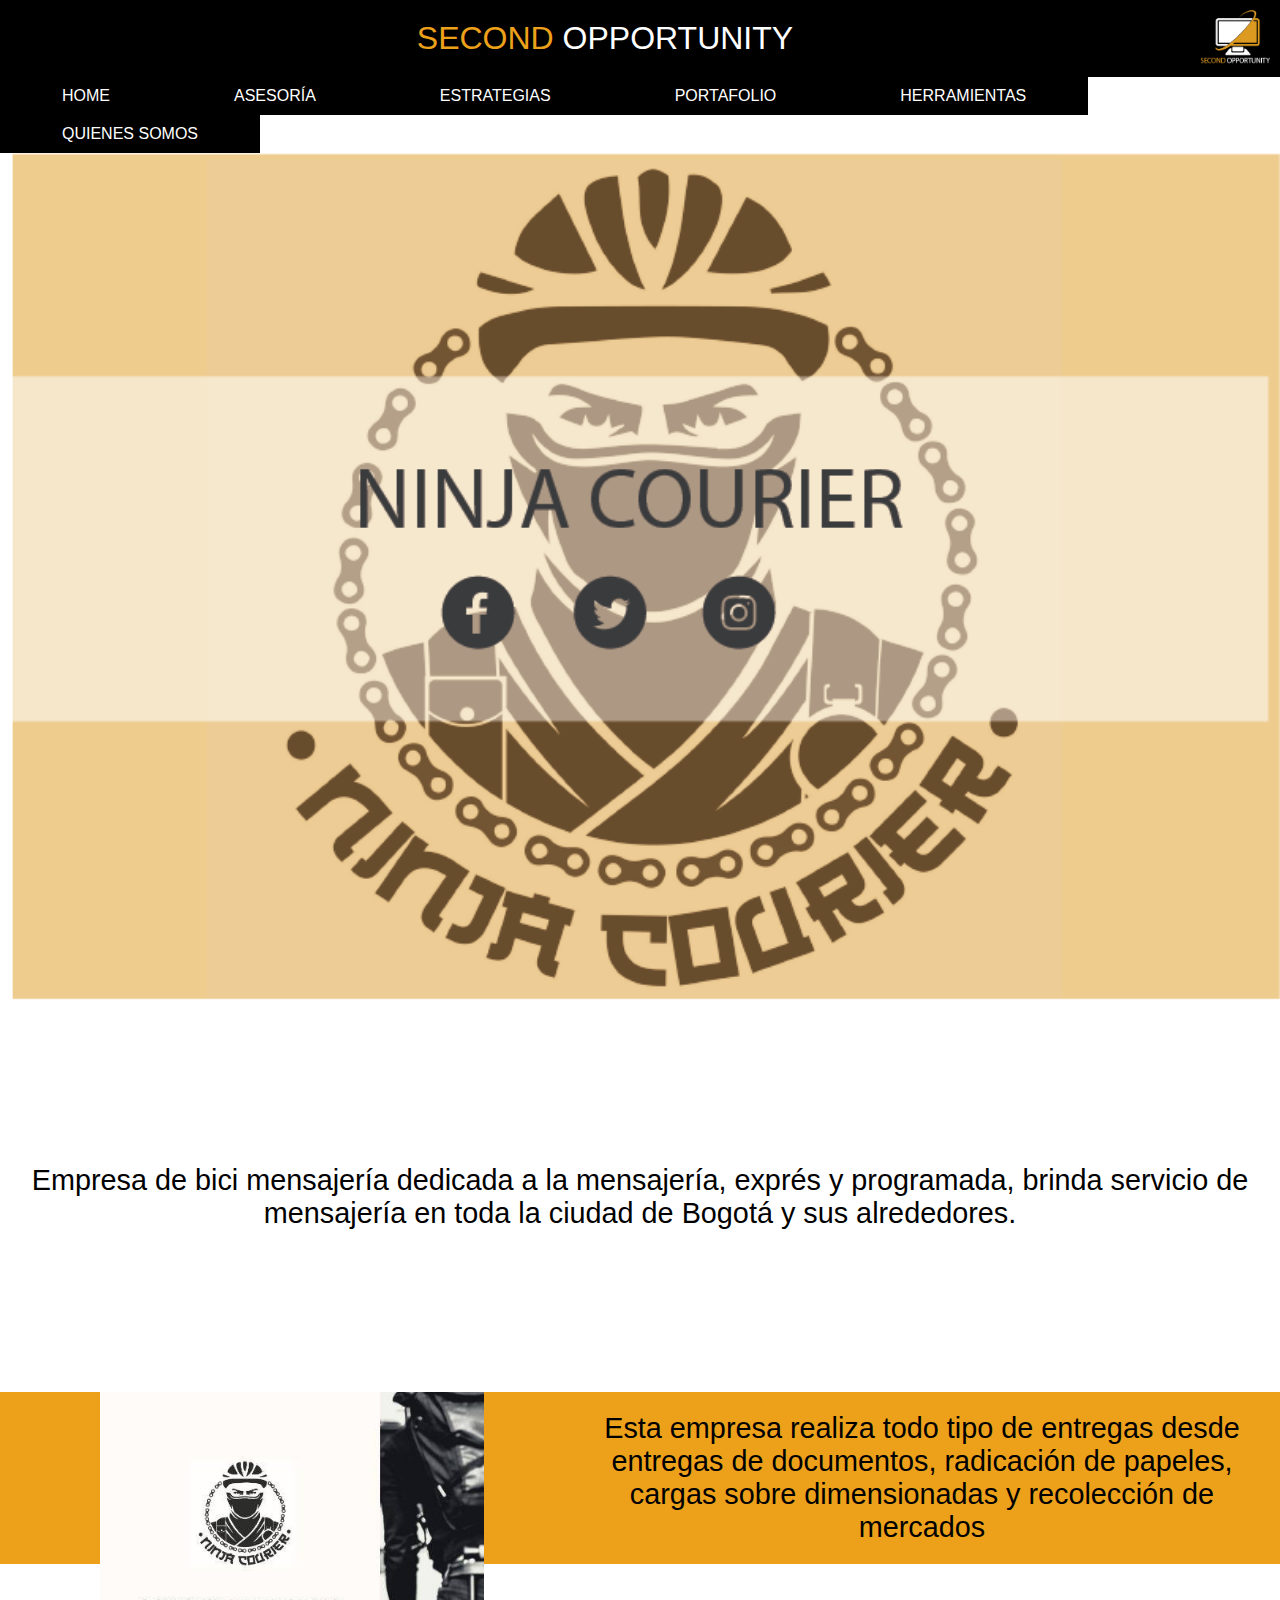
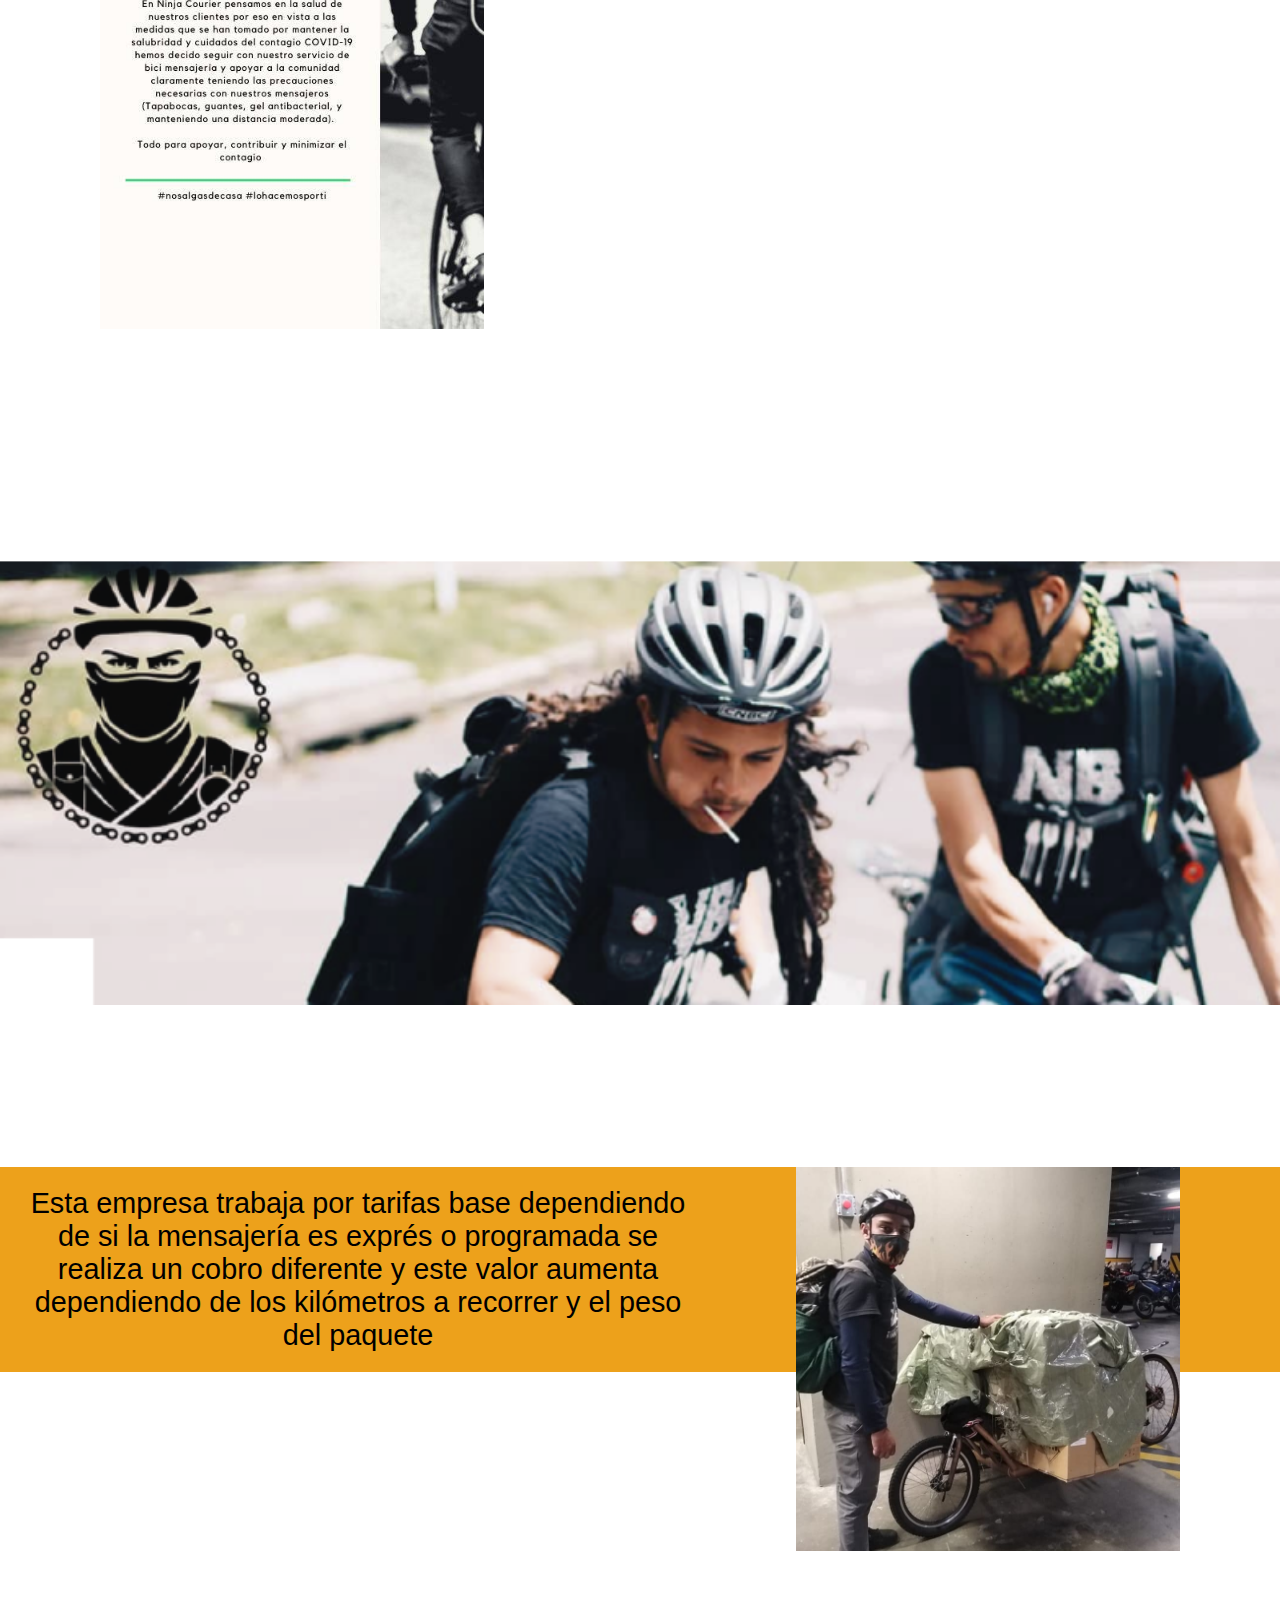
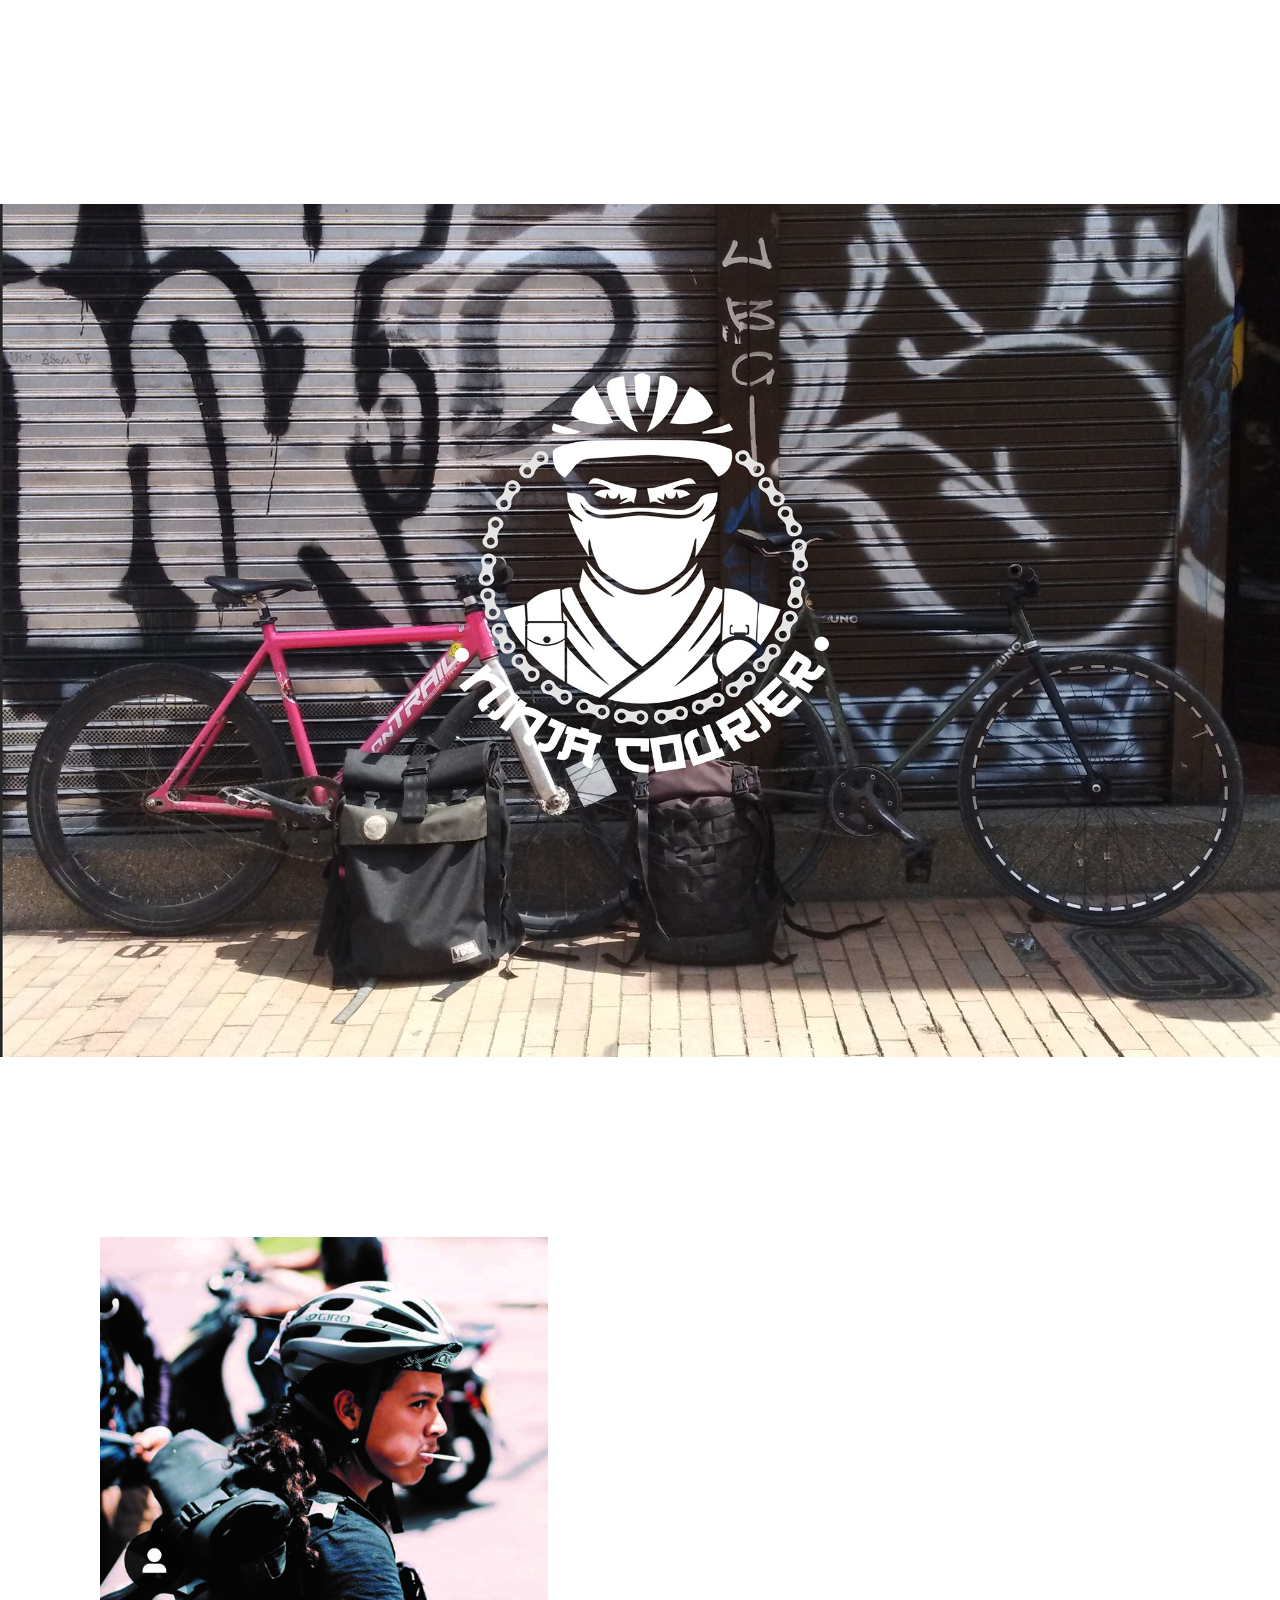
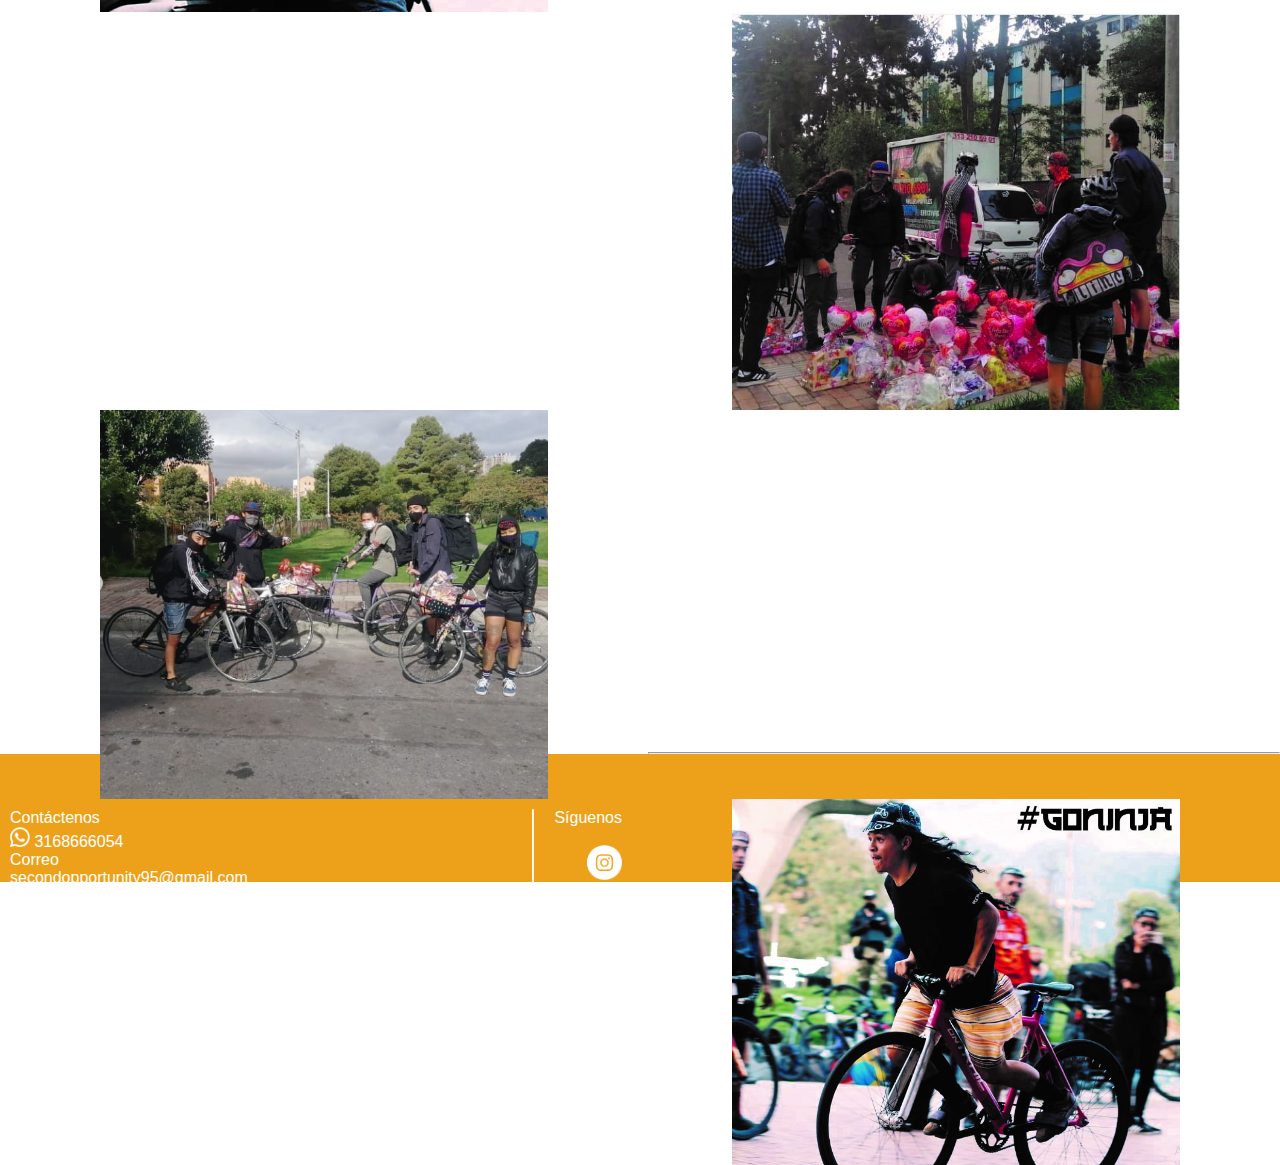
<file: ninja.html>
<html>
	<head>
        <meta name="viewport" content="width=device-width, initial-scale=1.0">
		<title>Menu Desplegable</title>
        <link rel="stylesheet" href="estilos.css">
		
	</head>
	<body>
        <div class="right">
                <img src="imagenes/logosecond.png" alt="Nature" height="55px">
        </div>
        <div class="texto2">
           <p style="color:#eda11b;display:inline">SECOND</p> OPPORTUNITY
        </div>
         
        <!--Menu-->
        
		<div id="header">
            <div class="menu1">
            <div class="col-10 col-s-10 menu">
			<ul class="nav">
				<li><a href="index.html">HOME</a></li>
				<li><a href="asesoria.html">ASESORÍA</a>
					<ul>
						<li><a href="asesoriap.html">ASESORÍA PERSONALIZADA</a></li>
						<li><a href="marketing.html">MARKETING</a></li>
					</ul>
				</li>
				<li><a href="estrategia.html">ESTRATEGIAS</a>
					<ul>
						<li><a href="diseño.html">DISEÑO GRAFICO</a></li>
						<li><a href="capacitacion.html">CAPACITACIONES</a></li>
					</ul>
				</li>
                <li><a href="portafolio.html">PORTAFOLIO</a>
					<ul>
						<li><a href="ninja.html">NINJA COURIER</a></li>
						<li><a href="jungle.html">JUNGLE GRAPHIC</a></li>
					</ul>
				</li>
				<li><a href="herramientas.html">HERRAMIENTAS</a></li>
                <li><a href="quienessomos.html">QUIENES SOMOS</a>
					<ul>
						<li><a href="mision.html">MISIÓN</a></li>
						<li><a href="vision.html">VISIÓN</a></li>
					</ul>
				</li>
			</ul>
            </div>
            </div>
            <div class="menu2">
            <div class="col-10 col-s-10 menu">
			<ul class="nav">
                <li><a href=""><img src="imagenes/menuham.png" alt="Nature" height="30px"></a>
                    <ul>
                        <li><a href="index.html">HOME</a></li>
                        <li><a href="asesoria.html">ASESORÍA</a>
                            <ul>
                                <li><a href="asesoriap.html">ASESORÍA PERSONALIZADA</a></li>
                                <li><a href="marketing.html">MARKETING</a></li>
                            </ul>
                        </li>
                        <li><a href="estrategia.html">ESTRATEGIAS</a>
                            <ul>
                                <li><a href="diseño.html">DISEÑO GRAFICO</a></li>
                                <li><a href="capacitacion.html">CAPACITACIONES</a></li>
                            </ul>
                        </li>
                        <li><a href="portafolio.html">PORTAFOLIO</a>
                            <ul>
                                <li><a href="ninja.html">NINJA COURIER</a></li>
                                <li><a href="jungle.html">JUNGLE GRAPHIC</a></li>
                            </ul>
                        </li>
                        <li><a href="herramientas.html">HERRAMIENTAS</a></li>
                        <li><a href="quienessomos.html">QUIENES SOMOS</a>
                            <ul>
                                <li><a href="mision.html">MISIÓN</a></li>
                                <li><a href="vision.html">VISIÓN</a></li>
                            </ul>
                        </li>
                    </ul>
                </li>
			</ul>
            </div>
            </div>
		</div>
        
        <!--Slider-->
            
        <div id="portada">
            <img src="imagenes/1ra imagen ninja courier.jpg" alt="Nature" class="responsive">
        </div>
        
        <br><br><br><br><br><br><br><br><br>
        <!--Texto1-->
            
        <div class="centro">
            <div class="texto1">
                Empresa de bici mensajería dedicada a la mensajería, exprés y programada, brinda servicio de mensajería en toda la ciudad de Bogotá y sus alrededores.
            </div>
        </div>
        <br><br><br><br><br><br><br><br><br>
        <!--Imagen-->
        
        <div class="textleft">
            <div id="portada">
                <img src="imagenes/4ta imagen submenu ninja courier.jpg" alt="Nature" class="responsive">
            </div>
        </div>
        <div class="centro">
            <div class="texto3" class="col-10 col-s-10 menu">
                Esta empresa realiza todo tipo de entregas desde entregas de documentos, radicación de papeles, cargas sobre dimensionadas y recolección de mercados
            </div>
        </div>
        
        <br><br><br><br><br><br><br><br><br><br><br><br><br><br><br><br><br><br><br><br><br><br><br><br><br><br><br><br><br><br><br><br><br>
        <div id="portada">
            <img src="imagenes/Ninja CNBC 2.png" alt="Nature" class="responsive">
        </div>
        <br><br><br><br><br><br><br><br><br>
        <div class="textright">
            <div id="portada">
                <img src="imagenes/3ra imagen submenu ninja courier.jpg" alt="Nature" class="responsive">
            </div>
        </div>
        <div class="centro">
            <div class="texto3" class="col-10 col-s-10 menu">
               Esta empresa trabaja por tarifas base dependiendo de si la mensajería es exprés o programada se realiza un cobro diferente y este valor aumenta dependiendo de los kilómetros a recorrer y el peso del paquete
            </div>
        </div>
        <br><br><br><br><br><br><br><br><br><br><br><br><br><br><br><br><br><br><br><br><br><br><br><br>
        
        <div id="portada">
            <img src="imagenes/2da imagen submenu ninja courier.jpg" alt="Nature" class="responsive">
        </div>
        <br><br> <br><br> <br><br> <br><br>  <br><br> 
        <div class="textleft2">
            <div id="portada">
                <img src="imagenes/Ninja CNBC.jpg" alt="Nature" class="responsive">
            </div>
        </div>
        
        <div class="textright2">
            <div id="portada">
                <img src="imagenes/Ninja dimension.jpg" alt="Nature" class="responsive">
            </div>
        </div>
        <br><br> <br><br> <br><br><br><br> <br><br> <br><br><br><br> <br><br> <br><br><br><br> <br><br> <br><br><br><br> <br><br> 
         <div class="textleft2">
            <div id="portada">
                <img src="imagenes/Ninja%20entregas.png" alt="Nature" class="responsive">
            </div>
        </div>
        
        <div class="textright2">
            <div id="portada">
                <img src="imagenes/Ninja skid 2.jpg" alt="Nature" class="responsive">
            </div>
        </div>
        
        <br><br> <br><br> <br><br><br><br> <br><br> <br><br><br><br> <br><br> <br><br><br><br> <br><br> <br><br><br><br> <br><br> <br><br>
        <br><br>
        <br>
        
        <hr>
            
        <footer class="footer2">
            <br>
            <div class="left">
                
                Contáctenos
                <br>
                <img src="imagenes/WhatsAPP.png" alt="Nature" width="20px">
                3168666054
                <br>
                Correo
                <br>
                secondopportunity95@gmail.com
            </div>
            
            <div class="right">Síguenos
             <br> <br>
                <img src="imagenes/instagram.png" alt="Nature" width="35px">
            </div>
            <div class="right">
                <img src="imagenes/linea.png" alt="Nature" height="80px">
            </div>
        </footer>
        
        
	</body>
</html>
</file>
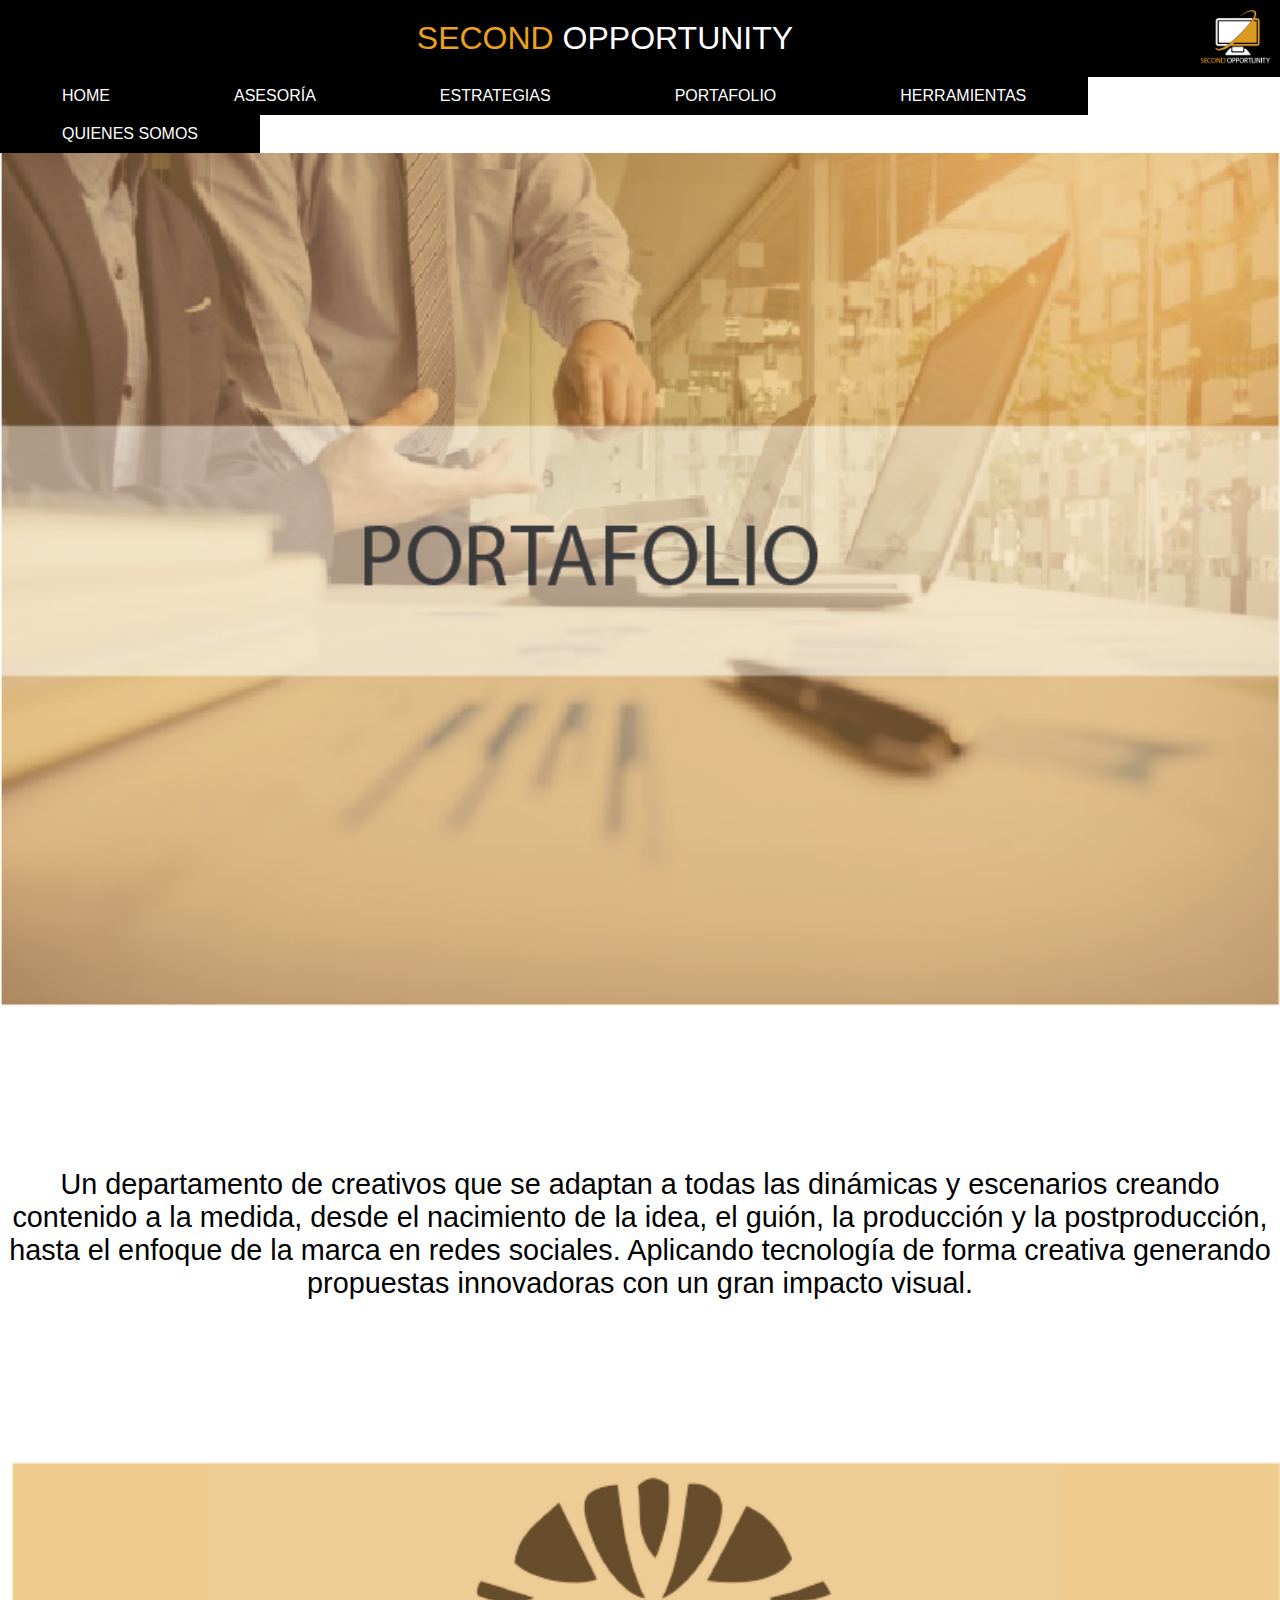
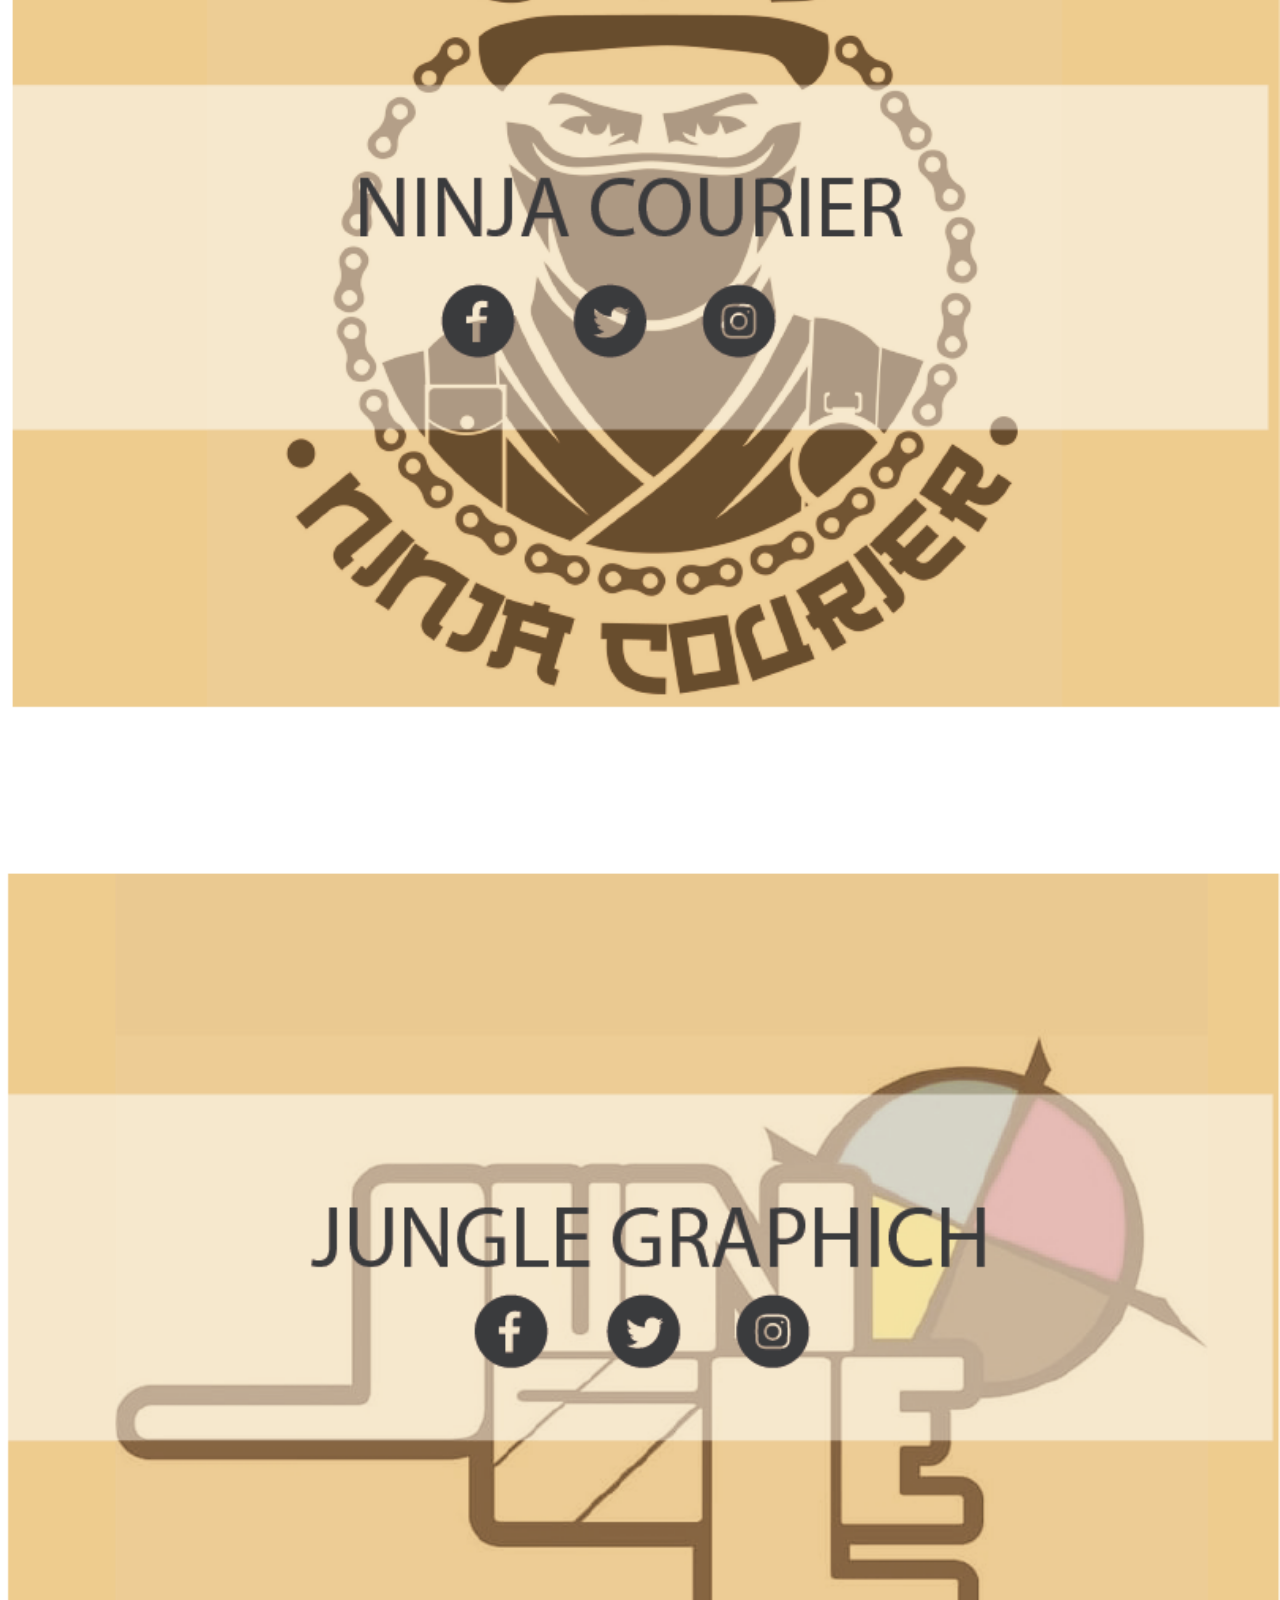
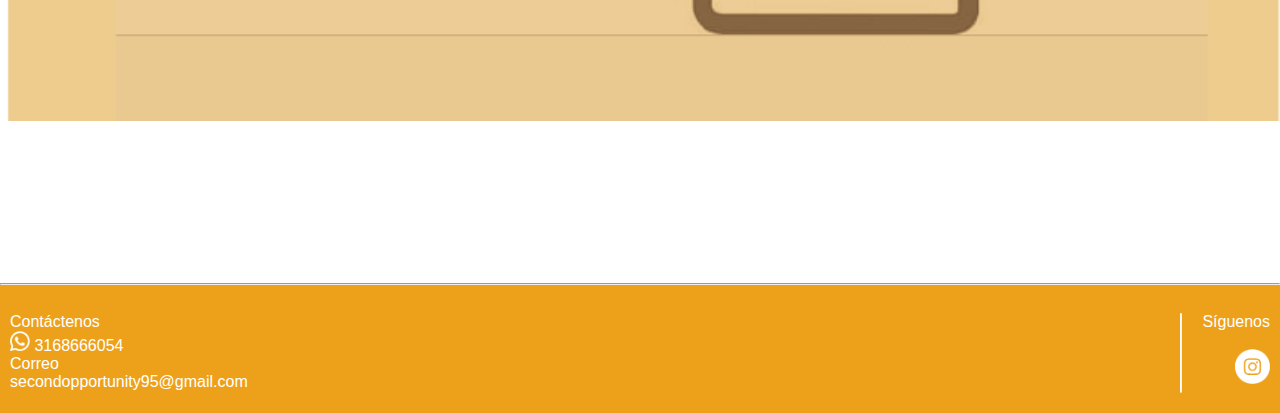
<file: portafolio.html>
<html>
	<head>
        <meta name="viewport" content="width=device-width, initial-scale=1.0">
		<title>Menu Desplegable</title>
        <link rel="stylesheet" href="estilos.css">
		
	</head>
	<body>
        <div class="right">
                <img src="imagenes/logosecond.png" alt="Nature" height="55px">
        </div>
        <div class="texto2">
            <p style="color:#eda11b;display:inline">SECOND</p> OPPORTUNITY
        </div>
         
        <!--Menu-->
        
		<div id="header">
            <div class="menu1">
            <div class="col-10 col-s-10 menu">
			<ul class="nav">
				<li><a href="index.html">HOME</a></li>
				<li><a href="asesoria.html">ASESORÍA</a>
					<ul>
						<li><a href="asesoriap.html">ASESORÍA PERSONALIZADA</a></li>
						<li><a href="marketing.html">MARKETING</a></li>
					</ul>
				</li>
				<li><a href="estrategia.html">ESTRATEGIAS</a>
					<ul>
						<li><a href="diseño.html">DISEÑO GRAFICO</a></li>
						<li><a href="capacitacion.html">CAPACITACIONES</a></li>
					</ul>
				</li>
                <li><a href="portafolio.html">PORTAFOLIO</a>
					<ul>
						<li><a href="ninja.html">NINJA COURIER</a></li>
						<li><a href="jungle.html">JUNGLE GRAPHIC</a></li>
					</ul>
				</li>
				<li><a href="herramientas.html">HERRAMIENTAS</a></li>
                <li><a href="quienessomos.html">QUIENES SOMOS</a>
					<ul>
						<li><a href="mision.html">MISIÓN</a></li>
						<li><a href="vision.html">VISIÓN</a></li>
					</ul>
				</li>
			</ul>
            </div>
            </div>
            <div class="menu2">
            <div class="col-10 col-s-10 menu">
			<ul class="nav">
                <li><a href=""><img src="imagenes/menuham.png" alt="Nature" height="30px"></a>
                    <ul>
                        <li><a href="index.html">HOME</a></li>
                        <li><a href="asesoria.html">ASESORÍA</a>
                            <ul>
                                <li><a href="asesoriap.html">ASESORÍA PERSONALIZADA</a></li>
                                <li><a href="marketing.html">MARKETING</a></li>
                            </ul>
                        </li>
                        <li><a href="estrategia.html">ESTRATEGIAS</a>
                            <ul>
                                <li><a href="diseño.html">DISEÑO GRAFICO</a></li>
                                <li><a href="capacitacion.html">CAPACITACIONES</a></li>
                            </ul>
                        </li>
                        <li><a href="portafolio.html">PORTAFOLIO</a>
                            <ul>
                                <li><a href="ninja.html">NINJA COURIER</a></li>
                                <li><a href="jungle.html">JUNGLE GRAPHIC</a></li>
                            </ul>
                        </li>
                        <li><a href="herramientas.html">HERRAMIENTAS</a></li>
                        <li><a href="quienessomos.html">QUIENES SOMOS</a>
                            <ul>
                                <li><a href="mision.html">MISIÓN</a></li>
                                <li><a href="vision.html">VISIÓN</a></li>
                            </ul>
                        </li>
                    </ul>
                </li>
			</ul>
            </div>
            </div>
		</div>
        
        <!--Slider-->
            
        <div id="portada">
            <img src="imagenes/1ra imagen portafolio.png" alt="Nature" class="responsive">
        </div>
        
        <br><br><br><br><br><br><br><br><br>
        <!--Texto1-->
            
        <div class="centro">
            <div class="texto1">
                Un departamento de creativos que se adaptan a todas las dinámicas y escenarios creando contenido a la medida, desde el nacimiento de la idea, el guión, la producción y la postproducción, hasta el enfoque de la marca en redes sociales. Aplicando tecnología de forma creativa generando propuestas innovadoras con un gran impacto visual. 
            </div>
        </div>
        
        <br><br><br><br><br><br><br><br><br>
        
         <div id="portada">
            <a href="ninja.html"><img src="imagenes/1ra imagen ninja courier.jpg" alt="Nature" class="responsive"></a>
        </div>
        
        <br><br><br><br><br><br><br><br><br>
        <!--Texto1-->
            
        <div id="portada">
            <a href="jungle.html"><img src="imagenes/jungle por.png" alt="Nature" class="responsive"></a>
        </div>
        
        
        <br><br> <br><br> <br><br>
        
        <br><br>
        <br>
        <hr>
            
        <footer class="footer">
            <br>
            <div class="left">
                
                Contáctenos
                <br>
                <img src="imagenes/WhatsAPP.png" alt="Nature" width="20px">
                3168666054
                <br>
                Correo
                <br>
                secondopportunity95@gmail.com
            </div>
            
            <div class="right">Síguenos
             <br> <br>
                <img src="imagenes/instagram.png" alt="Nature" width="35px">
            </div>
            <div class="right">
                <img src="imagenes/linea.png" alt="Nature" height="80px">
            </div>
        </footer>
        
        
	</body>
</html>
</file>
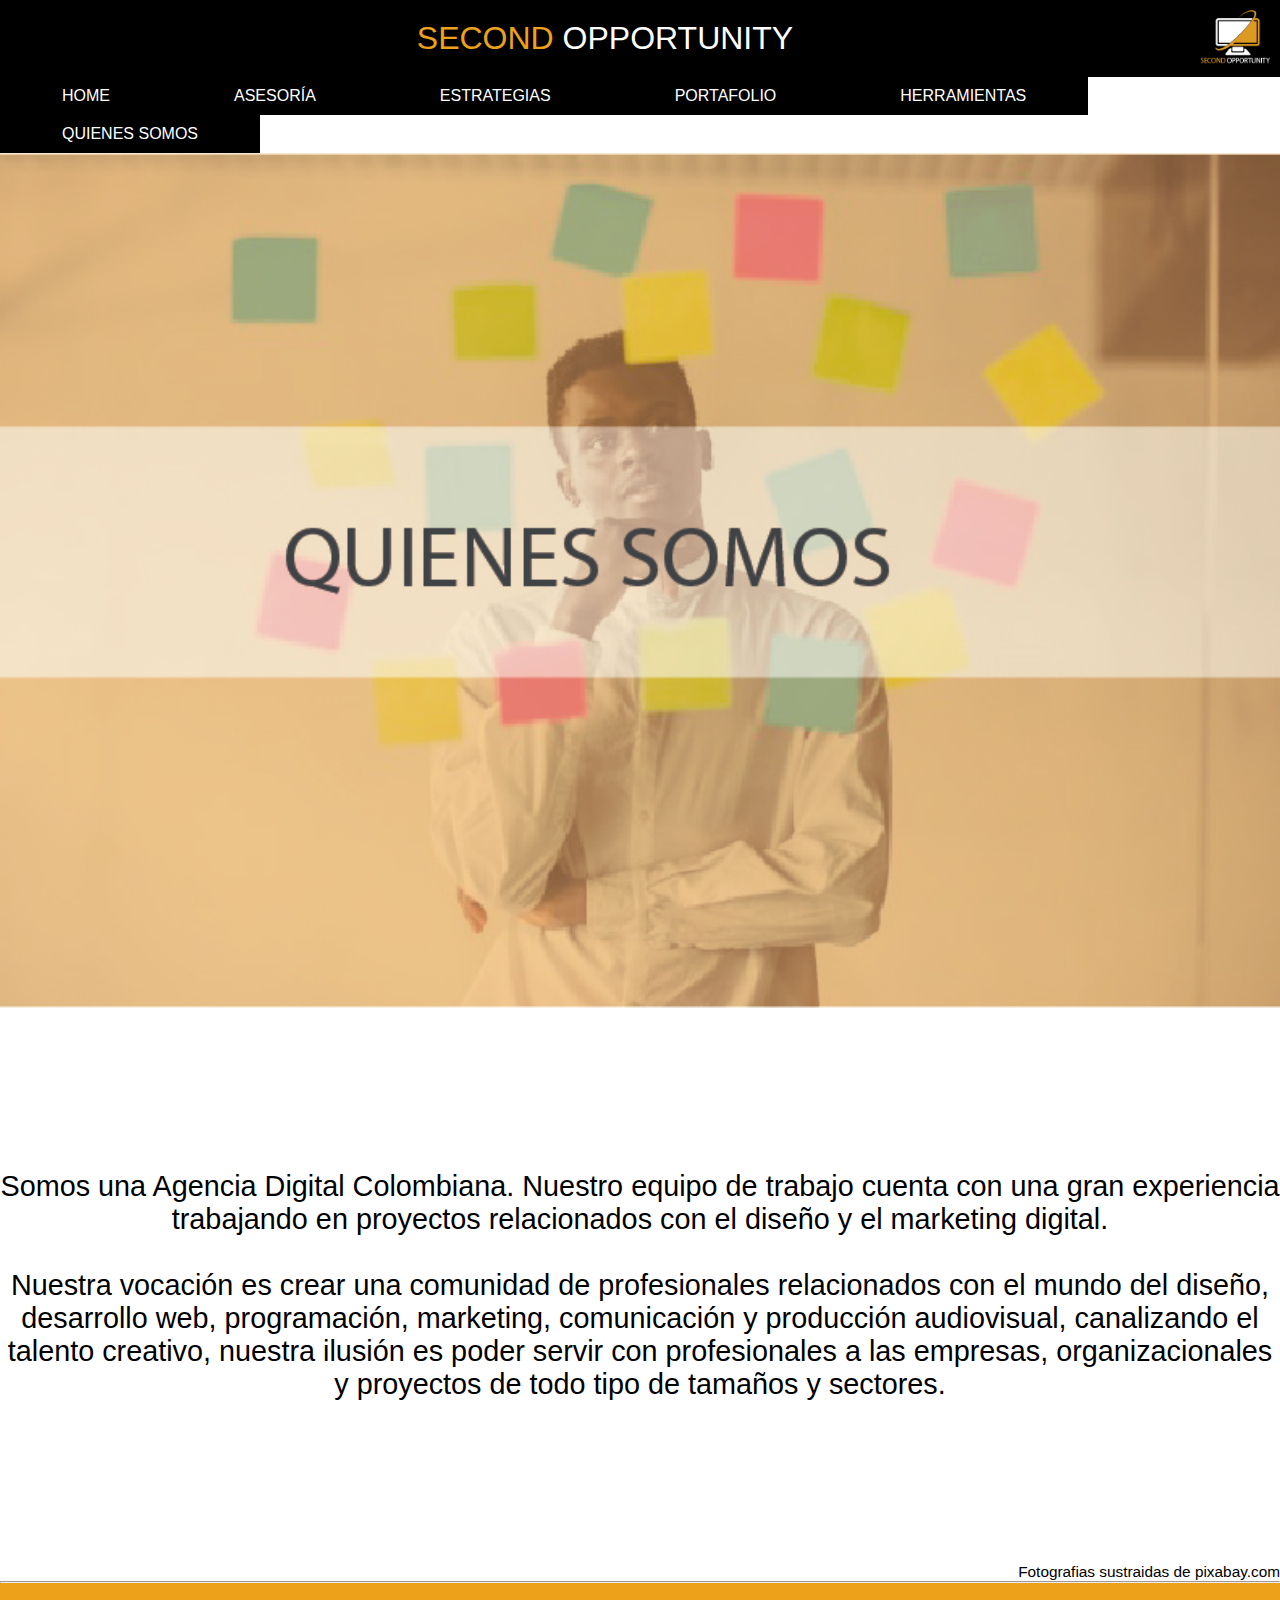
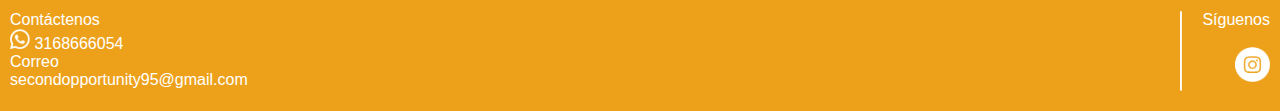
<file: quienessomos.html>
<html>
	<head>
        <meta name="viewport" content="width=device-width, initial-scale=1.0">
		<title>Menu Desplegable</title>
        <link rel="stylesheet" href="estilos.css">
		
	</head>
	<body>
        <div class="right">
                <img src="imagenes/logosecond.png" alt="Nature" height="55px">
        </div>
        <div class="texto2">
            <p style="color:#eda11b;display:inline">SECOND</p> OPPORTUNITY
        </div>
         
        <!--Menu-->
        
		<div id="header">
            <div class="menu1">
            <div class="col-10 col-s-10 menu">
			<ul class="nav">
				<li><a href="index.html">HOME</a></li>
				<li><a href="asesoria.html">ASESORÍA</a>
					<ul>
						<li><a href="asesoriap.html">ASESORÍA PERSONALIZADA</a></li>
						<li><a href="marketing.html">MARKETING</a></li>
					</ul>
				</li>
				<li><a href="estrategia.html">ESTRATEGIAS</a>
					<ul>
						<li><a href="diseño.html">DISEÑO GRAFICO</a></li>
						<li><a href="capacitacion.html">CAPACITACIONES</a></li>
					</ul>
				</li>
                <li><a href="portafolio.html">PORTAFOLIO</a>
					<ul>
						<li><a href="ninja.html">NINJA COURIER</a></li>
						<li><a href="jungle.html">JUNGLE GRAPHIC</a></li>
					</ul>
				</li>
				<li><a href="herramientas.html">HERRAMIENTAS</a></li>
                <li><a href="quienessomos.html">QUIENES SOMOS</a>
					<ul>
						<li><a href="mision.html">MISIÓN</a></li>
						<li><a href="vision.html">VISIÓN</a></li>
					</ul>
				</li>
			</ul>
            </div>
            </div>
            <div class="menu2">
            <div class="col-10 col-s-10 menu">
			<ul class="nav">
                <li><a href=""><img src="imagenes/menuham.png" alt="Nature" height="30px"></a>
                    <ul>
                        <li><a href="index.html">HOME</a></li>
                        <li><a href="asesoria.html">ASESORÍA</a>
                            <ul>
                                <li><a href="asesoriap.html">ASESORÍA PERSONALIZADA</a></li>
                                <li><a href="marketing.html">MARKETING</a></li>
                            </ul>
                        </li>
                        <li><a href="estrategia.html">ESTRATEGIAS</a>
                            <ul>
                                <li><a href="diseño.html">DISEÑO GRAFICO</a></li>
                                <li><a href="capacitacion.html">CAPACITACIONES</a></li>
                            </ul>
                        </li>
                        <li><a href="portafolio.html">PORTAFOLIO</a>
                            <ul>
                                <li><a href="ninja.html">NINJA COURIER</a></li>
                                <li><a href="jungle.html">JUNGLE GRAPHIC</a></li>
                            </ul>
                        </li>
                        <li><a href="herramientas.html">HERRAMIENTAS</a></li>
                        <li><a href="quienessomos.html">QUIENES SOMOS</a>
                            <ul>
                                <li><a href="mision.html">MISIÓN</a></li>
                                <li><a href="vision.html">VISIÓN</a></li>
                            </ul>
                        </li>
                    </ul>
                </li>
			</ul>
            </div>
            </div>
		</div>
        
        <!--Slider-->
            
        <div id="portada">
            <img src="imagenes/1ra imagen menu quienes somos.jpg" alt="Nature" class="responsive">
        </div>
        
        <br><br><br><br><br><br><br><br><br>
        <!--Texto1-->
            
        <div class="centro">
            <div class="texto1">
                Somos una Agencia Digital Colombiana. Nuestro equipo de trabajo cuenta con una gran experiencia trabajando en proyectos relacionados con el diseño y el marketing digital.
                <br><br>
                Nuestra vocación es crear una comunidad de profesionales relacionados con el mundo del diseño, desarrollo web, programación, marketing, comunicación y producción audiovisual, canalizando el talento creativo, nuestra ilusión es poder servir con profesionales a las empresas, organizacionales y proyectos de todo tipo de tamaños y sectores.
            </div>
        </div>
        
        <br><br> <br><br> <br><br>
        
        <br><br>
        <br>
        <div class="centro">
            <div class="texto4">
               Fotografias sustraidas de pixabay.com
            </div>
        </div>
        <hr>
            
        <footer class="footer">
            <br>
            <div class="left">
                
                Contáctenos
                <br>
                <img src="imagenes/WhatsAPP.png" alt="Nature" width="20px">
                3168666054
                <br>
                Correo
                <br>
                secondopportunity95@gmail.com
            </div>
            
            <div class="right">Síguenos
             <br> <br>
                <img src="imagenes/instagram.png" alt="Nature" width="35px">
            </div>
            <div class="right">
                <img src="imagenes/linea.png" alt="Nature" height="80px">
            </div>
        </footer>
        
        
	</body>
</html>
</file>
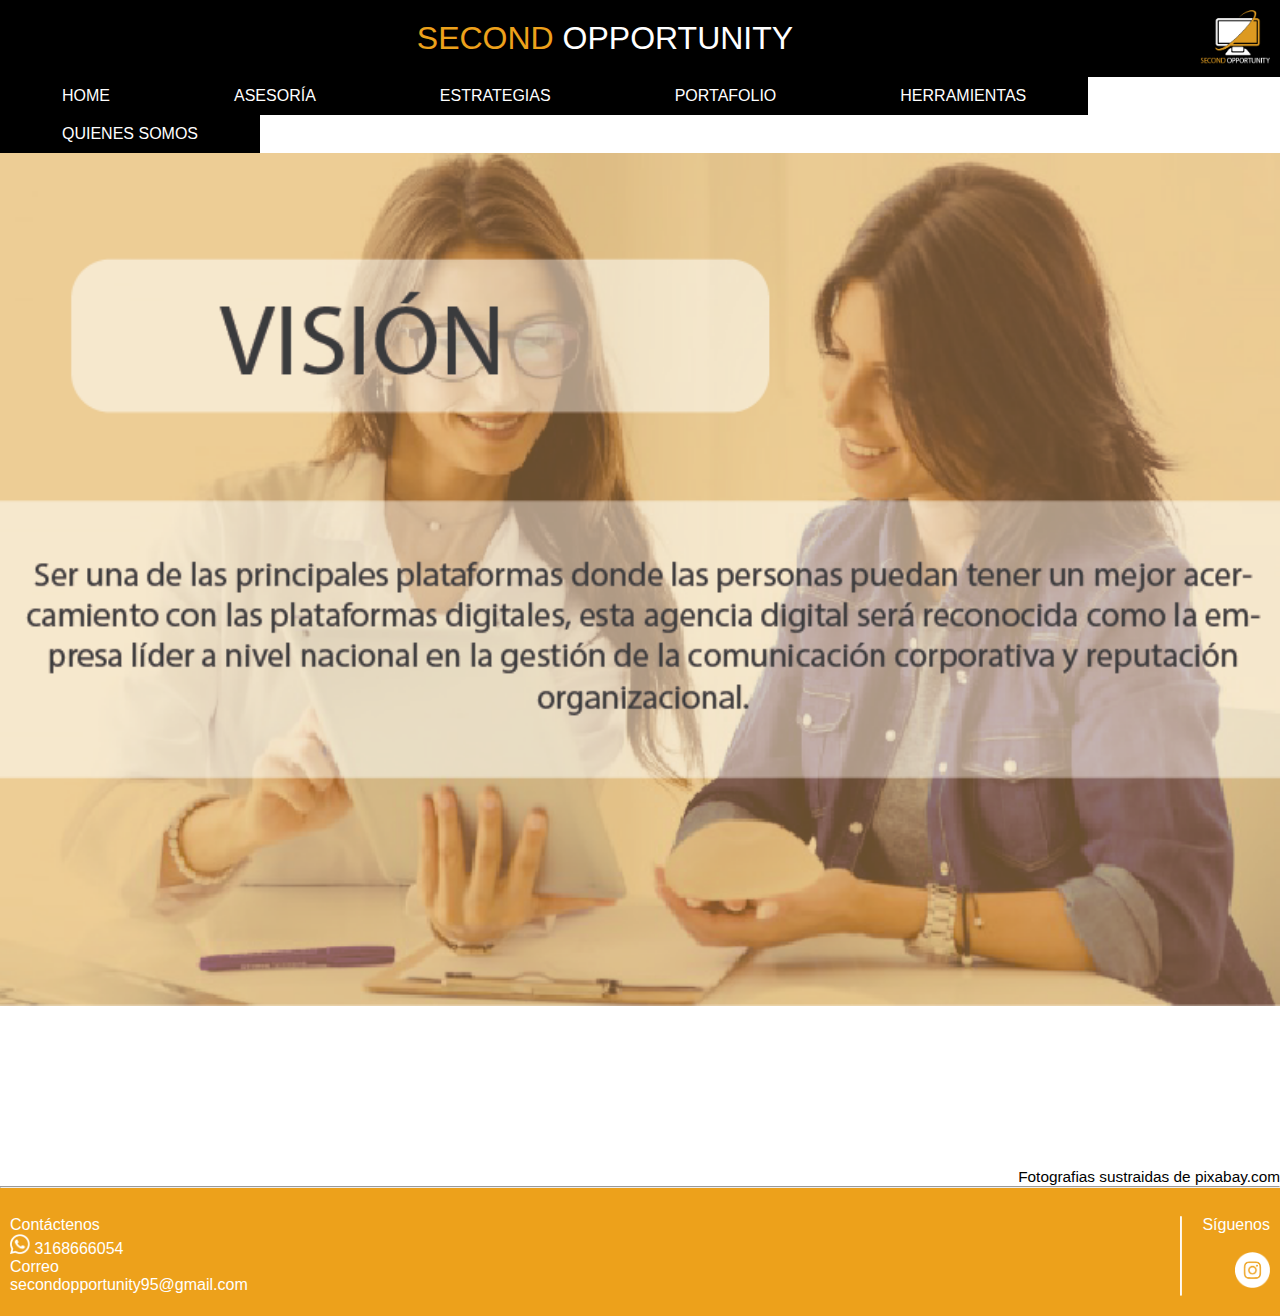
<file: vision.html>
<html>
	<head>
        <meta name="viewport" content="width=device-width, initial-scale=1.0">
		<title>Menu Desplegable</title>
        <link rel="stylesheet" href="estilos.css">
		
	</head>
	<body>
        <div class="right">
                <img src="imagenes/logosecond.png" alt="Nature" height="55px">
        </div>
        <div class="texto2">
            <p style="color:#eda11b;display:inline">SECOND</p> OPPORTUNITY
        </div>
         
        <!--Menu-->
        
		<div id="header">
            <div class="menu1">
            <div class="col-10 col-s-10 menu">
			<ul class="nav">
				<li><a href="index.html">HOME</a></li>
				<li><a href="asesoria.html">ASESORÍA</a>
					<ul>
						<li><a href="asesoriap.html">ASESORÍA PERSONALIZADA</a></li>
						<li><a href="marketing.html">MARKETING</a></li>
					</ul>
				</li>
				<li><a href="estrategia.html">ESTRATEGIAS</a>
					<ul>
						<li><a href="diseño.html">DISEÑO GRAFICO</a></li>
						<li><a href="capacitacion.html">CAPACITACIONES</a></li>
					</ul>
				</li>
                <li><a href="portafolio.html">PORTAFOLIO</a>
					<ul>
						<li><a href="ninja.html">NINJA COURIER</a></li>
						<li><a href="jungle.html">JUNGLE GRAPHIC</a></li>
					</ul>
				</li>
				<li><a href="herramientas.html">HERRAMIENTAS</a></li>
                <li><a href="quienessomos.html">QUIENES SOMOS</a>
					<ul>
						<li><a href="mision.html">MISIÓN</a></li>
						<li><a href="vision.html">VISIÓN</a></li>
					</ul>
				</li>
			</ul>
            </div>
            </div>
            <div class="menu2">
            <div class="col-10 col-s-10 menu">
			<ul class="nav">
                <li><a href=""><img src="imagenes/menuham.png" alt="Nature" height="30px"></a>
                    <ul>
                        <li><a href="index.html">HOME</a></li>
                        <li><a href="asesoria.html">ASESORÍA</a>
                            <ul>
                                <li><a href="asesoriap.html">ASESORÍA PERSONALIZADA</a></li>
                                <li><a href="marketing.html">MARKETING</a></li>
                            </ul>
                        </li>
                        <li><a href="estrategia.html">ESTRATEGIAS</a>
                            <ul>
                                <li><a href="diseño.html">DISEÑO GRAFICO</a></li>
                                <li><a href="capacitacion.html">CAPACITACIONES</a></li>
                            </ul>
                        </li>
                        <li><a href="portafolio.html">PORTAFOLIO</a>
                            <ul>
                                <li><a href="ninja.html">NINJA COURIER</a></li>
                                <li><a href="jungle.html">JUNGLE GRAPHIC</a></li>
                            </ul>
                        </li>
                        <li><a href="herramientas.html">HERRAMIENTAS</a></li>
                        <li><a href="quienessomos.html">QUIENES SOMOS</a>
                            <ul>
                                <li><a href="mision.html">MISIÓN</a></li>
                                <li><a href="vision.html">VISIÓN</a></li>
                            </ul>
                        </li>
                    </ul>
                </li>
			</ul>
            </div>
            </div>
		</div>
        
        <!--Slider-->
            
        <div id="portada">
            <img src="imagenes/vision.png" alt="Nature" class="responsive">
        </div>
        
        
        <br><br> <br><br> <br><br>
        
        <br><br>
        <br>
        <div class="centro">
            <div class="texto4">
               Fotografias sustraidas de pixabay.com
            </div>
        </div>
        <hr>
            
        <footer class="footer">
            <br>
            <div class="left">
                
                Contáctenos
                <br>
                <img src="imagenes/WhatsAPP.png" alt="Nature" width="20px">
                3168666054
                <br>
                Correo
                <br>
                secondopportunity95@gmail.com
            </div>
            
            <div class="right">Síguenos
             <br> <br>
                <img src="imagenes/instagram.png" alt="Nature" width="35px">
            </div>
            <div class="right">
                <img src="imagenes/linea.png" alt="Nature" height="80px">
            </div>
        </footer>
        
        
	</body>
</html>
</file>
<file: estilos.css>
* {
				margin:0px;
				padding:0px;
			}
#header {
				margin:auto;
				width:100%;
				font-family:Arial, Helvetica, sans-serif;
                background-color: black;
			}
            
            .menu1{
                width:100%;
            }

            .menu2{
                display: none;
            }
			
			ul, ol {
				list-style:none;
			}
			
			.nav > li {
				float:left;
			}
			
			.nav li a {
				background-color:#000;
				color:#fff;
				text-decoration:none;
				padding:10px 62px;
				display:block;
			}
			
			.nav li a:hover {
				background-color:#434343;
			}
			
			.nav li ul {
				display:none;
				position:absolute;
				min-width:140px;
			}
			
			.nav li:hover > ul {
				display:block;
			}
			
			.nav li ul li {
				position:relative;
			}
			
			.nav li ul li ul {
				right:-140px;
				top:0px;
			}
			
            .responsive {
              width: 100%;
              height: auto;
            }
            
            //--responsive
            @media only screen and (max-width: 600px) {
              /* For tablets: */
              .col-s-1 {width: 8.33%;}
              .col-s-2 {width: 16.66%;}
              .col-s-3 {width: 25%;}
              .col-s-4 {width: 33.33%;}
              .col-s-5 {width: 41.66%;}
              .col-s-6 {width: 50%;}
              .col-s-7 {width: 58.33%;}
              .col-s-8 {width: 66.66%;}
              .col-s-9 {width: 75%;}
              .col-s-10 {width: 83.33%;}
              .col-s-11 {width: 91.66%;}
              .col-s-12 {width: 100%;}
                .menu1 {display: none;}
                .menu2 {display: inline;}
                .nav li {margin-right: -100;text-align: center}
            }
            @media only screen and (max-width: 768px) {
              /* For desktop: */
              .col-1 {width: 8.33%;}
              .col-2 {width: 16.66%;}
              .col-3 {width: 25%;}
              .col-4 {width: 33.33%;}
              .col-5 {width: 41.66%;}
              .col-6 {width: 50%;}
              .col-7 {width: 58.33%;}
              .col-8 {width: 66.66%;}
              .col-9 {width: 75%;}
              .col-10 {width: 83.33%;}
              .col-11 {width: 91.66%;}
              .col-12 {width: 100%;}
                .menu1 {display: none;}
                .menu2 {display: inline;}
                .nav li {margin-right: -100;text-align: center}
            }
            
        .slider {
            width: 100%;
            margin: auto;
            overflow: hidden;
        }

        .slider ul {
            display: flex;
            padding: 0;
            width: 400%;

            animation: cambio 20s infinite alternate linear;
        }

        .slider li {
            width: 100%;
            list-style: none;
        }

        .slider img {
            width: 100%;
        }

        @keyframes cambio {
            0% {margin-left: 0;}
            20% {margin-left: 0;}

            25% {margin-left: -100%;}
            45% {margin-left: -100%;}

            50% {margin-left: -200%;}
            70% {margin-left: -200%;}

            75% {margin-left: -300%;}
            100% {margin-left: -300%;}
        }

        @font-face {
          font-family: "Mystery Quest";
          src: url("mystery-quest.woff2");
        }
        
        .texto1 {
          font-family: sans-serif;
            font-size: 150%;
            text-align: center;
            background-color: white;
        }

        .texto2 {
          font-family: sans-serif;
            font-size: 200%;
            text-align: center;
            color: white;
            background-color: black;
            padding: 20px;
        }

.texto3 {
          font-family: sans-serif;
            font-size: 150%;
            text-align: center;
            background-color: #eda11b;
            padding: 20px;
        }
.texto4 {
          font-family: sans-serif;
            font-size: 80%;
            text-align: right;
            background-color: white;
            padding: 0px;
        }
        
        div.centro {
             float: center;
             width: 1000px;
             text-align: center;
             display: inline;
            font-family: sans-serif;
             font-size: 120%;
            margin: 15px;
        }
            
		.footer {
          height: 8rem;
          background-color: #eda11b
        }
.footer2 {
          height: 8rem;
          background-color: #eda11b
        }

        div.left {
             float: left;
             width: 300px;
             text-align: left;
             display: inline;
            font-family: sans-serif;
            color: white;
             font-size: 100%;
            margin: 10px;
        }

        div.right {
             float: right;
             text-align: right;
             display: inline;
            font-family: sans-serif;
            color: white;
             font-size: 100%;
            margin: 10px;
        }

div.textleft {
             float: left;
             width: 30%;
             text-align: center;
             display: inline;
            font-family: sans-serif;
             font-size: 100%;
            margin-left: 100px;
            margin-right: 100px;
            height: auto;
    }

div.textright {
             float: right;
            width: 30%;
             text-align: center;
             display: inline;
            font-family: sans-serif;
             font-size: 100%;
            margin-left: 100px;
            margin-right: 100px;
            height: auto;
        }

@media only screen and (max-width: 600px) {
        div.textleft {
             float: left;
             width: 80%;
             text-align: center;
             display: inline;
            font-family: sans-serif;
             font-size: 100%;
            margin-left: 50px;
            margin-right: 50px;
            height: auto;
            padding-bottom: 50px;
    }
div.textright {
             float: right;
            width: 80%;
             text-align: center;
             display: inline;
            font-family: sans-serif;
             font-size: 100%;
            margin-left: 50px;
            margin-right: 50px;
            height: auto;
    padding-bottom: 50px;
        }
.footer2 {
          margin-top: 500px;
        }
}
@media only screen and (max-width: 768px) {
        div.textleft {
             float: left;
             width: 80%;
             text-align: center;
             display: inline;
            font-family: sans-serif;
             font-size: 100%;
            margin-left: 50px;
            margin-right: 50px;
            height: auto;
            padding-bottom: 50px;
    }
div.textright {
             float: right;
            width: 80%;
             text-align: center;
             display: inline;
            font-family: sans-serif;
             font-size: 100%;
            margin-left: 50px;
            margin-right: 50px;
            height: auto;
    padding-bottom: 50px;
        }
    .footer2 {
          margin-top: 500px;
        }
}

        
div.textleft2 {
             float: left;
             width: 35%;
             text-align: center;
             display: inline;
            font-family: sans-serif;
             font-size: 100%;
            margin-left: 100px;
            margin-right: 100px;
            height: auto;
    }

div.textright2 {
             float: right;
            width: 35%;
             text-align: center;
             display: inline;
            font-family: sans-serif;
             font-size: 100%;
            margin-left: 100px;
            margin-right: 100px;
            height: auto;
        }


@media only screen and (max-width: 768px) {
        div.textleft2 {
             float: left;
             width: 80%;
             text-align: center;
             display: inline;
            font-family: sans-serif;
             font-size: 100%;
            margin-left: 50px;
            margin-right: 50px;
            height: auto;
            padding-bottom: 50px;
    }
div.textright2 {
             float: right;
            width: 80%;
             text-align: center;
             display: inline;
            font-family: sans-serif;
             font-size: 100%;
            margin-left: 50px;
            margin-right: 50px;
            height: auto;
    padding-bottom: 50px;
        }
}
</file>
